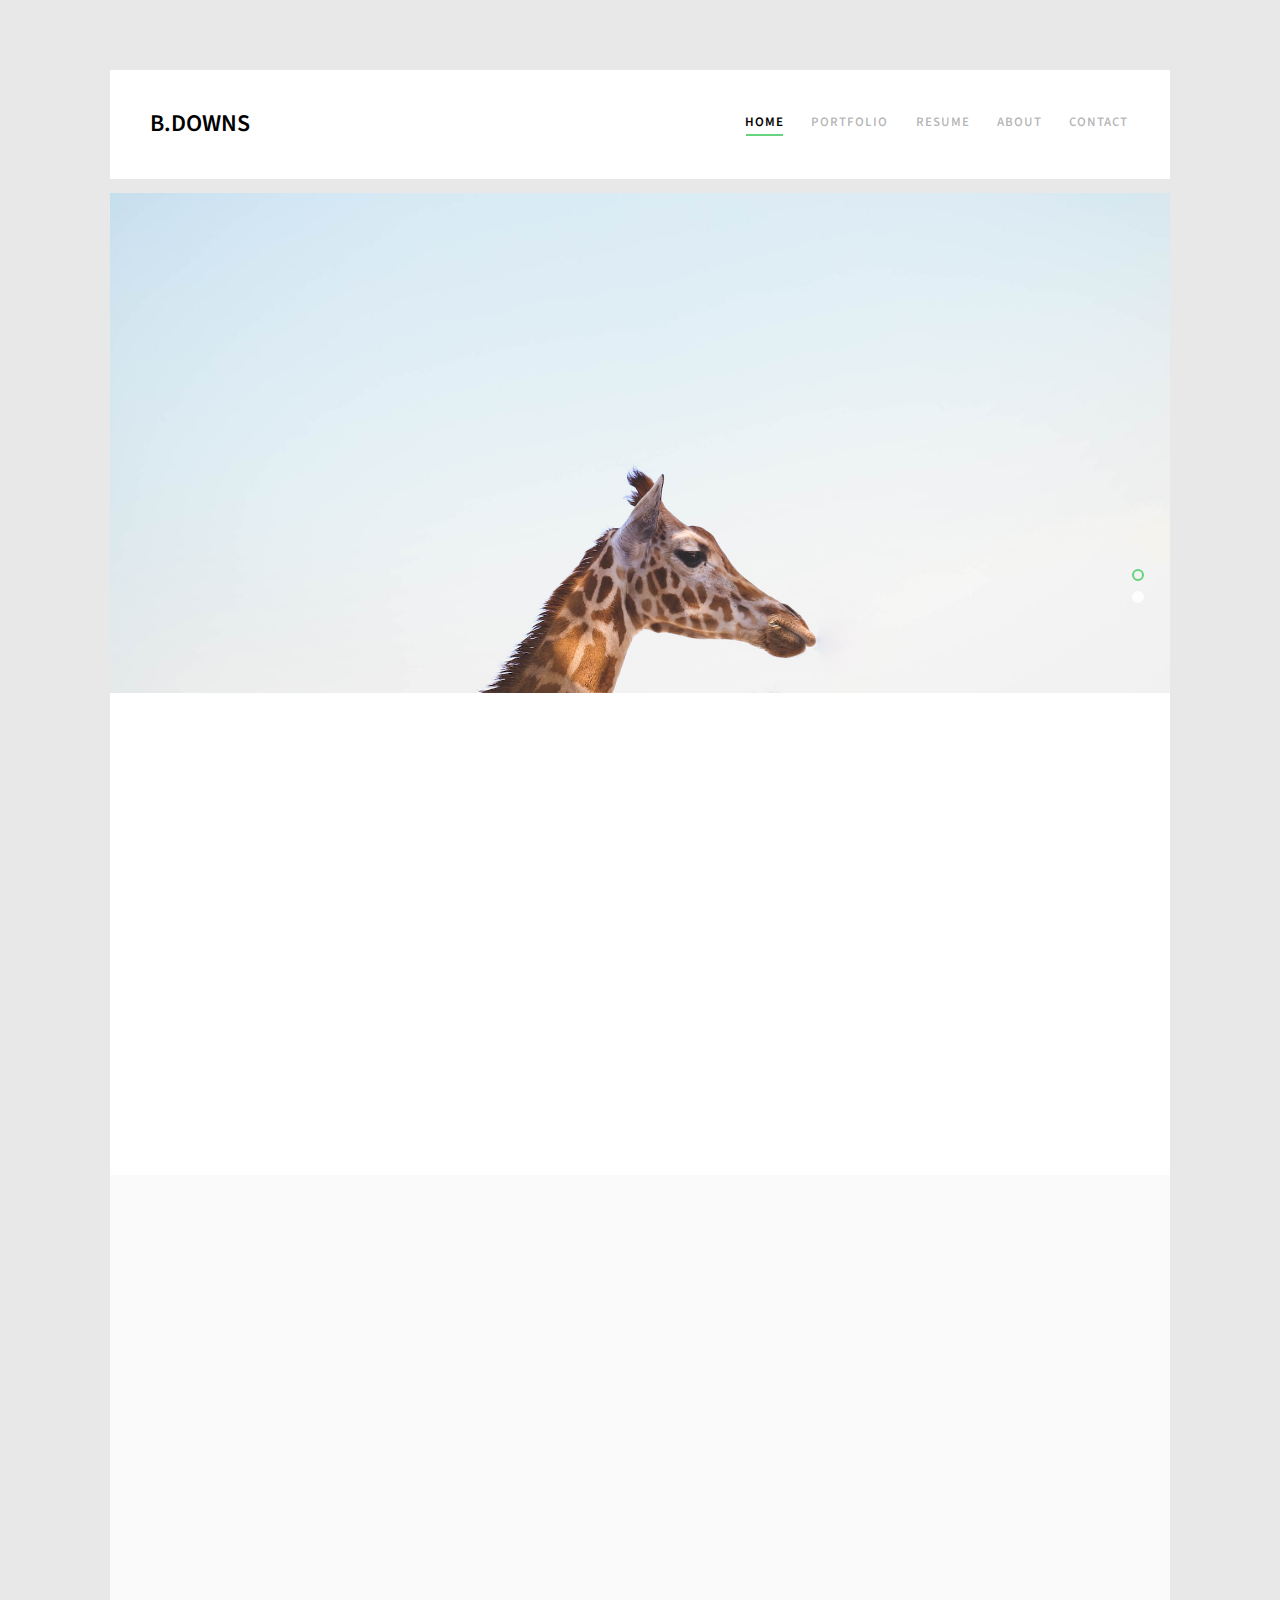
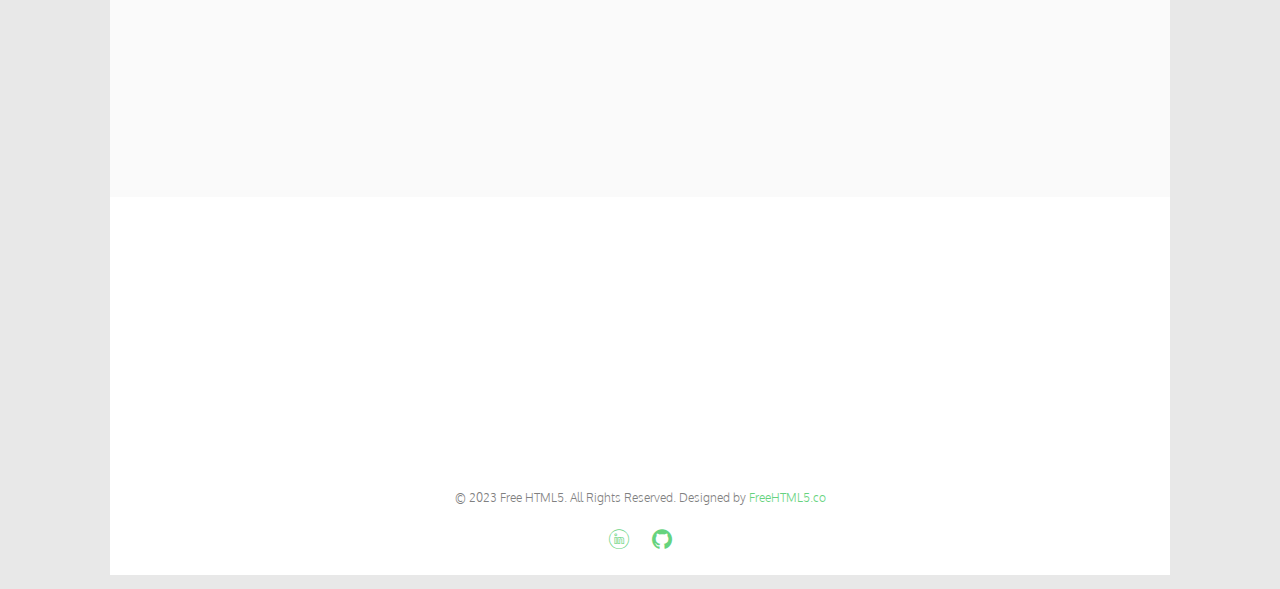
<file: index.html>
<!DOCTYPE HTML>
<html>
	<head>
	<meta charset="utf-8">
	<meta http-equiv="X-UA-Compatible" content="IE=edge">
	<title>Brionne Downs - Data Science Portfolio</title>
	<meta name="viewport" content="width=device-width, initial-scale=1">
	<meta name="description" content="Discover the portfolio of Brionne Downs, a data scientist with expertise in statistical analysis, data visualization, and machine learning. Visit now to learn more." />
	<meta name="author" content="Brionne Downs" />

	<!-- 
	//////////////////////////////////////////////////////

	FREE HTML5 TEMPLATE 
	DESIGNED & DEVELOPED by FreeHTML5.co
		
	Website: 		http://freehtml5.co/
	Email: 			info@freehtml5.co
	Twitter: 		http://twitter.com/fh5co
	Facebook: 		https://www.facebook.com/fh5co

	//////////////////////////////////////////////////////
	 -->

  	<!-- Facebook and Twitter integration -->
	<meta property="og:title" content="Brionne Downs - Data Science Portfolio"/>
	<meta property="og:image" content="images/bri.jpg"/>
	<meta property="og:url" content="index.html"/>
	<meta property="og:site_name" content="Brionne Downs - Data Science Portfolio"/>
	<meta property="og:description" content="Stop by to see how I leverage machine learning and data analysis to develop innovative solutions for businesses. Reach out to drive your business forward"/>
	<meta name="twitter:title" content="Brionne Downs - Data Science Portfolio" />
	<meta name="twitter:image" content="images/bri.jpg" />
	<meta name="twitter:url" content="index.html" />
	<meta name="twitter:card" content="" />

	<link href="https://fonts.googleapis.com/css?family=Oxygen:300,400" rel="stylesheet">
	<link href="https://fonts.googleapis.com/css?family=Source+Sans+Pro:400,600,700" rel="stylesheet">
	
	<!-- Animate.css -->
	<link rel="stylesheet" href="css/animate.css">
	<!-- Icomoon Icon Fonts-->
	<link rel="stylesheet" href="css/icomoon.css">
	<!-- Bootstrap  -->
	<link rel="stylesheet" href="css/bootstrap.css">

	<!-- Magnific Popup -->
	<link rel="stylesheet" href="css/magnific-popup.css">

	<!-- Flexslider  -->
	<link rel="stylesheet" href="css/flexslider.css">

	<!-- Theme style  -->
	<link rel="stylesheet" href="css/style.css">

	<!-- Modernizr JS -->
	<script src="js/modernizr-2.6.2.min.js"></script>
	<!-- FOR IE9 below -->
	<!--[if lt IE 9]>
	<script src="js/respond.min.js"></script>
	<![endif]-->

	</head>
	<body>
		
	<div class="fh5co-loader"></div>
	
	<div id="page">
	<nav class="fh5co-nav" role="navigation">
		<div class="container-wrap">
			<div class="top-menu">
				<div class="row">
					<div class="col-xs-2">
						<div id="fh5co-logo"><a href="index.html">B.DOWNS</a></div>
					</div>
					<div class="col-xs-10 text-right menu-1">
						<ul>
							<li class="active"><a href="index.html">Home</a></li>
							<li class="has-dropdown">
								<a href="portfolio.html">Portfolio</a>
								<!-- 	<ul class="dropdown">
									<li><a href="#">Descriptive</a></li>
									<li><a href="#">Diagnostic</a></li>
									<li><a href="#">Predictive</a></li>
									<li><a href="#">Prescriptive</a></li>
								</ul> -->
							</li>
							<li><a href="resume.html">Resume</a></li>
							<li><a href="about.html">About</a></li>
							<li><a href="contact.html">Contact</a></li>
						</ul>
					</div>
				</div>
				
			</div>
		</div>
	</nav>
	<div class="container-wrap">
		<aside id="fh5co-hero">
			<div class="flexslider">
				<ul class="slides">
			   	<li style="background-image: url(images/giraffe.jpg);">
			   		<div class="overlay-gradient"></div>
			   		<div class="container-fluid">
			   			<div class="row">
				   			<div class="col-md-6 col-md-offset-3 col-md-pull-3 slider-text">
				   				<div class="slider-text-inner">
				   					<h1>Hi, I'm Brionne Downs.</h1>
										<h2>Data Scientist. Analytical Sorcerer. Problem Solver.</h2>
										<p><a class="btn btn-primary btn-demo" href="portfolio.html"></i> View Portfolio</a> <a class="btn btn-primary btn-learn" href="about.html">About Me</a></p>
				   				</div>
				   			</div>
				   		</div>
			   		</div>
			   	</li>
			   	<li style="background-image: url(images/sky.jpg);">
			   		<div class="overlay-gradient"></div>
			   		<div class="container-fluid">
			   			<div class="row">
				   			<div class="col-md-6 col-md-offset-3 col-md-push-3 slider-text">
				   				<div class="slider-text-inner">
				   					<h1>A Little About Me</h1>
										<h2>Marketing Strategist turned Analytics Maven. </h2>
										<p><a class="btn btn-primary btn-demo" href="about.html"></i> Learn More</a> <a class="btn btn-primary btn-learn" href="mailto:brionnedowns@gmail.com?subject=Inquiry%20from%20[Your%20Name]%20via%20Brionne's%20Portfolio%20Website%20Contact%20Form">Reach Out</a></p>
				   				</div>
				   			</div>
				   		</div>
			   		</div>
			   	</li>	   	
			  	</ul>
		  	</div>
		</aside>
		<div id="fh5co-services">
			<div class="row">
				<div class="col-md-4 text-center animate-box">
					<div class="services">
						<span class="icon">
							<i class="icon-settings"></i>
						</span>
						<div class="desc">
							<h3><a>Data Analytics</a></h3>
							<p>I create customized analytics dashboard solutions for my clients. I ensure data integrity by carefully designing and conducting tests, validating results, and thoroughly documenting my findings. By prioritizing these important components of data analysis, I am able to provide accurate, actionable insights that help businesses make informed decisions and achieve their goals.</p>
						</div>
					</div>
				</div>
				<div class="col-md-4 text-center animate-box">
					<div class="services">
						<span class="icon">
							<i class="icon-lab2"></i>
						</span>
						<div class="desc">
							<h3><a>Machine Learning</a></h3>
							<p>I am experienced in various machine learning algorithms, including regression, decision trees, classification, and clustering. I utilize model selection, hyperparameter tuning, and performance evaluation to analyze and interpret intricate data sets, recognize patterns, and build precise predictive models.</p>
						</div>
					</div>
				</div>
				<div class="col-md-4 text-center animate-box">
					<div class="services">
						<span class="icon">
							<i class="icon-diamond"></i>
						</span>
						<div class="desc">
							<h3><a>Visualization</a></h3>
							<p>My portfolio demonstrates my experience utilizing tools such as Domo, Tableau, and Power BI to extract and transform data for visualization purposes. I excel at identifying relevant insights and trends, and continuously strive to improve the effectiveness of my visualizations while prioritizing the end-user experience.</p>
						</div>
					</div>
				</div>
			</div>
		</div>

		<div id="fh5co-work" class="fh5co-light-grey">
			<div class="row animate-box">
				<div class="col-md-6 col-md-offset-3 text-center fh5co-heading">
					<h2>My Latest Projects</h2>
					<p>Take a look at my recent work. </p>
				</div>
			</div>
			<div class="row">
				<div class="col-md-4 text-center animate-box">
					<a href="work-single.html" class="work"  style="background-image: url(images/Mix.png);">
						<div class="desc">
							<h3>Media Mix Modeling</h3>
							<span>Bayesian Networks and Linear Regression</span>
						</div>
					</a>
				</div>
				<div class="col-md-4 text-center animate-box">
					<a href="work-single.html" class="work" style="background-image: url(images/dinner-well.png);">
						<div class="desc">
							<h3>Understanding Menu Item Favorability</h3>
							<span>Natural Language Processing and Sentiment Analysis</span>
						</div>
					</a>
				</div>
				<div class="col-md-4 text-center animate-box">
					<a href="work-single.html" class="work" style="background-image: url(images/Churn.png);">
						<div class="desc">
							<h3>Predicting Churn</h3>
							<span>Comparing Logistic Regression and Random Forest</span>
						</div>
					</a>
				</div>
			</div>
		</div>

		<div id="fh5co-counter" class="fh5co-counters">
			<div class="row">
				<div class="col-md-6 col-md-offset-3 text-center animate-box">
					<p>I've loved data for a long time. Check out some fun stats below.</p>
					</div>
			</div>
			<div class="row animate-box">
				<div class="col-md-8 col-md-offset-2">
					<div class="row">
						<div class="col-md-3 text-center">
							<span class="fh5co-counter js-counter" data-from="0" data-to="12" data-speed="5000" data-refresh-interval="50"></span>
							<span class="fh5co-counter-label">Data Analysis (Years)</span>
						</div>
						<div class="col-md-3 text-center">
							<span class="fh5co-counter js-counter" data-from="0" data-to="8" data-speed="5000" data-refresh-interval="50"></span>
							<span class="fh5co-counter-label">GitHub Repos</span>
						</div>
						<div class="col-md-3 text-center">
							<span class="fh5co-counter js-counter" data-from="0" data-to="15" data-speed="5000" data-refresh-interval="50"></span>
							<span class="fh5co-counter-label">Published Dashboards</span>
						</div>
						<div class="col-md-3 text-center">
							<span class="fh5co-counter js-counter" data-from="0" data-to="4" data-speed="5000" data-refresh-interval="50"></span>
							<span class="fh5co-counter-label">Medium Articles Written</span>
						</div>
					</div>
				</div>
			</div>
		</div>

	<!-- <div id="fh5co-blog" class="blog-flex">
			<div class="featured-blog" style="background-image: url(images/blog-1.jpg);">
				<div class="desc-t">
					<div class="desc-tc">
						<span class="featured-head">Want More?</span>
						<h3><a href="#">Check out my full portfolio!</a></h3>
						<span><a href="#" class="read-button">Visit Portfolio</a></span>
					</div>
				</div>
			</div>
			<div class="blog-entry fh5co-light-grey">
				<div class="row animate-box">
					<div class="col-md-12">
						<h2>Latest Medium Posts</h2>
					</div>
				</div>
				<div class="row">
					<div class="col-md-12 animate-box">
						<a href="#" class="blog-post">
							<span class="img" style="background-image: url(images/blog-2.jpg);"></span>
							<div class="desc">
								<h3>Data Science and SEO: Using clustering for topical understanding
								<span class="cat">Medium</span>
							</div>
						</a>
					</div>
					<div class="col-md-12 animate-box">
						<a href="#" class="blog-post">
							<span class="img" style="background-image: url(images/blog-1.jpg);"></span>
							<div class="desc">
								<h3>Data Science in Marketing: How to Improve Your Program's ROI</h3>
								<span class="cat">Medium</span>
							</div>
						</a>
					</div>
					<div class="col-md-12 animate-box">
						<a href="#" class="blog-post">
							<span class="img" style="background-image: url(images/blog-3.jpg);"></span>
							<div class="desc">
								<h3>Using data science to improve financial literacy</h3>
								<span class="cat">Medium</span>
							</div>
						</a>
					</div>
				</div>
			</div>
		</div>
	</div><!-- END container-wrap -->

	<!-- <div class="container-wrap">
		<footer id="fh5co-footer" role="contentinfo">
			<div class="row">
				<div class="col-md-3 col-md-push-1">
					<h4>Latest Posts</h4>
					<ul class="fh5co-footer-links">
						<li><a href="#">Data Science and SEO</a></li>
						<li><a href="#">Data Science in Marketing</a></li>
						<li><a href="#">Using data science to improve financial literacy</a></li>
					</ul>
				</div>

				<div class="col-md-3 col-md-push-1">
					<h4>Links</h4>
					<ul class="fh5co-footer-links">
						<li><a href="#">Home</a></li>
						<li><a href="#">Portfolio</a></li>
						<li><a href="#">Resume</a></li>
						<li><a href="#">About</a></li>
						<li><a href="#">Contact</a></li>
					</ul>
				</div>

				<div class="col-md-3">
					<h4>Contact Information</h4>
					<ul class="fh5co-footer-links">
						<li><a href="mailto:brionnedowns@gmail.com">brionnedowns at gmail.com</a></li>
						<li><a href="https://github.com/brionnedowns">GitHub</a></li>
						<li><a href="https://www.linkedin.com/in/brionnedowns/">LinkedIn</a></li>
					</ul>
				</div>

			</div> -->

			<div class="row copyright">
				<div class="col-md-12 text-center">
					<p>
						<small class="block">&copy; 2023 Free HTML5. All Rights Reserved.</small>
						<small class="block">Designed by <a href="http://freehtml5.co/" target="_blank">FreeHTML5.co</a> </small>
					</p>
					<p>
						<ul class="fh5co-social-icons">
							<!-- <li><a href="https://medium.com/@brionnedowns"><i class="icon-volume-medium"></i></a></li> -->
							<li><a href="https://www.linkedin.com/in/brionnedowns/"><i class="icon-linkedin"></i></a></li>
							<li><a href="https://github.com/brionnedowns"><i class="icon-github"></i></a></li>
						</ul>
					</p>
				</div>
			</div>
		</footer>
	</div><!-- END container-wrap -->
	</div>

	<div class="gototop js-top">
		<a href="#" class="js-gotop"><i class="icon-arrow-up2"></i></a>
	</div>
	
	<!-- jQuery -->
	<script src="js/jquery.min.js"></script>
	<!-- jQuery Easing -->
	<script src="js/jquery.easing.1.3.js"></script>
	<!-- Bootstrap -->
	<script src="js/bootstrap.min.js"></script>
	<!-- Waypoints -->
	<script src="js/jquery.waypoints.min.js"></script>
	<!-- Flexslider -->
	<script src="js/jquery.flexslider-min.js"></script>
	<!-- Magnific Popup -->
	<script src="js/jquery.magnific-popup.min.js"></script>
	<script src="js/magnific-popup-options.js"></script>
	<!-- Counters -->
	<script src="js/jquery.countTo.js"></script>
	<!-- Main -->
	<script src="js/main.js"></script>

	</body>
</html>
</file>
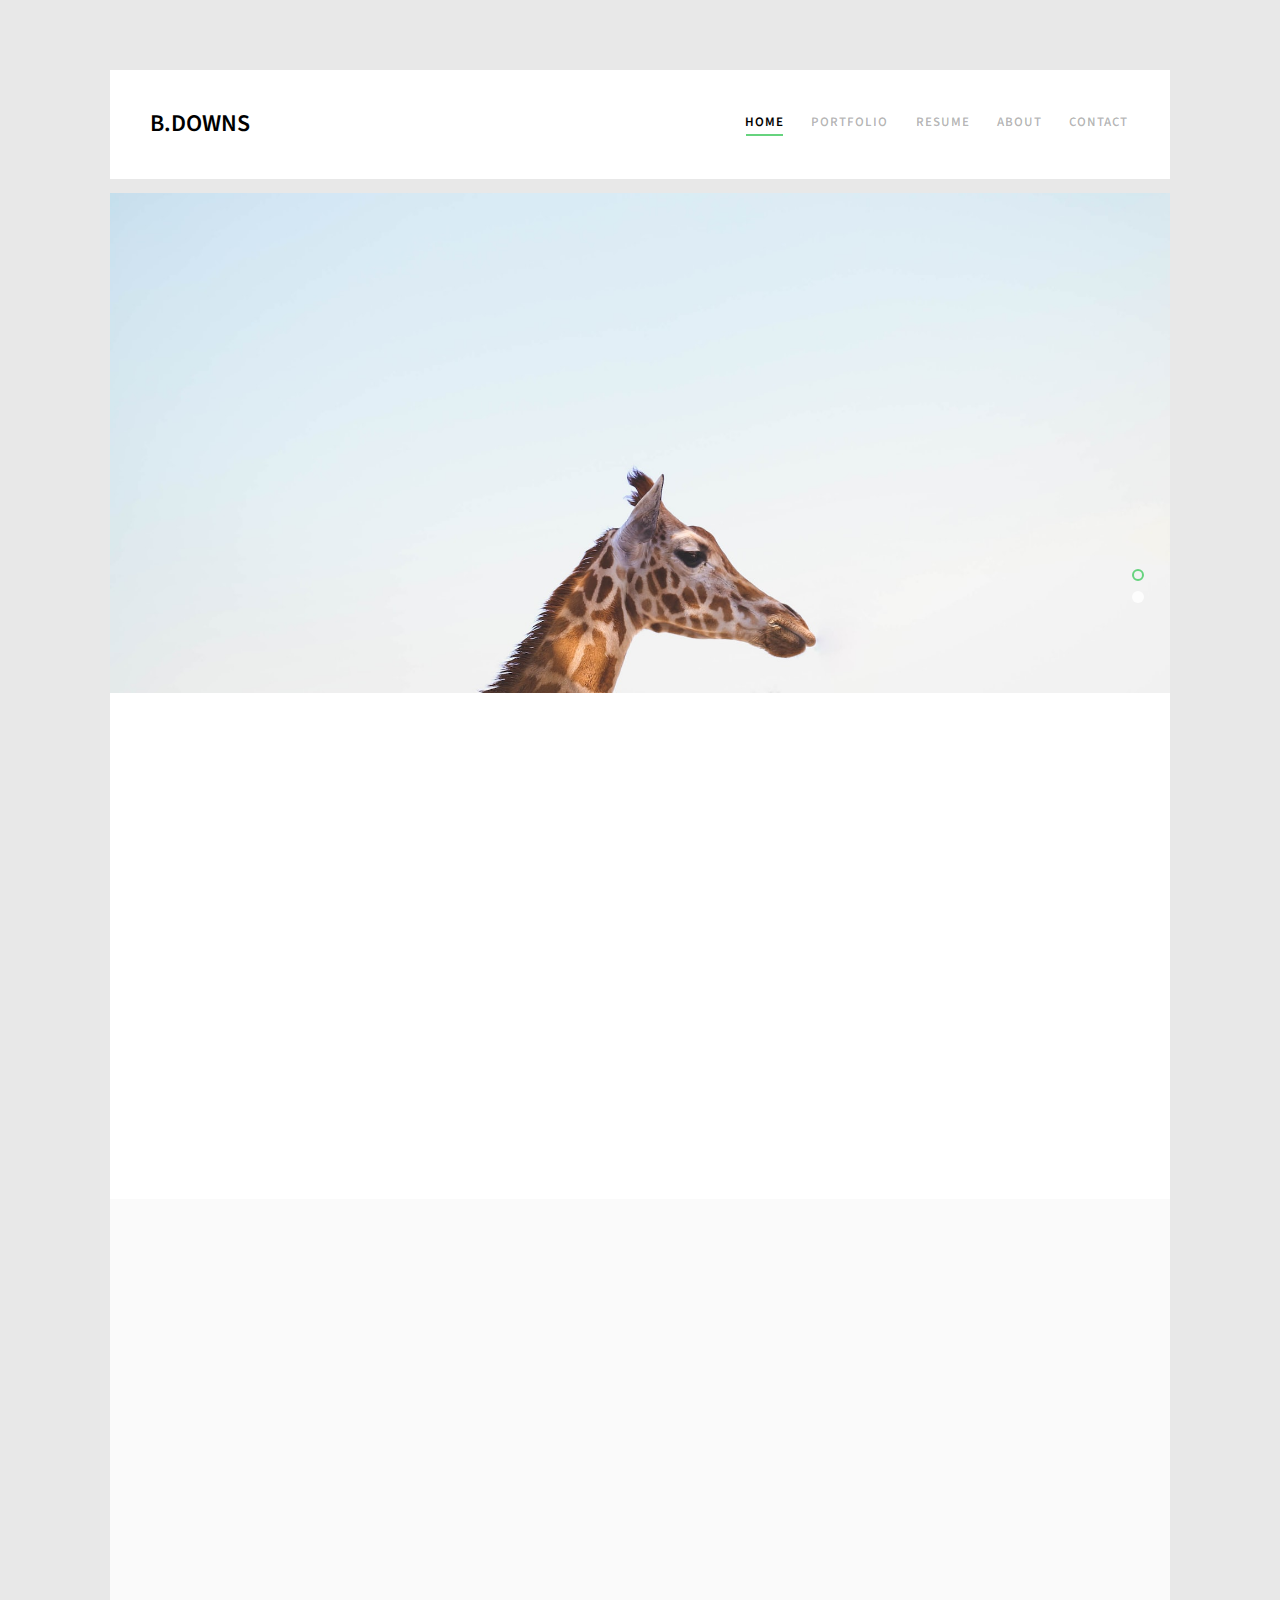
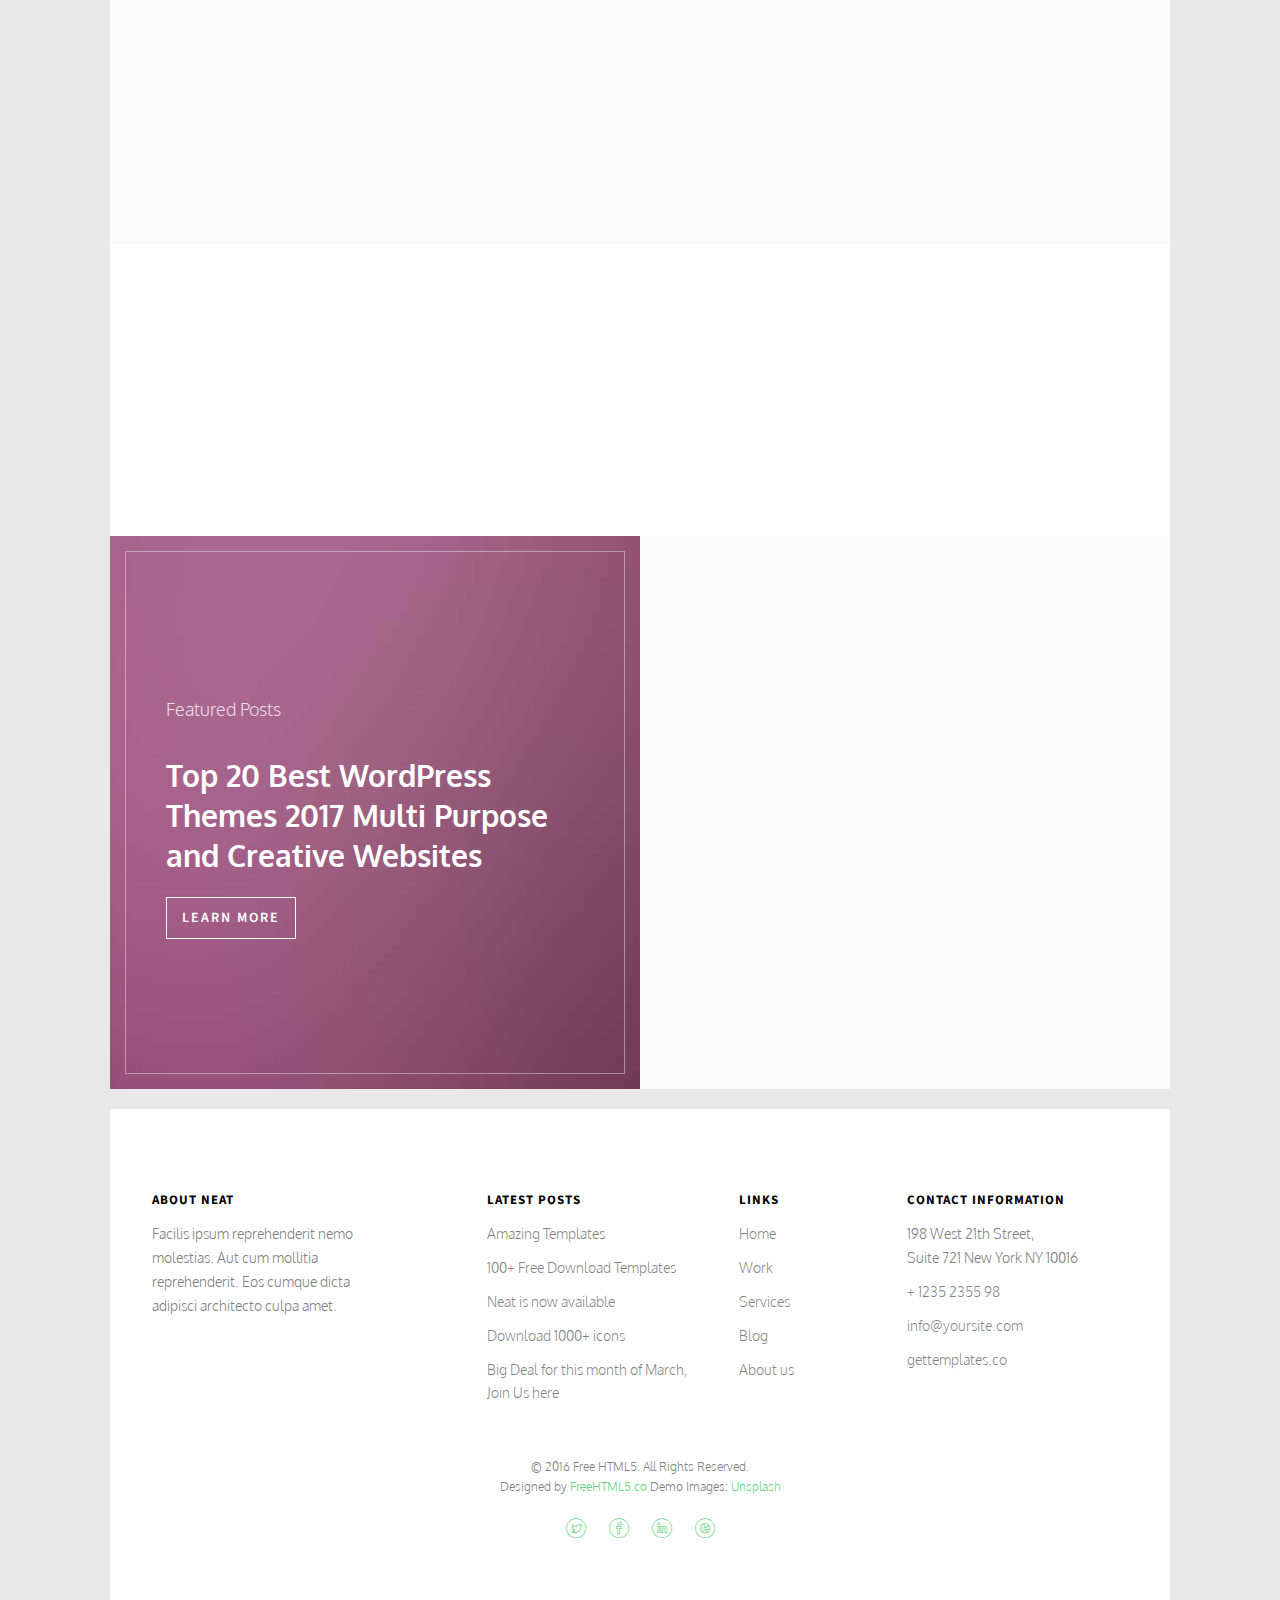
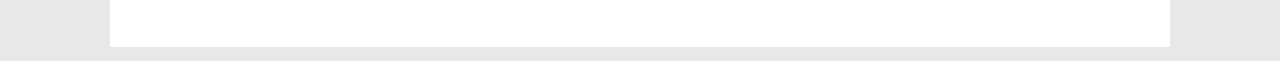
<file: neat/index.html>
<!DOCTYPE HTML>
<html>
	<head>
	<meta charset="utf-8">
	<meta http-equiv="X-UA-Compatible" content="IE=edge">
	<title>Brionne Downs - Data Science Portfolio</title>
	<meta name="viewport" content="width=device-width, initial-scale=1">
	<meta name="description" content="Stop by to see how I leverage machine learning and data analysis to develop innovative solutions for businesses. Reach out to drive your business forward" />
	<meta name="author" content="Brionne Downs" />

	<!-- 
	//////////////////////////////////////////////////////

	FREE HTML5 TEMPLATE 
	DESIGNED & DEVELOPED by FreeHTML5.co
		
	Website: 		http://freehtml5.co/
	Email: 			info@freehtml5.co
	Twitter: 		http://twitter.com/fh5co
	Facebook: 		https://www.facebook.com/fh5co

	//////////////////////////////////////////////////////
	 -->

  	<!-- Facebook and Twitter integration -->
	<meta property="og:title" content="Brionne Downs - Data Science Portfolio"/>
	<meta property="og:image" content=""/>
	<meta property="og:url" content=""/>
	<meta property="og:site_name" content=""/>
	<meta property="og:description" content="Stop by to see how I leverage machine learning and data analysis to develop innovative solutions for businesses. Reach out to drive your business forward"/>
	<meta name="twitter:title" content="Brionne Downs - Data Science Portfolio" />
	<meta name="twitter:image" content="" />
	<meta name="twitter:url" content="" />
	<meta name="twitter:card" content="" />

	<link href="https://fonts.googleapis.com/css?family=Oxygen:300,400" rel="stylesheet">
	<link href="https://fonts.googleapis.com/css?family=Source+Sans+Pro:400,600,700" rel="stylesheet">
	
	<!-- Animate.css -->
	<link rel="stylesheet" href="css/animate.css">
	<!-- Icomoon Icon Fonts-->
	<link rel="stylesheet" href="css/icomoon.css">
	<!-- Bootstrap  -->
	<link rel="stylesheet" href="css/bootstrap.css">

	<!-- Magnific Popup -->
	<link rel="stylesheet" href="css/magnific-popup.css">

	<!-- Flexslider  -->
	<link rel="stylesheet" href="css/flexslider.css">

	<!-- Theme style  -->
	<link rel="stylesheet" href="css/style.css">

	<!-- Modernizr JS -->
	<script src="js/modernizr-2.6.2.min.js"></script>
	<!-- FOR IE9 below -->
	<!--[if lt IE 9]>
	<script src="js/respond.min.js"></script>
	<![endif]-->

	</head>
	<body>
		
	<div class="fh5co-loader"></div>
	
	<div id="page">
	<nav class="fh5co-nav" role="navigation">
		<div class="container-wrap">
			<div class="top-menu">
				<div class="row">
					<div class="col-xs-2">
						<div id="fh5co-logo"><a href="index.html">B.DOWNS</a></div>
					</div>
					<div class="col-xs-10 text-right menu-1">
						<ul>
							<li class="active"><a href="index.html">Home</a></li>
							<li class="has-dropdown">
								<a href="portfolio.html">Portfolio</a>
								<ul class="dropdown">
									<li><a href="#">Descriptive</a></li>
									<li><a href="#">Diagnostic</a></li>
									<li><a href="#">Predictive</a></li>
									<li><a href="#">Prescriptive</a></li>
								</ul>
							</li>
							<li><a href="resume.html">Resume</a></li>
							<li><a href="about.html">About</a></li>
							<li><a href="contact.html">Contact</a></li>
						</ul>
					</div>
				</div>
				
			</div>
		</div>
	</nav>
	<div class="container-wrap">
		<aside id="fh5co-hero">
			<div class="flexslider">
				<ul class="slides">
			   	<li style="background-image: url(images/giraffe.jpg);">
			   		<div class="overlay-gradient"></div>
			   		<div class="container-fluid">
			   			<div class="row">
				   			<div class="col-md-6 col-md-offset-3 col-md-pull-3 slider-text">
				   				<div class="slider-text-inner">
				   					<h1>Hi, I'm Brionne Downs.</h1>
										<h2>Data Scientist. Ecommerce Strategist. Problem Solver.</h2>
										<p><a class="btn btn-primary btn-demo" href="#"></i> View Portfolio</a> <a class="btn btn-primary btn-learn">About Me</a></p>
				   				</div>
				   			</div>
				   		</div>
			   		</div>
			   	</li>
			   	<li style="background-image: url(images/sky.jpg);">
			   		<div class="overlay-gradient"></div>
			   		<div class="container-fluid">
			   			<div class="row">
				   			<div class="col-md-6 col-md-offset-3 col-md-push-3 slider-text">
				   				<div class="slider-text-inner">
				   					<h1>A Little About Me</h1>
										<h2>Marketing strategist turned data scientist. </h2>
										<p><a class="btn btn-primary btn-demo" href="#"></i> Learn More</a> <a class="btn btn-primary btn-learn">Reach Out</a></p>
				   				</div>
				   			</div>
				   		</div>
			   		</div>
			   	</li>	   	
			  	</ul>
		  	</div>
		</aside>
		<div id="fh5co-services">
			<div class="row">
				<div class="col-md-4 text-center animate-box">
					<div class="services">
						<span class="icon">
							<i class="icon-settings"></i>
						</span>
						<div class="desc">
							<h3><a href="#">Data Analytics</a></h3>
							<p>I create customized analytics solutions and effectively manage dashboards to identify and recommend opportunities. I ensure data integrity by carefully designing and conducting tests, validating results, and thoroughly documenting my findings. By prioritizing these important components of data analysis, I am able to provide accurate, actionable insights that help businesses make informed decisions and achieve their goals.</p>
						</div>
					</div>
				</div>
				<div class="col-md-4 text-center animate-box">
					<div class="services">
						<span class="icon">
							<i class="icon-lab2"></i>
						</span>
						<div class="desc">
							<h3><a href="#">Machine Learning</a></h3>
							<p>Dignissimos asperiores vitae velit veniam totam fuga molestias accusamus alias autem provident. Odit ab aliquam dolor eius.</p>
						</div>
					</div>
				</div>
				<div class="col-md-4 text-center animate-box">
					<div class="services">
						<span class="icon">
							<i class="icon-diamond"></i>
						</span>
						<div class="desc">
							<h3><a href="#">Visualization</a></h3>
							<p>Dignissimos asperiores vitae velit veniam totam fuga molestias accusamus alias autem provident. Odit ab aliquam dolor eius.</p>
						</div>
					</div>
				</div>
			</div>
		</div>

		<div id="fh5co-work" class="fh5co-light-grey">
			<div class="row animate-box">
				<div class="col-md-6 col-md-offset-3 text-center fh5co-heading">
					<h2>Work</h2>
					<p>Dignissimos asperiores vitae velit veniam totam fuga molestias accusamus alias autem provident. Odit ab aliquam dolor eius.</p>
				</div>
			</div>
			<div class="row">
				<div class="col-md-4 text-center animate-box">
					<a href="work-single.html" class="work"  style="background-image: url(images/portfolio-1.jpg);">
						<div class="desc">
							<h3>Project Name</h3>
							<span>Illustration</span>
						</div>
					</a>
				</div>
				<div class="col-md-4 text-center animate-box">
					<a href="work-single.html" class="work" style="background-image: url(images/portfolio-2.jpg);">
						<div class="desc">
							<h3>Project Name</h3>
							<span>Brading</span>
						</div>
					</a>
				</div>
				<div class="col-md-4 text-center animate-box">
					<a href="work-single.html" class="work" style="background-image: url(images/portfolio-3.jpg);">
						<div class="desc">
							<h3>Project Name</h3>
							<span>Illustration</span>
						</div>
					</a>
				</div>
			</div>
		</div>

		<div id="fh5co-counter" class="fh5co-counters">
			<div class="row">
				<div class="col-md-6 col-md-offset-3 text-center animate-box">
					<p>We have a fun facts far far away, behind the word mountains, far from the countries Vokalia and Consonantia, there live the blind texts.</p>
					</div>
			</div>
			<div class="row animate-box">
				<div class="col-md-8 col-md-offset-2">
					<div class="row">
						<div class="col-md-3 text-center">
							<span class="fh5co-counter js-counter" data-from="0" data-to="3452" data-speed="5000" data-refresh-interval="50"></span>
							<span class="fh5co-counter-label">Cups of Coffee</span>
						</div>
						<div class="col-md-3 text-center">
							<span class="fh5co-counter js-counter" data-from="0" data-to="234" data-speed="5000" data-refresh-interval="50"></span>
							<span class="fh5co-counter-label">Client</span>
						</div>
						<div class="col-md-3 text-center">
							<span class="fh5co-counter js-counter" data-from="0" data-to="6542" data-speed="5000" data-refresh-interval="50"></span>
							<span class="fh5co-counter-label">Projects</span>
						</div>
						<div class="col-md-3 text-center">
							<span class="fh5co-counter js-counter" data-from="0" data-to="8687" data-speed="5000" data-refresh-interval="50"></span>
							<span class="fh5co-counter-label">Done Projects</span>
						</div>
					</div>
				</div>
			</div>
		</div>

		<div id="fh5co-blog" class="blog-flex">
			<div class="featured-blog" style="background-image: url(images/blog-1.jpg);">
				<div class="desc-t">
					<div class="desc-tc">
						<span class="featured-head">Featured Posts</span>
						<h3><a href="#">Top 20 Best WordPress Themes 2017 Multi Purpose and Creative Websites</a></h3>
						<span><a href="#" class="read-button">Learn More</a></span>
					</div>
				</div>
			</div>
			<div class="blog-entry fh5co-light-grey">
				<div class="row animate-box">
					<div class="col-md-12">
						<h2>Latest Posts</h2>
					</div>
				</div>
				<div class="row">
					<div class="col-md-12 animate-box">
						<a href="#" class="blog-post">
							<span class="img" style="background-image: url(images/blog-2.jpg);"></span>
							<div class="desc">
								<h3>26 Best Education WordPress Themes 2017 You Need To See</h3>
								<span class="cat">Collection</span>
							</div>
						</a>
					</div>
					<div class="col-md-12 animate-box">
						<a href="#" class="blog-post">
							<span class="img" style="background-image: url(images/blog-1.jpg);"></span>
							<div class="desc">
								<h3>16 Outstanding Photography WordPress Themes You Must See</h3>
								<span class="cat">Collection</span>
							</div>
						</a>
					</div>
					<div class="col-md-12 animate-box">
						<a href="#" class="blog-post">
							<span class="img" style="background-image: url(images/blog-3.jpg);"></span>
							<div class="desc">
								<h3>16 Outstanding Photography WordPress Themes You Must See</h3>
								<span class="cat">Collection</span>
							</div>
						</a>
					</div>
				</div>
			</div>
		</div>
	</div><!-- END container-wrap -->

	<div class="container-wrap">
		<footer id="fh5co-footer" role="contentinfo">
			<div class="row">
				<div class="col-md-3 fh5co-widget">
					<h4>About Neat</h4>
					<p>Facilis ipsum reprehenderit nemo molestias. Aut cum mollitia reprehenderit. Eos cumque dicta adipisci architecto culpa amet.</p>
				</div>
				<div class="col-md-3 col-md-push-1">
					<h4>Latest Posts</h4>
					<ul class="fh5co-footer-links">
						<li><a href="#">Amazing Templates</a></li>
						<li><a href="#">100+ Free Download Templates</a></li>
						<li><a href="#">Neat is now available</a></li>
						<li><a href="#">Download 1000+ icons</a></li>
						<li><a href="#">Big Deal for this month of March, Join Us here</a></li>
					</ul>
				</div>

				<div class="col-md-3 col-md-push-1">
					<h4>Links</h4>
					<ul class="fh5co-footer-links">
						<li><a href="#">Home</a></li>
						<li><a href="#">Work</a></li>
						<li><a href="#">Services</a></li>
						<li><a href="#">Blog</a></li>
						<li><a href="#">About us</a></li>
					</ul>
				</div>

				<div class="col-md-3">
					<h4>Contact Information</h4>
					<ul class="fh5co-footer-links">
						<li>198 West 21th Street, <br> Suite 721 New York NY 10016</li>
						<li><a href="tel://1234567920">+ 1235 2355 98</a></li>
						<li><a href="mailto:info@yoursite.com">info@yoursite.com</a></li>
						<li><a href="http://gettemplates.co">gettemplates.co</a></li>
					</ul>
				</div>

			</div>

			<div class="row copyright">
				<div class="col-md-12 text-center">
					<p>
						<small class="block">&copy; 2016 Free HTML5. All Rights Reserved.</small> 
						<small class="block">Designed by <a href="http://freehtml5.co/" target="_blank">FreeHTML5.co</a> Demo Images: <a href="http://unsplash.co/" target="_blank">Unsplash</a></small>
					</p>
					<p>
						<ul class="fh5co-social-icons">
							<li><a href="#"><i class="icon-twitter"></i></a></li>
							<li><a href="#"><i class="icon-facebook"></i></a></li>
							<li><a href="#"><i class="icon-linkedin"></i></a></li>
							<li><a href="#"><i class="icon-dribbble"></i></a></li>
						</ul>
					</p>
				</div>
			</div>
		</footer>
	</div><!-- END container-wrap -->
	</div>

	<div class="gototop js-top">
		<a href="#" class="js-gotop"><i class="icon-arrow-up2"></i></a>
	</div>
	
	<!-- jQuery -->
	<script src="js/jquery.min.js"></script>
	<!-- jQuery Easing -->
	<script src="js/jquery.easing.1.3.js"></script>
	<!-- Bootstrap -->
	<script src="js/bootstrap.min.js"></script>
	<!-- Waypoints -->
	<script src="js/jquery.waypoints.min.js"></script>
	<!-- Flexslider -->
	<script src="js/jquery.flexslider-min.js"></script>
	<!-- Magnific Popup -->
	<script src="js/jquery.magnific-popup.min.js"></script>
	<script src="js/magnific-popup-options.js"></script>
	<!-- Counters -->
	<script src="js/jquery.countTo.js"></script>
	<!-- Main -->
	<script src="js/main.js"></script>

	</body>
</html>
</file>
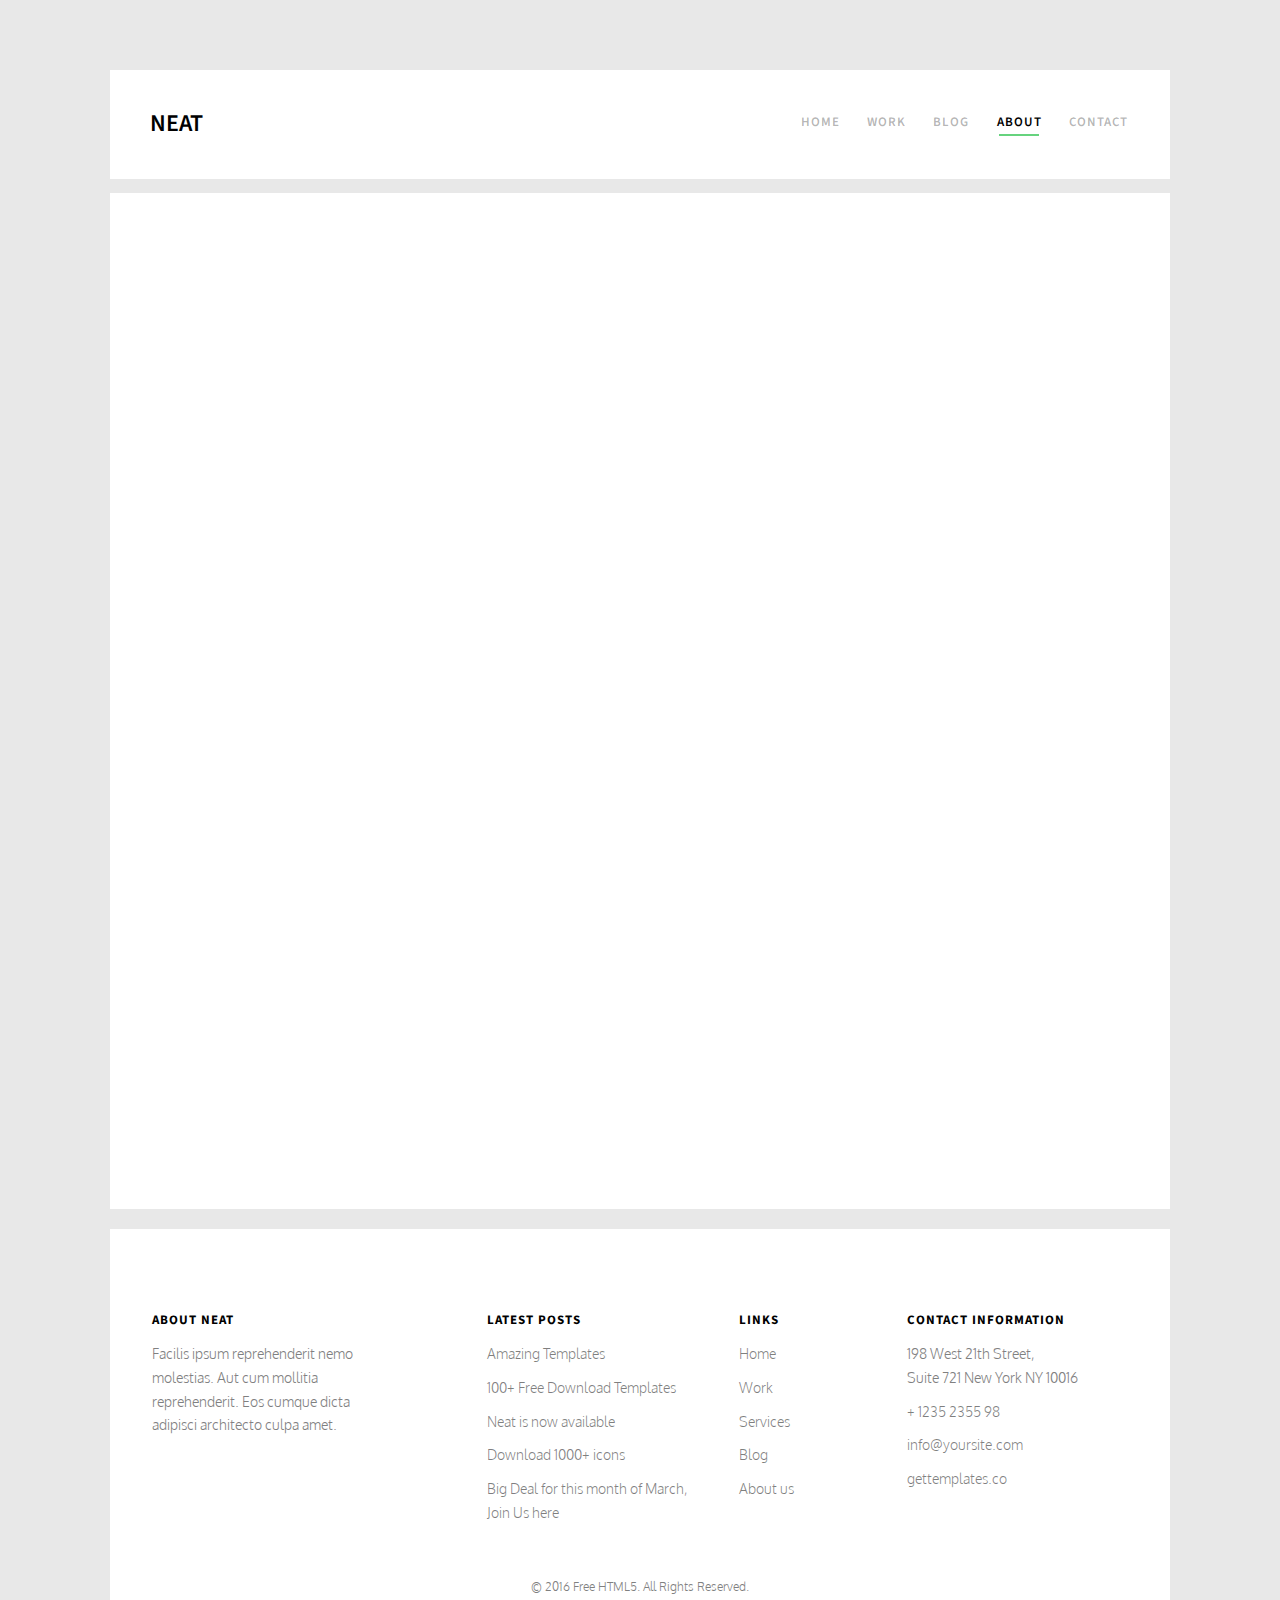
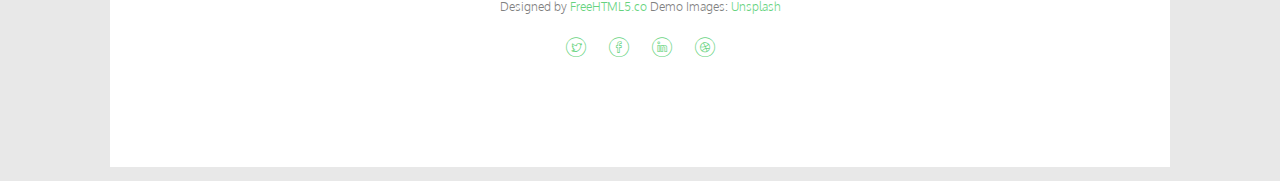
<file: about.html>
<!DOCTYPE HTML>
<html>
	<head>
	<meta charset="utf-8">
	<meta http-equiv="X-UA-Compatible" content="IE=edge">
	<title>Brionne Downs - Data Science Portfolio</title>
	<meta name="viewport" content="width=device-width, initial-scale=1">
	<meta name="description" content="Stop by to see how I leverage machine learning and data analysis to develop innovative solutions for businesses. Reach out to drive your business forward" />
	<meta name="author" content="Brionne Downs" />

	<!-- 
	//////////////////////////////////////////////////////

	FREE HTML5 TEMPLATE 
	DESIGNED & DEVELOPED by FreeHTML5.co
		
	Website: 		http://freehtml5.co/
	Email: 			info@freehtml5.co
	Twitter: 		http://twitter.com/fh5co
	Facebook: 		https://www.facebook.com/fh5co

	//////////////////////////////////////////////////////
	 -->

  	<!-- Facebook and Twitter integration -->
	<meta property="og:title" content=""/>
	<meta property="og:image" content=""/>
	<meta property="og:url" content=""/>
	<meta property="og:site_name" content=""/>
	<meta property="og:description" content=""/>
	<meta name="twitter:title" content="" />
	<meta name="twitter:image" content="" />
	<meta name="twitter:url" content="" />
	<meta name="twitter:card" content="" />

	<link href="https://fonts.googleapis.com/css?family=Oxygen:300,400" rel="stylesheet">
	<link href="https://fonts.googleapis.com/css?family=Source+Sans+Pro:400,600,700" rel="stylesheet">
	
	<!-- Animate.css -->
	<link rel="stylesheet" href="css/animate.css">
	<!-- Icomoon Icon Fonts-->
	<link rel="stylesheet" href="css/icomoon.css">
	<!-- Bootstrap  -->
	<link rel="stylesheet" href="css/bootstrap.css">

	<!-- Magnific Popup -->
	<link rel="stylesheet" href="css/magnific-popup.css">

	<!-- Flexslider  -->
	<link rel="stylesheet" href="css/flexslider.css">

	<!-- Theme style  -->
	<link rel="stylesheet" href="css/style.css">

	<!-- Modernizr JS -->
	<script src="js/modernizr-2.6.2.min.js"></script>
	<!-- FOR IE9 below -->
	<!--[if lt IE 9]>
	<script src="js/respond.min.js"></script>
	<![endif]-->

	</head>
	<body>
		
	<div class="fh5co-loader"></div>
	
	<div id="page">
	<nav class="fh5co-nav" role="navigation">
		<div class="container-wrap">
			<div class="top-menu">
				<div class="row">
					<div class="col-xs-2">
						<div id="fh5co-logo"><a href="index.html">Neat</a></div>
					</div>
					<div class="col-xs-10 text-right menu-1">
						<ul>
							<li><a href="index.html">Home</a></li>
							<li><a href="portfolio.html">Work</a></li>
							<li class="has-dropdown">
								<a href="resume.html">Blog</a>
								<ul class="dropdown">
									<li><a href="#">Web Design</a></li>
									<li><a href="#">eCommerce</a></li>
									<li><a href="#">Branding</a></li>
									<li><a href="#">API</a></li>
								</ul>
							</li>
							<li class="active"><a href="about.html">About</a></li>
							<li><a href="contact.html">Contact</a></li>
						</ul>
					</div>
				</div>
				
			</div>
		</div>
	</nav>
	<div class="container-wrap">
<!--		<aside id="fh5co-hero">-->
<!--			<div class="flexslider">-->
<!--				<ul class="slides">-->
<!--			   	<li style="background-image: url(images/img_bg_3.jpg);">-->
<!--			   		<div class="overlay-gradient"></div>-->
<!--			   		<div class="container-fluids">-->
<!--			   			<div class="row">-->
<!--				   			<div class="col-md-6 col-md-offset-3 slider-text slider-text-bg">-->
<!--				   				<div class="slider-text-inner text-center">-->
<!--				   					<h1>About</h1>-->
<!--										<h2>Free html5 templates Made by <a href="http://freehtml5.co/" target="_blank">freehtml5.co</a></h2>-->
<!--				   				</div>-->
<!--				   			</div>-->
<!--				   		</div>-->
<!--			   		</div>-->
<!--			   	</li>		   	-->
<!--			  	</ul>-->
<!--		  	</div>-->
<!--		</aside>		-->
		<div id="fh5co-about">
			<div class="row animate-box">
				<div class="col-md-6 col-md-offset-3 text-center heading-section">
					<h3>Brionne Downs</h3>
				</div>
			</div>

			<div class="row">
				<div class="col-md-10 col-md-offset-1 text-center animate-box">
					<p><img src="images/bri.jpg" alt="Free HTML5 Bootstrap Template" class="img-responsive"></p>
				</div>
				<div class="col-md-8 col-md-offset-2 text-center animate-box">
					<div class="about-desc">
						<h3>About Me</h3>
						<p>As a data scientist with extensive experience in ecommerce, I am passionate about using my skills to solve complex problems and drive meaningful change. With a strong background in data analysis and machine learning, I have developed innovative solutions that have led to refined customer understanding, improved ROI, enhanced customer targeting, and increased operational efficiency.
My expertise includes developing predictive models, conducting statistical analysis, and designing experiments to identify opportunities for improvement. I am also skilled in data visualization and communication, and am adept at translating complex data insights into actionable recommendations.
In addition to my technical expertise, I am a collaborative team player who is committed to building strong partnerships with stakeholders and colleagues. I am always looking for new challenges and opportunities to learn and grow, and am excited about leveraging my skills to make a positive impact on business performance.
</p>
						<p>
							<ul class="fh5co-social-icons">
								<li><a href="#"><i class="icon-twitter"></i></a></li>
								<li><a href="#"><i class="icon-facebook"></i></a></li>
								<li><a href="#"><i class="icon-linkedin"></i></a></li>
								<li><a href="#"><i class="icon-dribbble"></i></a></li>
							</ul>
						</p>
					</div>
				</div>
			</div>
		</div>
	</div><!-- END container-wrap -->

	<div class="container-wrap">
		<footer id="fh5co-footer" role="contentinfo">
			<div class="row">
				<div class="col-md-3 fh5co-widget">
					<h4>About Neat</h4>
					<p>Facilis ipsum reprehenderit nemo molestias. Aut cum mollitia reprehenderit. Eos cumque dicta adipisci architecto culpa amet.</p>
				</div>
				<div class="col-md-3 col-md-push-1">
					<h4>Latest Posts</h4>
					<ul class="fh5co-footer-links">
						<li><a href="#">Amazing Templates</a></li>
						<li><a href="#">100+ Free Download Templates</a></li>
						<li><a href="#">Neat is now available</a></li>
						<li><a href="#">Download 1000+ icons</a></li>
						<li><a href="#">Big Deal for this month of March, Join Us here</a></li>
					</ul>
				</div>

				<div class="col-md-3 col-md-push-1">
					<h4>Links</h4>
					<ul class="fh5co-footer-links">
						<li><a href="#">Home</a></li>
						<li><a href="#">Work</a></li>
						<li><a href="#">Services</a></li>
						<li><a href="#">Blog</a></li>
						<li><a href="#">About us</a></li>
					</ul>
				</div>

				<div class="col-md-3">
					<h4>Contact Information</h4>
					<ul class="fh5co-footer-links">
						<li>198 West 21th Street, <br> Suite 721 New York NY 10016</li>
						<li><a href="tel://1234567920">+ 1235 2355 98</a></li>
						<li><a href="mailto:info@yoursite.com">info@yoursite.com</a></li>
						<li><a href="http://gettemplates.co">gettemplates.co</a></li>
					</ul>
				</div>

			</div>

			<div class="row copyright">
				<div class="col-md-12 text-center">
					<p>
						<small class="block">&copy; 2016 Free HTML5. All Rights Reserved.</small> 
						<small class="block">Designed by <a href="http://freehtml5.co/" target="_blank">FreeHTML5.co</a> Demo Images: <a href="http://unsplash.co/" target="_blank">Unsplash</a></small>
					</p>
					<p>
						<ul class="fh5co-social-icons">
							<li><a href="#"><i class="icon-twitter"></i></a></li>
							<li><a href="#"><i class="icon-facebook"></i></a></li>
							<li><a href="#"><i class="icon-linkedin"></i></a></li>
							<li><a href="#"><i class="icon-dribbble"></i></a></li>
						</ul>
					</p>
				</div>
			</div>
		</footer>
	</div><!-- END container-wrap -->
	</div>

	<div class="gototop js-top">
		<a href="#" class="js-gotop"><i class="icon-arrow-up2"></i></a>
	</div>
	
	<!-- jQuery -->
	<script src="js/jquery.min.js"></script>
	<!-- jQuery Easing -->
	<script src="js/jquery.easing.1.3.js"></script>
	<!-- Bootstrap -->
	<script src="js/bootstrap.min.js"></script>
	<!-- Waypoints -->
	<script src="js/jquery.waypoints.min.js"></script>
	<!-- Flexslider -->
	<script src="js/jquery.flexslider-min.js"></script>
	<!-- Magnific Popup -->
	<script src="js/jquery.magnific-popup.min.js"></script>
	<script src="js/magnific-popup-options.js"></script>
	<!-- Counters -->
	<script src="js/jquery.countTo.js"></script>
	<!-- Main -->
	<script src="js/main.js"></script>

	</body>
</html>
</file>
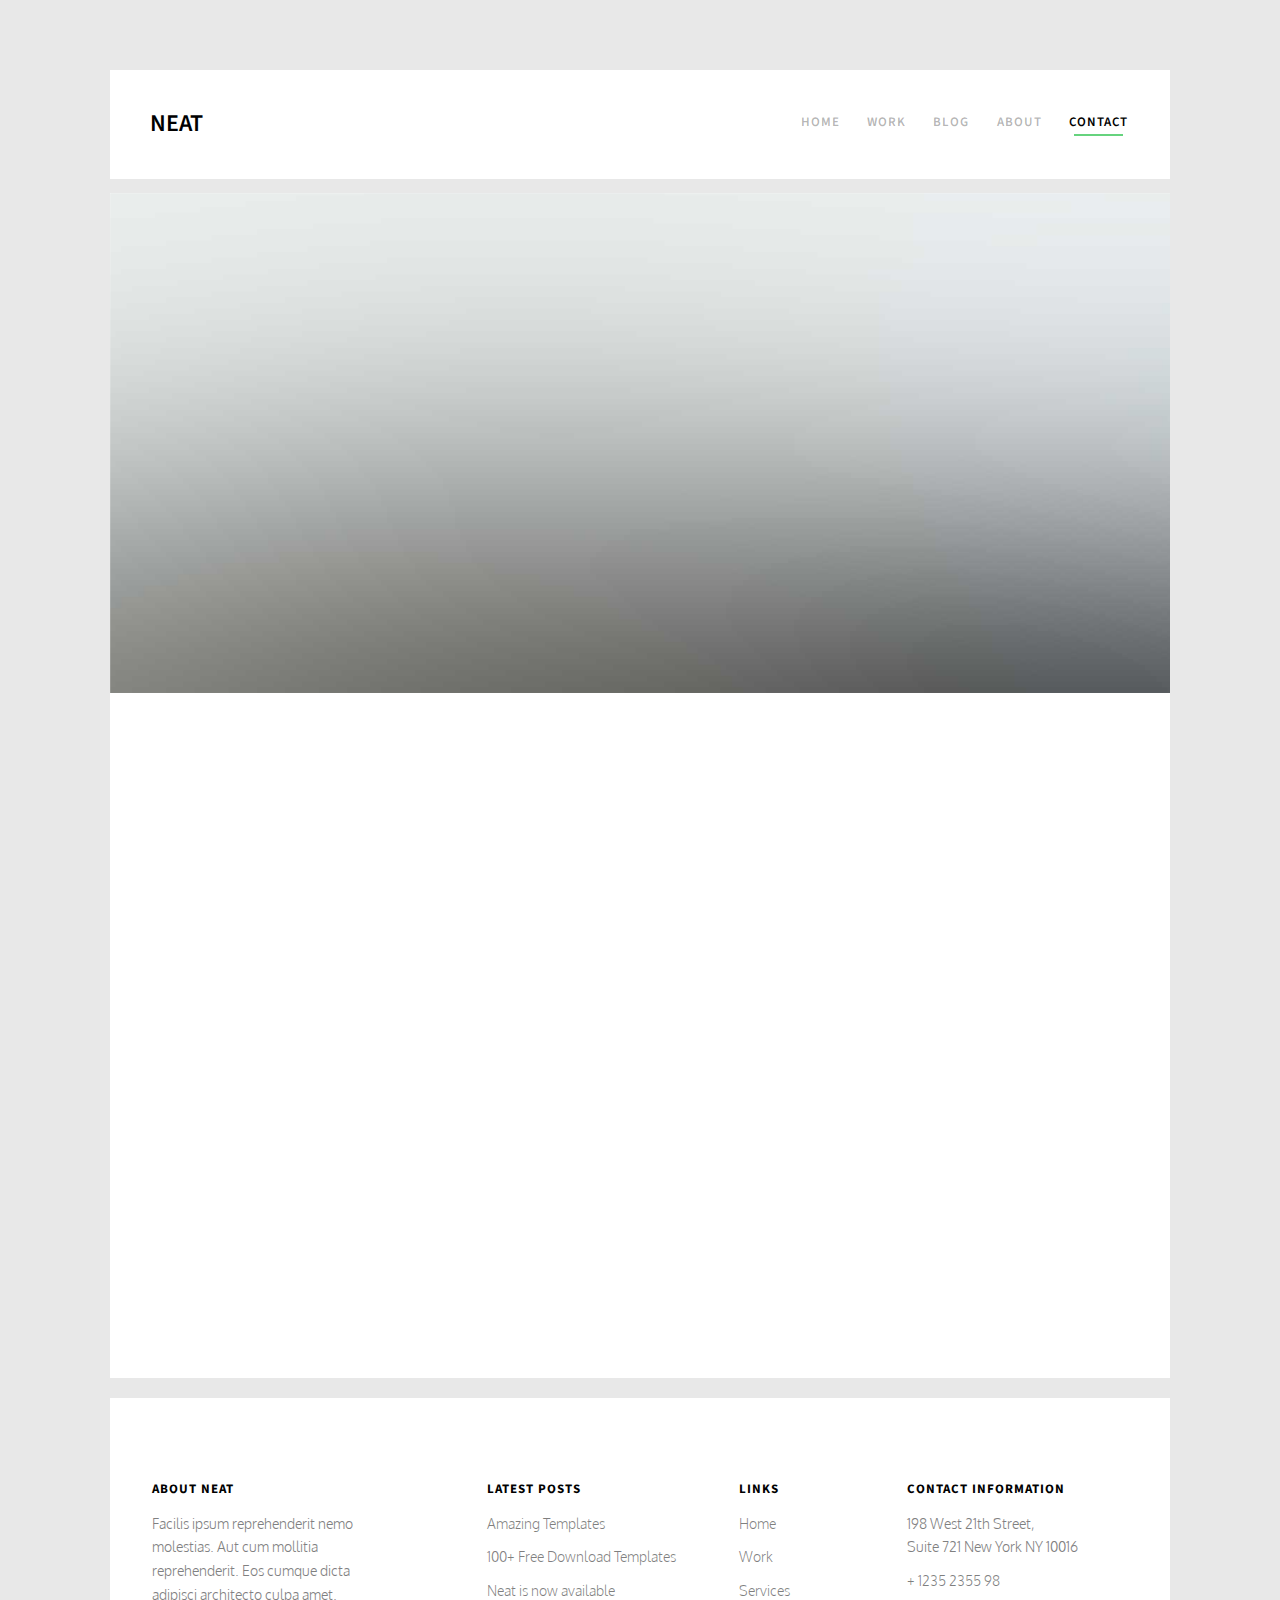
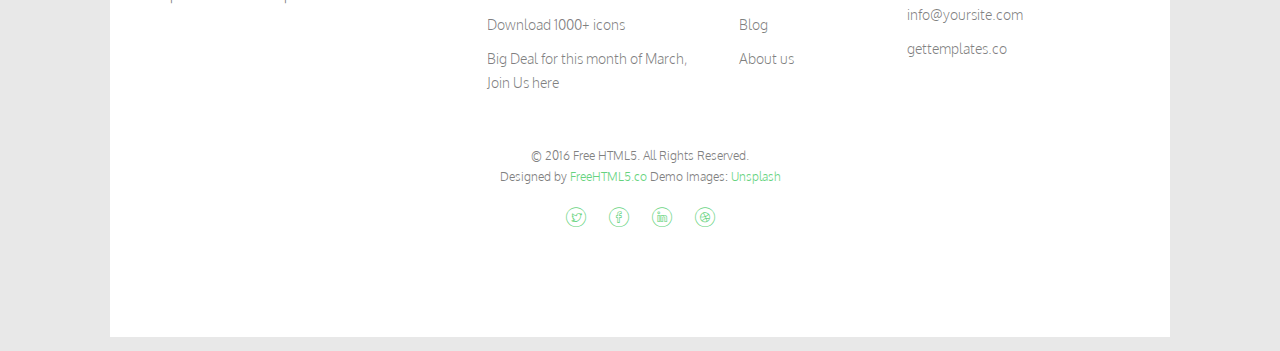
<file: contact.html>
<!DOCTYPE HTML>
<html>
	<head>
	<meta charset="utf-8">
	<meta http-equiv="X-UA-Compatible" content="IE=edge">
	<title>Neat &mdash; Free Website Template, Free HTML5 Template by freehtml5.co</title>
	<meta name="viewport" content="width=device-width, initial-scale=1">
	<meta name="description" content="Free HTML5 Website Template by freehtml5.co" />
	<meta name="keywords" content="free website templates, free html5, free template, free bootstrap, free website template, html5, css3, mobile first, responsive" />
	<meta name="author" content="freehtml5.co" />

	<!-- 
	//////////////////////////////////////////////////////

	FREE HTML5 TEMPLATE 
	DESIGNED & DEVELOPED by FreeHTML5.co
		
	Website: 		http://freehtml5.co/
	Email: 			info@freehtml5.co
	Twitter: 		http://twitter.com/fh5co
	Facebook: 		https://www.facebook.com/fh5co

	//////////////////////////////////////////////////////
	 -->

  	<!-- Facebook and Twitter integration -->
	<meta property="og:title" content=""/>
	<meta property="og:image" content=""/>
	<meta property="og:url" content=""/>
	<meta property="og:site_name" content=""/>
	<meta property="og:description" content=""/>
	<meta name="twitter:title" content="" />
	<meta name="twitter:image" content="" />
	<meta name="twitter:url" content="" />
	<meta name="twitter:card" content="" />

	<link href="https://fonts.googleapis.com/css?family=Oxygen:300,400" rel="stylesheet">
	<link href="https://fonts.googleapis.com/css?family=Source+Sans+Pro:400,600,700" rel="stylesheet">
	
	<!-- Animate.css -->
	<link rel="stylesheet" href="css/animate.css">
	<!-- Icomoon Icon Fonts-->
	<link rel="stylesheet" href="css/icomoon.css">
	<!-- Bootstrap  -->
	<link rel="stylesheet" href="css/bootstrap.css">

	<!-- Magnific Popup -->
	<link rel="stylesheet" href="css/magnific-popup.css">

	<!-- Flexslider  -->
	<link rel="stylesheet" href="css/flexslider.css">

	<!-- Theme style  -->
	<link rel="stylesheet" href="css/style.css">

	<!-- Modernizr JS -->
	<script src="js/modernizr-2.6.2.min.js"></script>
	<!-- FOR IE9 below -->
	<!--[if lt IE 9]>
	<script src="js/respond.min.js"></script>
	<![endif]-->

	</head>
	<body>
		
	<div class="fh5co-loader"></div>
	
	<div id="page">
	<nav class="fh5co-nav" role="navigation">
		<div class="container-wrap">
			<div class="top-menu">
				<div class="row">
					<div class="col-xs-2">
						<div id="fh5co-logo"><a href="index.html">Neat</a></div>
					</div>
					<div class="col-xs-10 text-right menu-1">
						<ul>
							<li><a href="index.html">Home</a></li>
							<li><a href="portfolio.html">Work</a></li>
							<li class="has-dropdown">
								<a href="resume.html">Blog</a>
								<ul class="dropdown">
									<li><a href="#">Web Design</a></li>
									<li><a href="#">eCommerce</a></li>
									<li><a href="#">Branding</a></li>
									<li><a href="#">API</a></li>
								</ul>
							</li>
							<li><a href="about.html">About</a></li>
							<li class="active"><a href="contact.html">Contact</a></li>
						</ul>
					</div>
				</div>
				
			</div>
		</div>
	</nav>
	<div class="container-wrap">
		<aside id="fh5co-hero">
			<div class="flexslider">
				<ul class="slides">
			   	<li style="background-image: url(images/img_bg_3.jpg);">
			   		<div class="overlay-gradient"></div>
			   		<div class="container-fluids">
			   			<div class="row">
				   			<div class="col-md-6 col-md-offset-3 slider-text slider-text-bg">
				   				<div class="slider-text-inner text-center">
				   					<h1>Contact</h1>
										<h2>Free html5 templates Made by <a href="http://freehtml5.co/" target="_blank">freehtml5.co</a></h2>
				   				</div>
				   			</div>
				   		</div>
			   		</div>
			   	</li>		   	
			  	</ul>
		  	</div>
		</aside>		
		<div id="fh5co-contact">
			<div class="row animate-box">
				<div class="col-md-6 col-md-offset-3 text-center fh5co-heading">
					<h2>Contact us</h2>
					<p>Far far away, behind the word mountains, far from the countries Vokalia and Consonantia.</p>
				</div>
			</div>
			<div class="row">
				<div class="col-md-3 col-md-push-1 animate-box">
					<h3>Our Address</h3>
					<ul class="contact-info">
						<li><i class="icon-location4"></i>198 West 21th Street, Suite 721 New York NY 10016</li>
						<li><i class="icon-phone3"></i>+ 1235 2355 98</li>
						<li><i class="icon-location3"></i><a href="#">info@yoursite.com</a></li>
						<li><i class="icon-globe2"></i><a href="#">www.yoursite.com</a></li>
					</ul>
				</div>
				<div class="col-md-7 col-md-push-1 animate-box">
					<div class="row">
						<div class="col-md-6">
							<div class="form-group">
								<input type="text" class="form-control" placeholder="Name">
							</div>
						</div>
						<div class="col-md-6">
							<div class="form-group">
								<input type="text" class="form-control" placeholder="Email">
							</div>
						</div>
						<div class="col-md-12">
							<div class="form-group">
								<textarea name="" class="form-control" id="" cols="30" rows="7" placeholder="Message"></textarea>
							</div>
						</div>
						<div class="col-md-12">
							<div class="form-group">
								<input type="submit" value="Send Message" class="btn btn-primary btn-modify">
							</div>
						</div>
					</div>
				</div>
			</div>
		</div>
	</div><!-- END container-wrap -->

	<div class="container-wrap">
		<footer id="fh5co-footer" role="contentinfo">
			<div class="row">
				<div class="col-md-3 fh5co-widget">
					<h4>About Neat</h4>
					<p>Facilis ipsum reprehenderit nemo molestias. Aut cum mollitia reprehenderit. Eos cumque dicta adipisci architecto culpa amet.</p>
				</div>
				<div class="col-md-3 col-md-push-1">
					<h4>Latest Posts</h4>
					<ul class="fh5co-footer-links">
						<li><a href="#">Amazing Templates</a></li>
						<li><a href="#">100+ Free Download Templates</a></li>
						<li><a href="#">Neat is now available</a></li>
						<li><a href="#">Download 1000+ icons</a></li>
						<li><a href="#">Big Deal for this month of March, Join Us here</a></li>
					</ul>
				</div>

				<div class="col-md-3 col-md-push-1">
					<h4>Links</h4>
					<ul class="fh5co-footer-links">
						<li><a href="#">Home</a></li>
						<li><a href="#">Work</a></li>
						<li><a href="#">Services</a></li>
						<li><a href="#">Blog</a></li>
						<li><a href="#">About us</a></li>
					</ul>
				</div>

				<div class="col-md-3">
					<h4>Contact Information</h4>
					<ul class="fh5co-footer-links">
						<li>198 West 21th Street, <br> Suite 721 New York NY 10016</li>
						<li><a href="tel://1234567920">+ 1235 2355 98</a></li>
						<li><a href="mailto:info@yoursite.com">info@yoursite.com</a></li>
						<li><a href="http://gettemplates.co">gettemplates.co</a></li>
					</ul>
				</div>

			</div>

			<div class="row copyright">
				<div class="col-md-12 text-center">
					<p>
						<small class="block">&copy; 2016 Free HTML5. All Rights Reserved.</small> 
						<small class="block">Designed by <a href="http://freehtml5.co/" target="_blank">FreeHTML5.co</a> Demo Images: <a href="http://unsplash.co/" target="_blank">Unsplash</a></small>
					</p>
					<p>
						<ul class="fh5co-social-icons">
							<li><a href="#"><i class="icon-twitter"></i></a></li>
							<li><a href="#"><i class="icon-facebook"></i></a></li>
							<li><a href="#"><i class="icon-linkedin"></i></a></li>
							<li><a href="#"><i class="icon-dribbble"></i></a></li>
						</ul>
					</p>
				</div>
			</div>
		</footer>
	</div><!-- END container-wrap -->
	</div>

	<div class="gototop js-top">
		<a href="#" class="js-gotop"><i class="icon-arrow-up2"></i></a>
	</div>
	
	<!-- jQuery -->
	<script src="js/jquery.min.js"></script>
	<!-- jQuery Easing -->
	<script src="js/jquery.easing.1.3.js"></script>
	<!-- Bootstrap -->
	<script src="js/bootstrap.min.js"></script>
	<!-- Waypoints -->
	<script src="js/jquery.waypoints.min.js"></script>
	<!-- Flexslider -->
	<script src="js/jquery.flexslider-min.js"></script>
	<!-- Magnific Popup -->
	<script src="js/jquery.magnific-popup.min.js"></script>
	<script src="js/magnific-popup-options.js"></script>
	<!-- Counters -->
	<script src="js/jquery.countTo.js"></script>
	<!-- Main -->
	<script src="js/main.js"></script>

	</body>
</html>
</file>
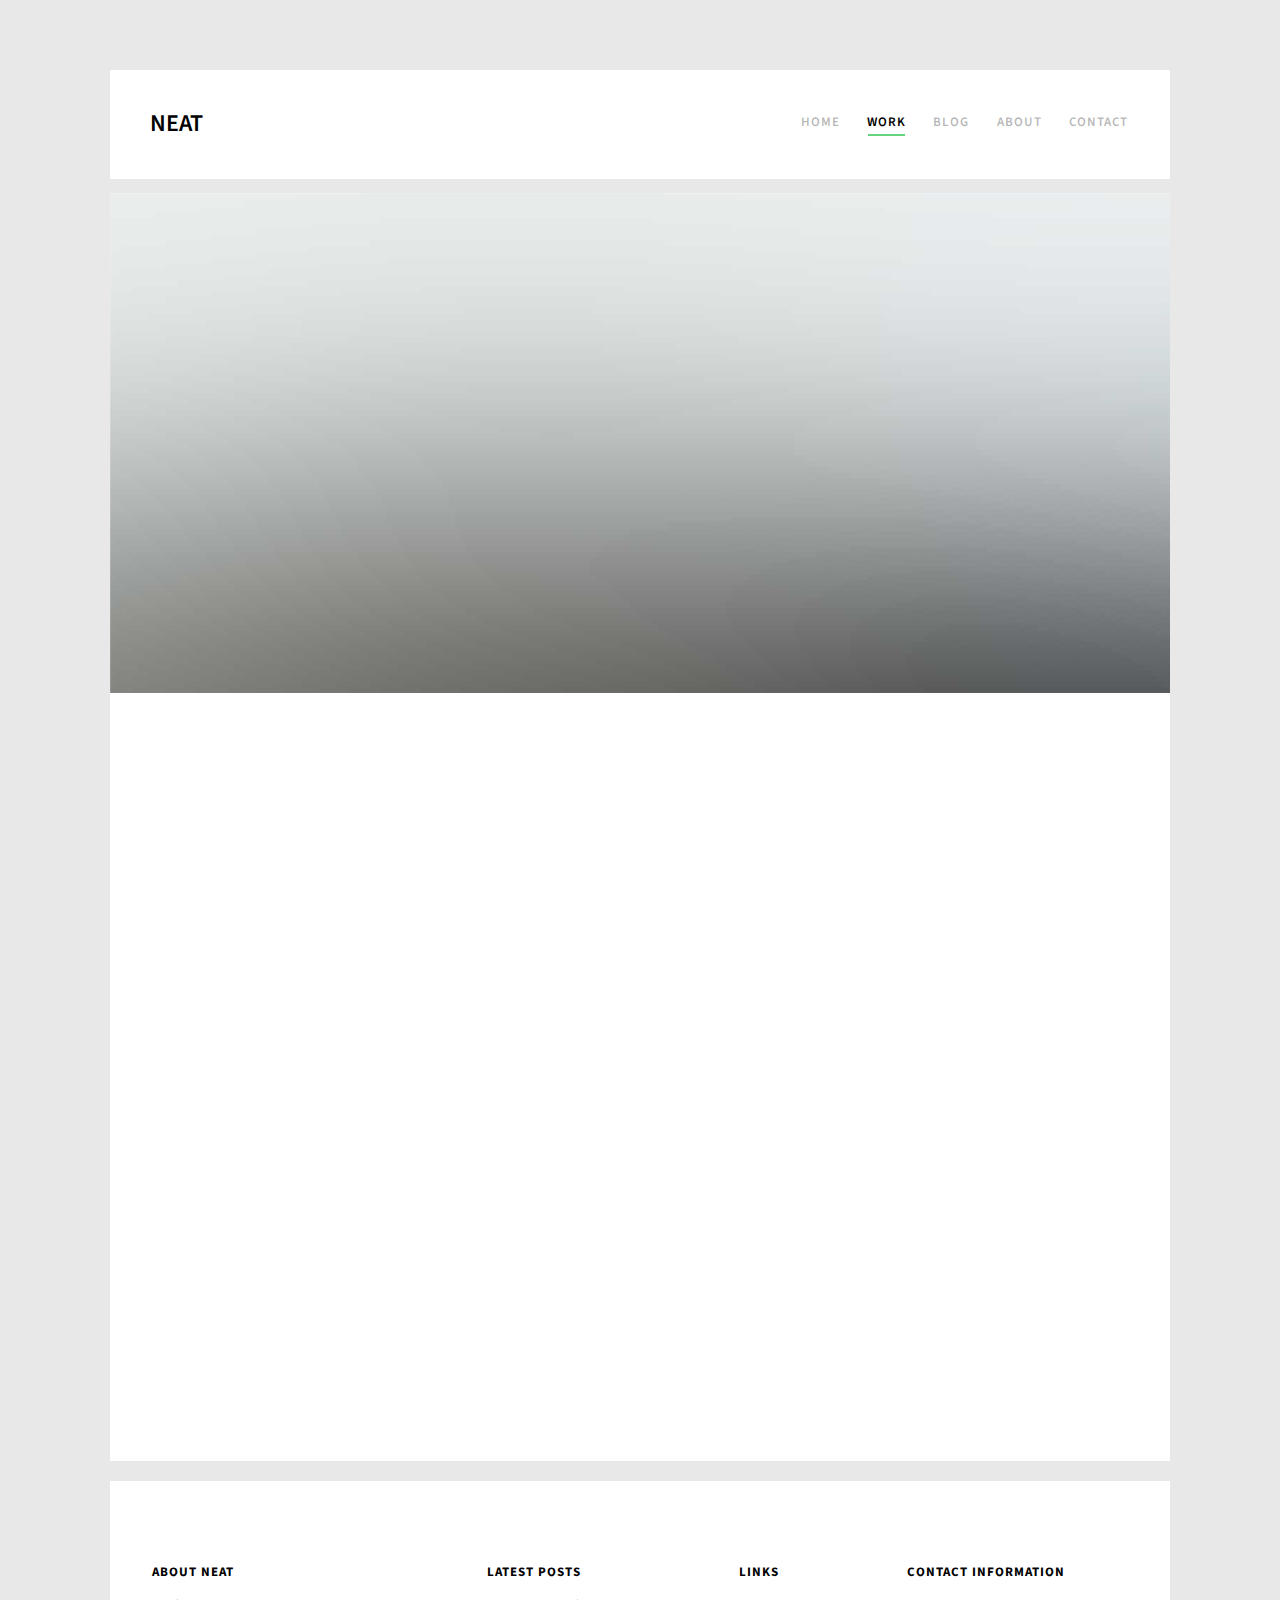
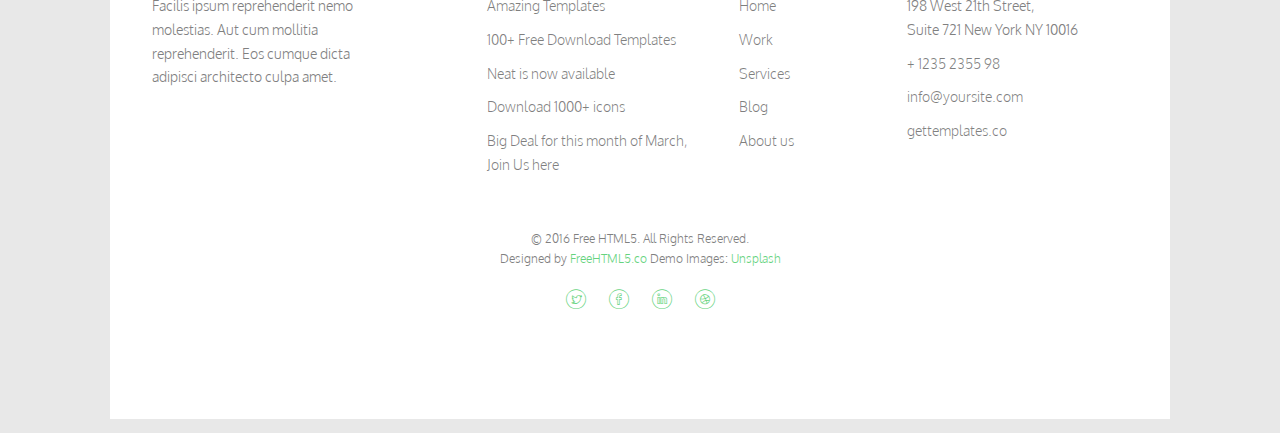
<file: portfolio.html>
<!DOCTYPE HTML>
<html>
	<head>
	<meta charset="utf-8">
	<meta http-equiv="X-UA-Compatible" content="IE=edge">
	<title>Portfolio - Data Science Website for Brionne Downs</title>
	<meta name="viewport" content="width=device-width, initial-scale=1">
	<meta name="description" content="Explore my portfolio of data science projects showcasing my skills in data analysis, visualization, and machine learning, with a focus on solving real-world problems and turning insights into tangible business value." />
	<meta name="author" content="Brionne Downs" />

	<!-- 
	//////////////////////////////////////////////////////

	FREE HTML5 TEMPLATE 
	DESIGNED & DEVELOPED by FreeHTML5.co
		
	Website: 		http://freehtml5.co/
	Email: 			info@freehtml5.co
	Twitter: 		http://twitter.com/fh5co
	Facebook: 		https://www.facebook.com/fh5co

	//////////////////////////////////////////////////////
	 -->

  	<!-- Facebook and Twitter integration -->
	<meta property="og:title" content="Portfolio - Data Science Website for Brionne Downs"/>
	<meta property="og:image" content="images/bri.jpg"/>
	<meta property="og:url" content="portfolio.html"/>
	<meta property="og:site_name" content="Brionne Downs - Data Science Portfolio"/>
	<meta property="og:description" content="Explore my portfolio of data science projects showcasing my skills in data analysis, visualization, and machine learning, with a focus on solving real-world problems and turning insights into tangible business value."/>
	<meta name="twitter:title" content="Portfolio - Data Science Website for Brionne Downs" />
	<meta name="twitter:image" content="images/bri.jpg" />
	<meta name="twitter:url" content="portfolio.html" />
	<meta name="twitter:card" content="Portfolio - Data Science Website for Brionne Downs" />

	<link href="https://fonts.googleapis.com/css?family=Oxygen:300,400" rel="stylesheet">
	<link href="https://fonts.googleapis.com/css?family=Source+Sans+Pro:400,600,700" rel="stylesheet">
	
	<!-- Animate.css -->
	<link rel="stylesheet" href="css/animate.css">
	<!-- Icomoon Icon Fonts-->
	<link rel="stylesheet" href="css/icomoon.css">
	<!-- Bootstrap  -->
	<link rel="stylesheet" href="css/bootstrap.css">

	<!-- Magnific Popup -->
	<link rel="stylesheet" href="css/magnific-popup.css">

	<!-- Flexslider  -->
	<link rel="stylesheet" href="css/flexslider.css">

	<!-- Theme style  -->
	<link rel="stylesheet" href="css/style.css">

	<!-- Modernizr JS -->
	<script src="js/modernizr-2.6.2.min.js"></script>
	<!-- FOR IE9 below -->
	<!--[if lt IE 9]>
	<script src="js/respond.min.js"></script>
	<![endif]-->

	</head>
	<body>
		
	<div class="fh5co-loader"></div>
	
	<div id="page">
	<nav class="fh5co-nav" role="navigation">
		<div class="container-wrap">
			<div class="top-menu">
				<div class="row">
					<div class="col-xs-2">
						<div id="fh5co-logo"><a href="index.html">Neat</a></div>
					</div>
					<div class="col-xs-10 text-right menu-1">
						<ul>
							<li><a href="index.html">Home</a></li>
							<li class="active"><a href="portfolio.html">Work</a></li>
							<li class="has-dropdown">
								<a href="resume.html">Blog</a>
								<ul class="dropdown">
									<li><a href="#">Web Design</a></li>
									<li><a href="#">eCommerce</a></li>
									<li><a href="#">Branding</a></li>
									<li><a href="#">API</a></li>
								</ul>
							</li>
							<li><a href="about.html">About</a></li>
							<li><a href="contact.html">Contact</a></li>
						</ul>
					</div>
				</div>
				
			</div>
		</div>
	</nav>
	<div class="container-wrap">
		<aside id="fh5co-hero">
			<div class="flexslider">
				<ul class="slides">
			   	<li style="background-image: url(images/img_bg_3.jpg);">
			   		<div class="overlay-gradient"></div>
		   			<div class="row">
			   			<div class="col-md-6 col-md-offset-3 slider-text slider-text-bg">
			   				<div class="slider-text-inner text-center">
			   					<h1>Work</h1>
									<h2>Free html5 templates Made by <a href="http://freehtml5.co/" target="_blank">freehtml5.co</a></h2>
			   				</div>
			   			</div>
			   		</div>
			   	</li>		   	
			  	</ul>
		  	</div>
		</aside>		
		<div id="fh5co-work">
			<div class="row">
				<div class="col-md-4 text-center animate-box">
					<a href="work-single.html" class="work" style="background-image: url(images/portfolio-1.jpg);">
						<div class="desc">
							<h3>Project Name</h3>
							<span>Illustration</span>
						</div>
					</a>
				</div>
				<div class="col-md-4 text-center animate-box">
					<a href="work-single.html" class="work" style="background-image: url(images/portfolio-2.jpg);">
						<div class="desc">
							<h3>Project Name</h3>
							<span>Brading</span>
						</div>
					</a>
				</div>
				<div class="col-md-4 text-center animate-box">
					<a href="work-single.html" class="work" style="background-image: url(images/portfolio-3.jpg);">
						<div class="desc">
							<h3>Project Name</h3>
							<span>Illustration</span>
						</div>
					</a>
				</div>
				<div class="col-md-4 text-center animate-box">
					<a href="work-single.html" class="work" style="background-image: url(images/portfolio-4.jpg);">
						<div class="desc">
							<h3>Project Name</h3>
							<span>Illustration</span>
						</div>
					</a>
				</div>
				<div class="col-md-4 text-center animate-box">
					<a href="work-single.html" class="work" style="background-image: url(images/portfolio-5.jpg);">
						<div class="desc">
							<h3>Project Name</h3>
							<span>Brading</span>
						</div>
					</a>
				</div>
				<div class="col-md-4 text-center animate-box">
					<a href="work-single.html" class="work" style="background-image: url(images/portfolio-6.jpg);">
						<div class="desc">
							<h3>Project Name</h3>
							<span>Illustration</span>
						</div>
					</a>
				</div>
			</div>
		</div>
	</div><!-- END container-wrap -->

	<div class="container-wrap">
		<footer id="fh5co-footer" role="contentinfo">
			<div class="row">
				<div class="col-md-3 fh5co-widget">
					<h4>About Neat</h4>
					<p>Facilis ipsum reprehenderit nemo molestias. Aut cum mollitia reprehenderit. Eos cumque dicta adipisci architecto culpa amet.</p>
				</div>
				<div class="col-md-3 col-md-push-1">
					<h4>Latest Posts</h4>
					<ul class="fh5co-footer-links">
						<li><a href="#">Amazing Templates</a></li>
						<li><a href="#">100+ Free Download Templates</a></li>
						<li><a href="#">Neat is now available</a></li>
						<li><a href="#">Download 1000+ icons</a></li>
						<li><a href="#">Big Deal for this month of March, Join Us here</a></li>
					</ul>
				</div>

				<div class="col-md-3 col-md-push-1">
					<h4>Links</h4>
					<ul class="fh5co-footer-links">
						<li><a href="#">Home</a></li>
						<li><a href="#">Work</a></li>
						<li><a href="#">Services</a></li>
						<li><a href="#">Blog</a></li>
						<li><a href="#">About us</a></li>
					</ul>
				</div>

				<div class="col-md-3">
					<h4>Contact Information</h4>
					<ul class="fh5co-footer-links">
						<li>198 West 21th Street, <br> Suite 721 New York NY 10016</li>
						<li><a href="tel://1234567920">+ 1235 2355 98</a></li>
						<li><a href="mailto:info@yoursite.com">info@yoursite.com</a></li>
						<li><a href="http://gettemplates.co">gettemplates.co</a></li>
					</ul>
				</div>

			</div>

			<div class="row copyright">
				<div class="col-md-12 text-center">
					<p>
						<small class="block">&copy; 2016 Free HTML5. All Rights Reserved.</small> 
						<small class="block">Designed by <a href="http://freehtml5.co/" target="_blank">FreeHTML5.co</a> Demo Images: <a href="http://unsplash.co/" target="_blank">Unsplash</a></small>
					</p>
					<p>
						<ul class="fh5co-social-icons">
							<li><a href="#"><i class="icon-twitter"></i></a></li>
							<li><a href="#"><i class="icon-facebook"></i></a></li>
							<li><a href="#"><i class="icon-linkedin"></i></a></li>
							<li><a href="#"><i class="icon-dribbble"></i></a></li>
						</ul>
					</p>
				</div>
			</div>
		</footer>
	</div><!-- END container-wrap -->
	</div>

	<div class="gototop js-top">
		<a href="#" class="js-gotop"><i class="icon-arrow-up2"></i></a>
	</div>
	
	<!-- jQuery -->
	<script src="js/jquery.min.js"></script>
	<!-- jQuery Easing -->
	<script src="js/jquery.easing.1.3.js"></script>
	<!-- Bootstrap -->
	<script src="js/bootstrap.min.js"></script>
	<!-- Waypoints -->
	<script src="js/jquery.waypoints.min.js"></script>
	<!-- Flexslider -->
	<script src="js/jquery.flexslider-min.js"></script>
	<!-- Magnific Popup -->
	<script src="js/jquery.magnific-popup.min.js"></script>
	<script src="js/magnific-popup-options.js"></script>
	<!-- Counters -->
	<script src="js/jquery.countTo.js"></script>
	<!-- Main -->
	<script src="js/main.js"></script>

	</body>
</html>
</file>
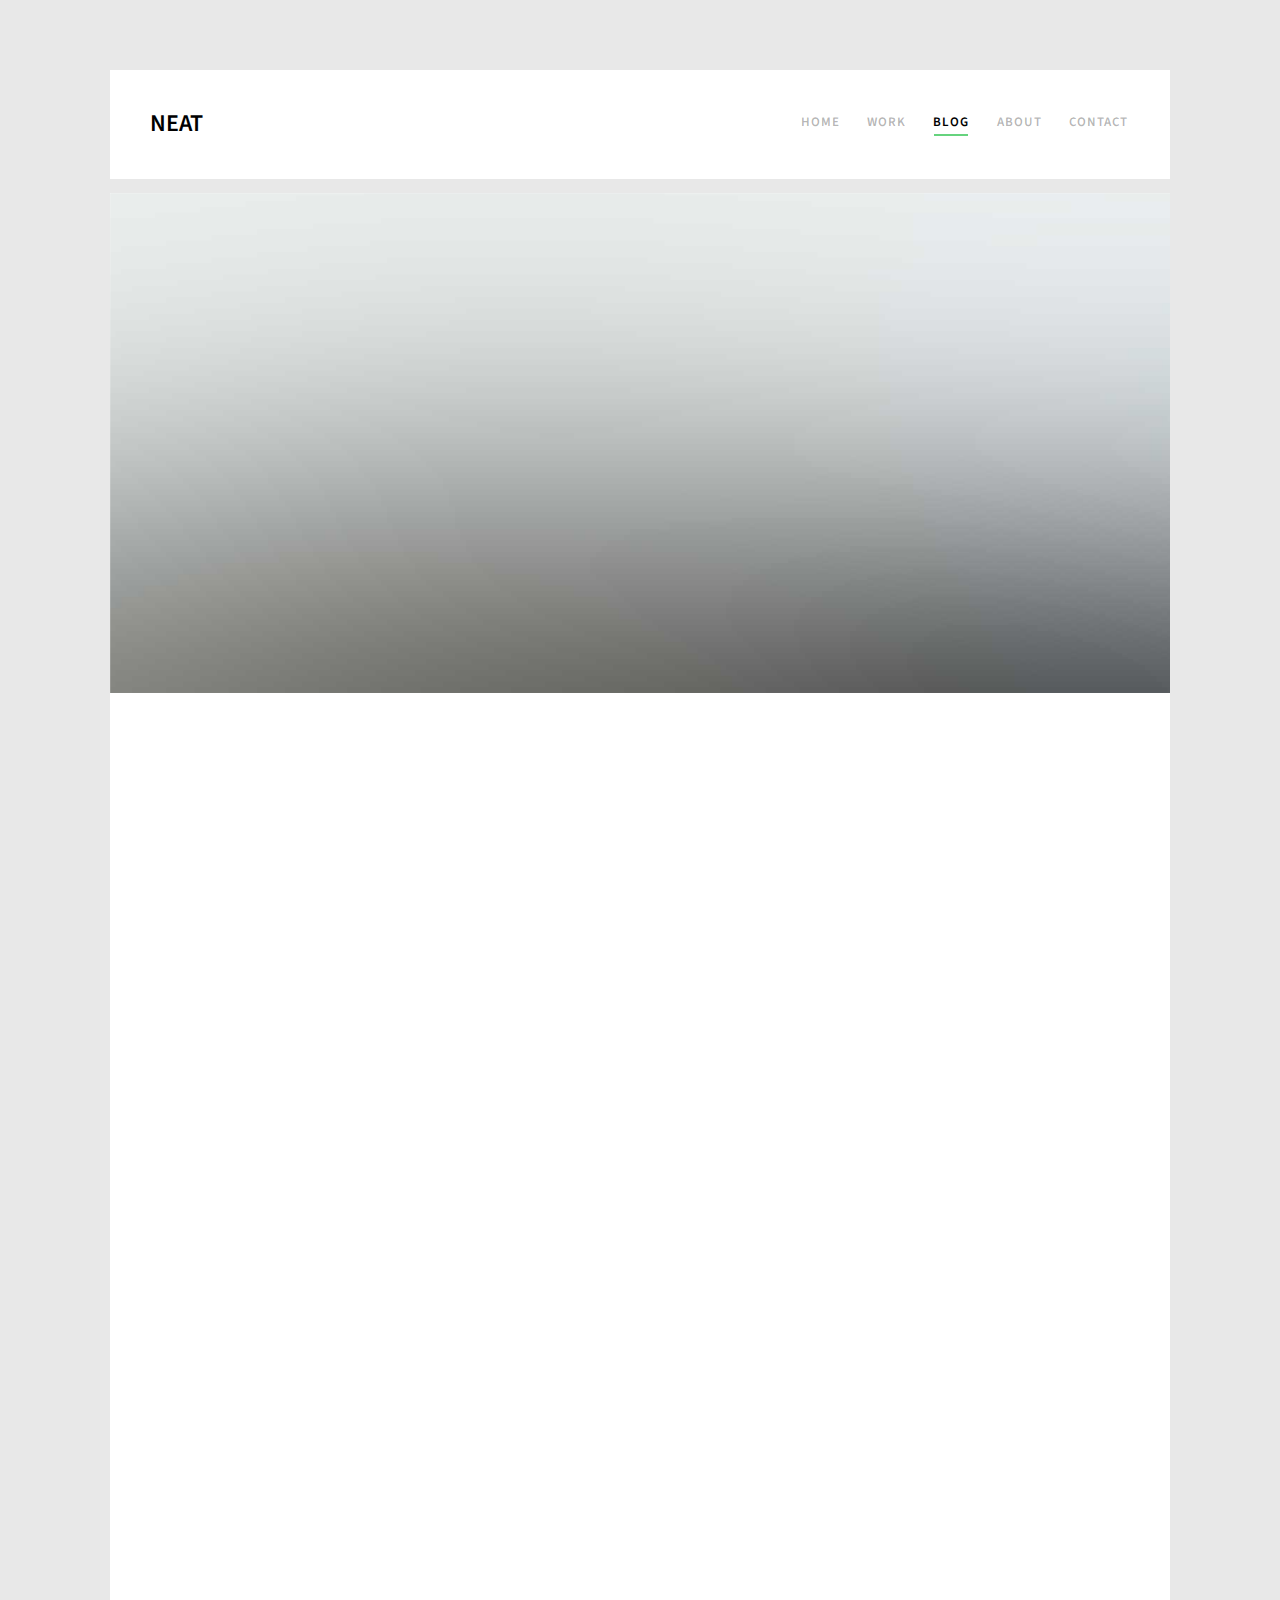
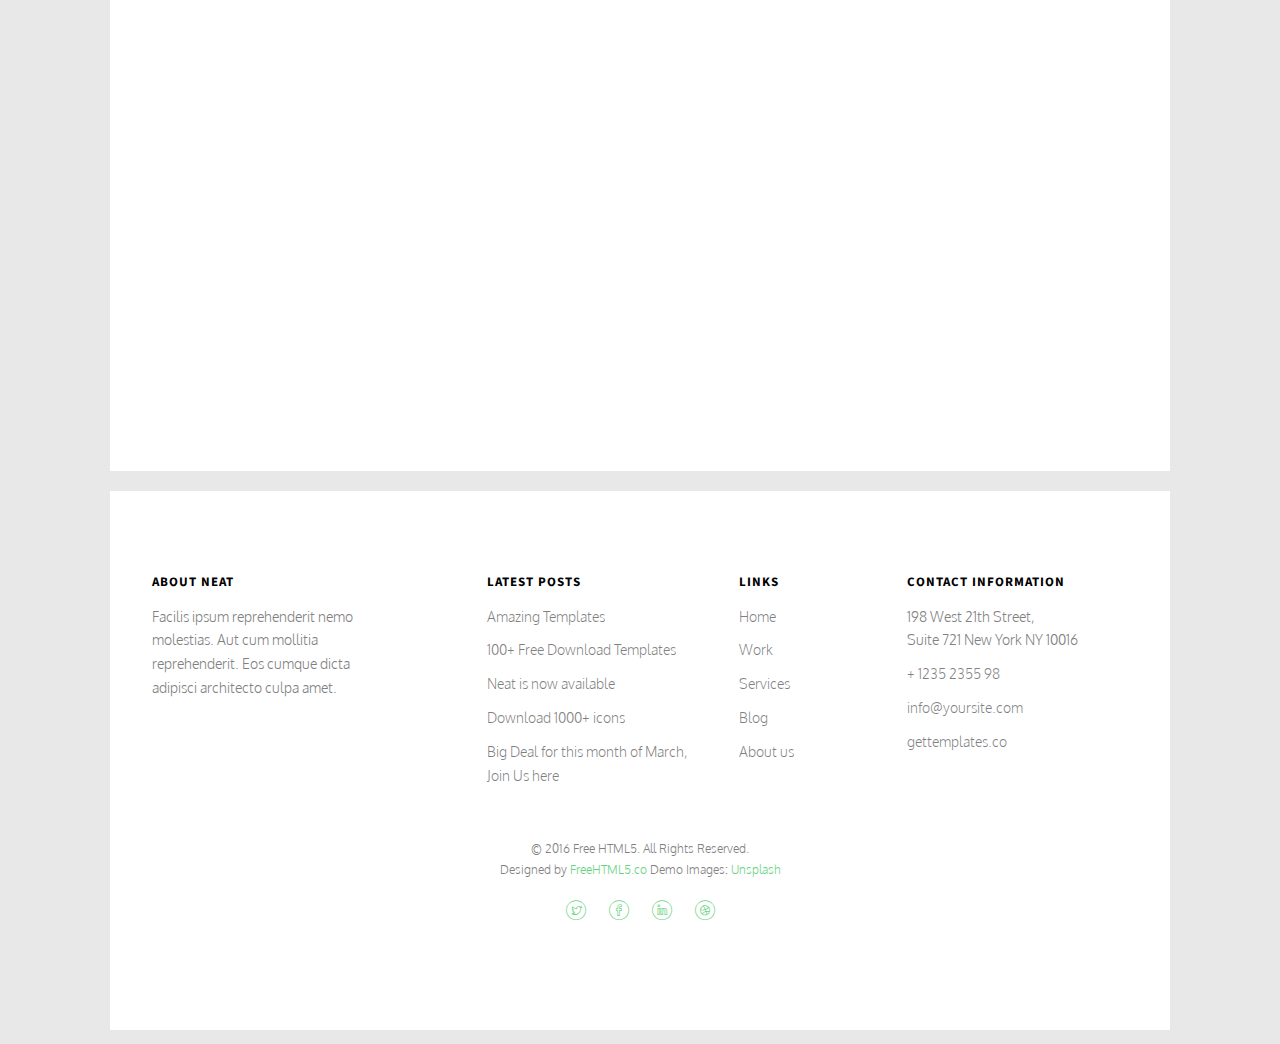
<file: resume.html>
<!DOCTYPE HTML>
<html>
	<head>
	<meta charset="utf-8">
	<meta http-equiv="X-UA-Compatible" content="IE=edge">
	<title>Neat &mdash; Free Website Template, Free HTML5 Template by freehtml5.co</title>
	<meta name="viewport" content="width=device-width, initial-scale=1">
	<meta name="description" content="Free HTML5 Website Template by freehtml5.co" />
	<meta name="keywords" content="free website templates, free html5, free template, free bootstrap, free website template, html5, css3, mobile first, responsive" />
	<meta name="author" content="freehtml5.co" />

	<!-- 
	//////////////////////////////////////////////////////

	FREE HTML5 TEMPLATE 
	DESIGNED & DEVELOPED by FreeHTML5.co
		
	Website: 		http://freehtml5.co/
	Email: 			info@freehtml5.co
	Twitter: 		http://twitter.com/fh5co
	Facebook: 		https://www.facebook.com/fh5co

	//////////////////////////////////////////////////////
	 -->

  	<!-- Facebook and Twitter integration -->
	<meta property="og:title" content=""/>
	<meta property="og:image" content=""/>
	<meta property="og:url" content=""/>
	<meta property="og:site_name" content=""/>
	<meta property="og:description" content=""/>
	<meta name="twitter:title" content="" />
	<meta name="twitter:image" content="" />
	<meta name="twitter:url" content="" />
	<meta name="twitter:card" content="" />

	<link href="https://fonts.googleapis.com/css?family=Oxygen:300,400" rel="stylesheet">
	<link href="https://fonts.googleapis.com/css?family=Source+Sans+Pro:400,600,700" rel="stylesheet">
	
	<!-- Animate.css -->
	<link rel="stylesheet" href="css/animate.css">
	<!-- Icomoon Icon Fonts-->
	<link rel="stylesheet" href="css/icomoon.css">
	<!-- Bootstrap  -->
	<link rel="stylesheet" href="css/bootstrap.css">

	<!-- Magnific Popup -->
	<link rel="stylesheet" href="css/magnific-popup.css">

	<!-- Flexslider  -->
	<link rel="stylesheet" href="css/flexslider.css">

	<!-- Theme style  -->
	<link rel="stylesheet" href="css/style.css">

	<!-- Modernizr JS -->
	<script src="js/modernizr-2.6.2.min.js"></script>
	<!-- FOR IE9 below -->
	<!--[if lt IE 9]>
	<script src="js/respond.min.js"></script>
	<![endif]-->

	</head>
	<body>
		
	<div class="fh5co-loader"></div>
	
	<div id="page">
	<nav class="fh5co-nav" role="navigation">
		<div class="container-wrap">
			<div class="top-menu">
				<div class="row">
					<div class="col-xs-2">
						<div id="fh5co-logo"><a href="index.html">Neat</a></div>
					</div>
					<div class="col-xs-10 text-right menu-1">
						<ul>
							<li><a href="index.html">Home</a></li>
							<li><a href="portfolio.html">Work</a></li>
							<li class="has-dropdown active">
								<a href="resume.html">Blog</a>
								<ul class="dropdown">
									<li><a href="#">Web Design</a></li>
									<li><a href="#">eCommerce</a></li>
									<li><a href="#">Branding</a></li>
									<li><a href="#">API</a></li>
								</ul>
							</li>
							<li><a href="about.html">About</a></li>
							<li><a href="contact.html">Contact</a></li>
						</ul>
					</div>
				</div>
				
			</div>
		</div>
	</nav>
	<div class="container-wrap">
		<aside id="fh5co-hero">
			<div class="flexslider">
				<ul class="slides">
			   	<li style="background-image: url(images/img_bg_3.jpg);">
			   		<div class="overlay-gradient"></div>
			   		<div class="container-fluids">
			   			<div class="row">
				   			<div class="col-md-6 col-md-offset-3 slider-text slider-text-bg">
				   				<div class="slider-text-inner text-center">
				   					<h1>Blog</h1>
										<h2>Free html5 templates Made by <a href="http://freehtml5.co/" target="_blank">freehtml5.co</a></h2>
				   				</div>
				   			</div>
				   		</div>
			   		</div>
			   	</li>		   	
			  	</ul>
		  	</div>
		</aside>		
		<div id="fh5co-blog">
			<div class="row">
				<div class="col-md-4">
					<div class="fh5co-blog animate-box">
						<a href="#" class="blog-bg" style="background-image: url(images/blog-1.jpg);"></a>
						<div class="blog-text">
							<span class="posted_on">Feb. 15th 2016</span>
							<h3><a href="#">Photoshoot On The Street</a></h3>
							<p>Far far away, behind the word mountains, far from the countries Vokalia and Consonantia, there live the blind texts.</p>
							<ul class="stuff">
								<li><i class="icon-heart3"></i>249</li>
								<li><i class="icon-eye2"></i>1,308</li>
								<li><a href="#">Read More<i class="icon-arrow-right22"></i></a></li>
							</ul>
						</div> 
					</div>
				</div>
				<div class="col-md-4">
					<div class="fh5co-blog animate-box">
						<a href="#" class="blog-bg" style="background-image: url(images/blog-2.jpg);"></a>
						<div class="blog-text">
							<span class="posted_on">Feb. 15th 2016</span>
							<h3><a href="#">Surfing at Philippines</a></h3>
							<p>Far far away, behind the word mountains, far from the countries Vokalia and Consonantia, there live the blind texts.</p>
							<ul class="stuff">
								<li><i class="icon-heart3"></i>249</li>
								<li><i class="icon-eye2"></i>1,308</li>
								<li><a href="#">Read More<i class="icon-arrow-right22"></i></a></li>
							</ul>
						</div> 
					</div>
				</div>
				<div class="col-md-4">
					<div class="fh5co-blog animate-box">
						<a href="#" class="blog-bg" style="background-image: url(images/blog-3.jpg);"></a>
						<div class="blog-text">
							<span class="posted_on">Feb. 15th 2016</span>
							<h3><a href="#">Focus On Uderwater</a></h3>
							<p>Far far away, behind the word mountains, far from the countries Vokalia and Consonantia, there live the blind texts.</p>
							<ul class="stuff">
								<li><i class="icon-heart3"></i>249</li>
								<li><i class="icon-eye2"></i>1,308</li>
								<li><a href="#">Read More<i class="icon-arrow-right22"></i></a></li>
							</ul>
						</div> 
					</div>
				</div>
				<div class="col-md-4">
					<div class="fh5co-blog animate-box">
						<a href="#" class="blog-bg" style="background-image: url(images/blog-1.jpg);"></a>
						<div class="blog-text">
							<span class="posted_on">Feb. 15th 2016</span>
							<h3><a href="#">Photoshoot On The Street</a></h3>
							<p>Far far away, behind the word mountains, far from the countries Vokalia and Consonantia, there live the blind texts.</p>
							<ul class="stuff">
								<li><i class="icon-heart3"></i>249</li>
								<li><i class="icon-eye2"></i>1,308</li>
								<li><a href="#">Read More<i class="icon-arrow-right22"></i></a></li>
							</ul>
						</div> 
					</div>
				</div>
				<div class="col-md-4">
					<div class="fh5co-blog animate-box">
						<a href="#" class="blog-bg" style="background-image: url(images/blog-2.jpg);"></a>
						<div class="blog-text">
							<span class="posted_on">Feb. 15th 2016</span>
							<h3><a href="#">Surfing at Philippines</a></h3>
							<p>Far far away, behind the word mountains, far from the countries Vokalia and Consonantia, there live the blind texts.</p>
							<ul class="stuff">
								<li><i class="icon-heart3"></i>249</li>
								<li><i class="icon-eye2"></i>1,308</li>
								<li><a href="#">Read More<i class="icon-arrow-right22"></i></a></li>
							</ul>
						</div> 
					</div>
				</div>
				<div class="col-md-4">
					<div class="fh5co-blog animate-box">
						<a href="#" class="blog-bg" style="background-image: url(images/blog-3.jpg);"></a>
						<div class="blog-text">
							<span class="posted_on">Feb. 15th 2016</span>
							<h3><a href="#">Focus On Uderwater</a></h3>
							<p>Far far away, behind the word mountains, far from the countries Vokalia and Consonantia, there live the blind texts.</p>
							<ul class="stuff">
								<li><i class="icon-heart3"></i>249</li>
								<li><i class="icon-eye2"></i>1,308</li>
								<li><a href="#">Read More<i class="icon-arrow-right22"></i></a></li>
							</ul>
						</div> 
					</div>
				</div>
			</div>
		</div>
	</div><!-- END container-wrap -->

	<div class="container-wrap">
		<footer id="fh5co-footer" role="contentinfo">
			<div class="row">
				<div class="col-md-3 fh5co-widget">
					<h4>About Neat</h4>
					<p>Facilis ipsum reprehenderit nemo molestias. Aut cum mollitia reprehenderit. Eos cumque dicta adipisci architecto culpa amet.</p>
				</div>
				<div class="col-md-3 col-md-push-1">
					<h4>Latest Posts</h4>
					<ul class="fh5co-footer-links">
						<li><a href="#">Amazing Templates</a></li>
						<li><a href="#">100+ Free Download Templates</a></li>
						<li><a href="#">Neat is now available</a></li>
						<li><a href="#">Download 1000+ icons</a></li>
						<li><a href="#">Big Deal for this month of March, Join Us here</a></li>
					</ul>
				</div>

				<div class="col-md-3 col-md-push-1">
					<h4>Links</h4>
					<ul class="fh5co-footer-links">
						<li><a href="#">Home</a></li>
						<li><a href="#">Work</a></li>
						<li><a href="#">Services</a></li>
						<li><a href="#">Blog</a></li>
						<li><a href="#">About us</a></li>
					</ul>
				</div>

				<div class="col-md-3">
					<h4>Contact Information</h4>
					<ul class="fh5co-footer-links">
						<li>198 West 21th Street, <br> Suite 721 New York NY 10016</li>
						<li><a href="tel://1234567920">+ 1235 2355 98</a></li>
						<li><a href="mailto:info@yoursite.com">info@yoursite.com</a></li>
						<li><a href="http://gettemplates.co">gettemplates.co</a></li>
					</ul>
				</div>

			</div>

			<div class="row copyright">
				<div class="col-md-12 text-center">
					<p>
						<small class="block">&copy; 2016 Free HTML5. All Rights Reserved.</small> 
						<small class="block">Designed by <a href="http://freehtml5.co/" target="_blank">FreeHTML5.co</a> Demo Images: <a href="http://unsplash.co/" target="_blank">Unsplash</a></small>
					</p>
					<p>
						<ul class="fh5co-social-icons">
							<li><a href="#"><i class="icon-twitter"></i></a></li>
							<li><a href="#"><i class="icon-facebook"></i></a></li>
							<li><a href="#"><i class="icon-linkedin"></i></a></li>
							<li><a href="#"><i class="icon-dribbble"></i></a></li>
						</ul>
					</p>
				</div>
			</div>
		</footer>
	</div><!-- END container-wrap -->
	</div>

	<div class="gototop js-top">
		<a href="#" class="js-gotop"><i class="icon-arrow-up2"></i></a>
	</div>
	
	<!-- jQuery -->
	<script src="js/jquery.min.js"></script>
	<!-- jQuery Easing -->
	<script src="js/jquery.easing.1.3.js"></script>
	<!-- Bootstrap -->
	<script src="js/bootstrap.min.js"></script>
	<!-- Waypoints -->
	<script src="js/jquery.waypoints.min.js"></script>
	<!-- Flexslider -->
	<script src="js/jquery.flexslider-min.js"></script>
	<!-- Magnific Popup -->
	<script src="js/jquery.magnific-popup.min.js"></script>
	<script src="js/magnific-popup-options.js"></script>
	<!-- Counters -->
	<script src="js/jquery.countTo.js"></script>
	<!-- Main -->
	<script src="js/main.js"></script>

	</body>
</html>
</file>
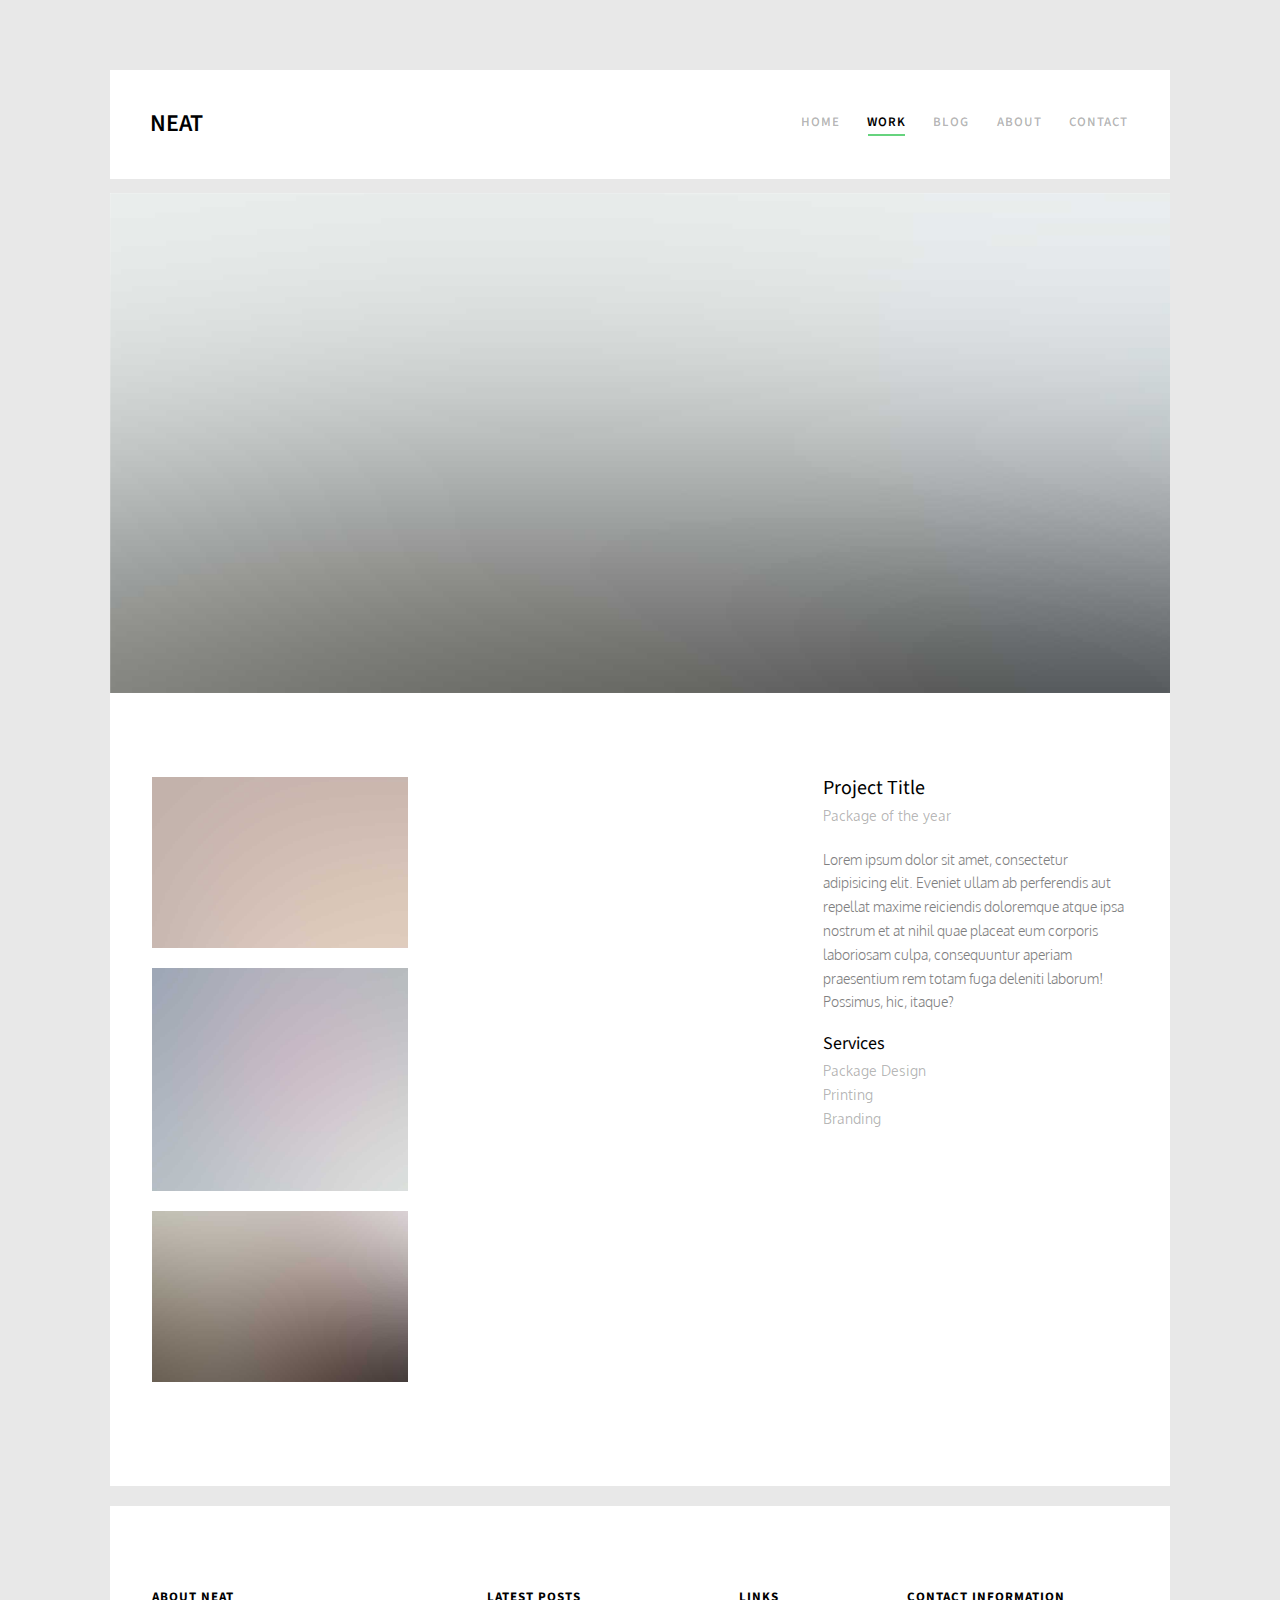
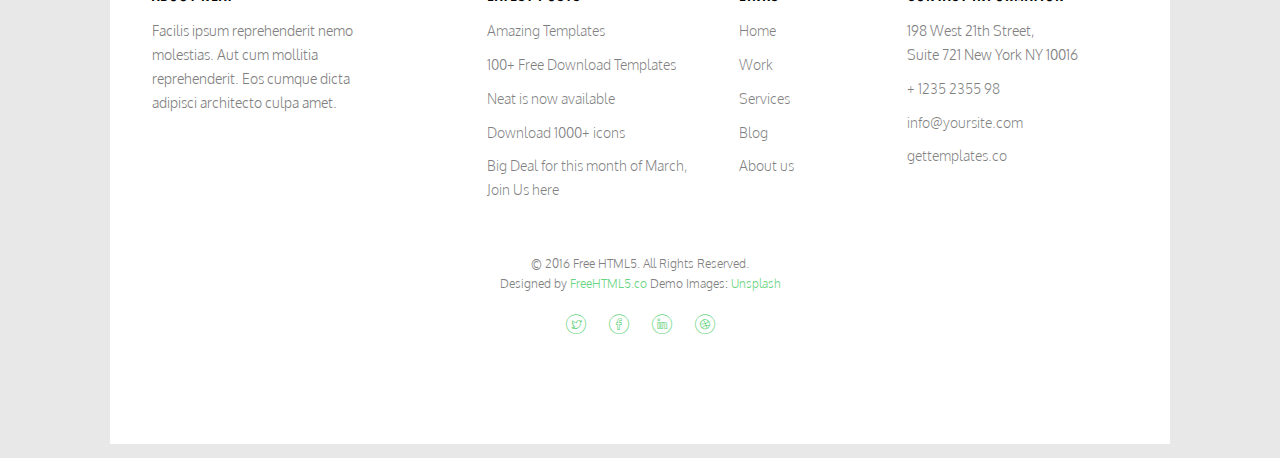
<file: work-single.html>
<!DOCTYPE HTML>
<html>
	<head>
	<meta charset="utf-8">
	<meta http-equiv="X-UA-Compatible" content="IE=edge">
	<title>Neat &mdash; Free Website Template, Free HTML5 Template by freehtml5.co</title>
	<meta name="viewport" content="width=device-width, initial-scale=1">
	<meta name="description" content="Free HTML5 Website Template by freehtml5.co" />
	<meta name="keywords" content="free website templates, free html5, free template, free bootstrap, free website template, html5, css3, mobile first, responsive" />
	<meta name="author" content="freehtml5.co" />

	<!-- 
	//////////////////////////////////////////////////////

	FREE HTML5 TEMPLATE 
	DESIGNED & DEVELOPED by FreeHTML5.co
		
	Website: 		http://freehtml5.co/
	Email: 			info@freehtml5.co
	Twitter: 		http://twitter.com/fh5co
	Facebook: 		https://www.facebook.com/fh5co

	//////////////////////////////////////////////////////
	 -->

  	<!-- Facebook and Twitter integration -->
	<meta property="og:title" content=""/>
	<meta property="og:image" content=""/>
	<meta property="og:url" content=""/>
	<meta property="og:site_name" content=""/>
	<meta property="og:description" content=""/>
	<meta name="twitter:title" content="" />
	<meta name="twitter:image" content="" />
	<meta name="twitter:url" content="" />
	<meta name="twitter:card" content="" />

	<link href="https://fonts.googleapis.com/css?family=Oxygen:300,400" rel="stylesheet">
	<link href="https://fonts.googleapis.com/css?family=Source+Sans+Pro:400,600,700" rel="stylesheet">
	
	<!-- Animate.css -->
	<link rel="stylesheet" href="css/animate.css">
	<!-- Icomoon Icon Fonts-->
	<link rel="stylesheet" href="css/icomoon.css">
	<!-- Bootstrap  -->
	<link rel="stylesheet" href="css/bootstrap.css">

	<!-- Magnific Popup -->
	<link rel="stylesheet" href="css/magnific-popup.css">

	<!-- Flexslider  -->
	<link rel="stylesheet" href="css/flexslider.css">

	<!-- Theme style  -->
	<link rel="stylesheet" href="css/style.css">

	<!-- Modernizr JS -->
	<script src="js/modernizr-2.6.2.min.js"></script>
	<!-- FOR IE9 below -->
	<!--[if lt IE 9]>
	<script src="js/respond.min.js"></script>
	<![endif]-->

	</head>
	<body>
		
	<div class="fh5co-loader"></div>
	
	<div id="page">
	<nav class="fh5co-nav" role="navigation">
		<div class="container-wrap">
			<div class="top-menu">
				<div class="row">
					<div class="col-xs-2">
						<div id="fh5co-logo"><a href="index.html">Neat</a></div>
					</div>
					<div class="col-xs-10 text-right menu-1">
						<ul>
							<li><a href="index.html">Home</a></li>
							<li class="active"><a href="portfolio.html">Work</a></li>
							<li class="has-dropdown">
								<a href="resume.html">Blog</a>
								<ul class="dropdown">
									<li><a href="#">Web Design</a></li>
									<li><a href="#">eCommerce</a></li>
									<li><a href="#">Branding</a></li>
									<li><a href="#">API</a></li>
								</ul>
							</li>
							<li><a href="about.html">About</a></li>
							<li><a href="contact.html">Contact</a></li>
						</ul>
					</div>
				</div>
				
			</div>
		</div>
	</nav>
	<div class="container-wrap">
		<aside id="fh5co-hero">
			<div class="flexslider">
				<ul class="slides">
			   	<li style="background-image: url(images/img_bg_3.jpg);">
			   		<div class="overlay-gradient"></div>
		   			<div class="row">
			   			<div class="col-md-6 col-md-offset-3 slider-text slider-text-bg">
			   				<div class="slider-text-inner text-center">
			   					<h1>Work</h1>
									<h2>Free html5 templates Made by <a href="http://freehtml5.co/" target="_blank">freehtml5.co</a></h2>
			   				</div>
			   			</div>
			   		</div>
			   	</li>		   	
			  	</ul>
		  	</div>
		</aside>		
		<div id="fh5co-work">
			<div class="row">
				<div class="col-md-8">
					<a href="images/portfolio-1.jpg" class="image-popup img-portfolio-detail">
						<img src="images/portfolio-1.jpg" alt="Free HTML5 Template by FreeHTML5.co" class="img-responsive">
					</a>
					<a href="images/portfolio-2.jpg" class="image-popup img-portfolio-detail">
						<img src="images/portfolio-2.jpg" alt="Free HTML5 Template by FreeHTML5.co" class="img-responsive">
					</a>
					<a href="images/portfolio-3.jpg" class="image-popup img-portfolio-detail">
						<img src="images/portfolio-3.jpg" alt="Free HTML5 Template by FreeHTML5.co" class="img-responsive">
					</a>
				</div>
				<div class="col-md-4 fh5co-project-detail">
					<h2 class="fh5co-project-title">Project Title</h2>
					<span class="fh5co-project-sub">Package of the year</span>
					<p>Lorem ipsum dolor sit amet, consectetur adipisicing elit. Eveniet ullam ab perferendis aut repellat maxime reiciendis doloremque atque ipsa nostrum et at nihil quae placeat eum corporis laboriosam culpa, consequuntur aperiam praesentium rem totam fuga deleniti laborum! Possimus, hic, itaque?</p>

					<div class="fh5co-project-service">
						<h3>Services</h3>
						<ul>
							<li>Package Design</li>
							<li>Printing</li>
							<li>Branding</li>
						</ul>
					</div>
				</div>
				
				<!-- <div class="col-md-4 text-center animate-box">
					<a href="#" class="work" style="background-image: url(images/portfolio-1.jpg);">
						<div class="desc">
							<h3>Project Name</h3>
							<span>Illustration</span>
						</div>
					</a>
				</div>
				<div class="col-md-4 text-center animate-box">
					<a href="#" class="work" style="background-image: url(images/portfolio-2.jpg);">
						<div class="desc">
							<h3>Project Name</h3>
							<span>Brading</span>
						</div>
					</a>
				</div>
				<div class="col-md-4 text-center animate-box">
					<a href="#" class="work" style="background-image: url(images/portfolio-3.jpg);">
						<div class="desc">
							<h3>Project Name</h3>
							<span>Illustration</span>
						</div>
					</a>
				</div>
				<div class="col-md-4 text-center animate-box">
					<a href="#" class="work" style="background-image: url(images/portfolio-4.jpg);">
						<div class="desc">
							<h3>Project Name</h3>
							<span>Illustration</span>
						</div>
					</a>
				</div>
				<div class="col-md-4 text-center animate-box">
					<a href="#" class="work image-popup" style="background-image: url(images/portfolio-5.jpg);">
						<div class="desc">
							<h3>Project Name</h3>
							<span>Brading</span>
						</div>
					</a>
				</div>
				<div class="col-md-4 text-center animate-box">
					<a href="#" class="work image-popup" style="background-image: url(images/portfolio-6.jpg);">
						<div class="desc">
							<h3>Project Name</h3>
							<span>Illustration</span>
						</div>
					</a>
				</div> -->
			</div>
		</div>
	</div><!-- END container-wrap -->

	<div class="container-wrap">
		<footer id="fh5co-footer" role="contentinfo">
			<div class="row">
				<div class="col-md-3 fh5co-widget">
					<h4>About Neat</h4>
					<p>Facilis ipsum reprehenderit nemo molestias. Aut cum mollitia reprehenderit. Eos cumque dicta adipisci architecto culpa amet.</p>
				</div>
				<div class="col-md-3 col-md-push-1">
					<h4>Latest Posts</h4>
					<ul class="fh5co-footer-links">
						<li><a href="#">Amazing Templates</a></li>
						<li><a href="#">100+ Free Download Templates</a></li>
						<li><a href="#">Neat is now available</a></li>
						<li><a href="#">Download 1000+ icons</a></li>
						<li><a href="#">Big Deal for this month of March, Join Us here</a></li>
					</ul>
				</div>

				<div class="col-md-3 col-md-push-1">
					<h4>Links</h4>
					<ul class="fh5co-footer-links">
						<li><a href="#">Home</a></li>
						<li><a href="#">Work</a></li>
						<li><a href="#">Services</a></li>
						<li><a href="#">Blog</a></li>
						<li><a href="#">About us</a></li>
					</ul>
				</div>

				<div class="col-md-3">
					<h4>Contact Information</h4>
					<ul class="fh5co-footer-links">
						<li>198 West 21th Street, <br> Suite 721 New York NY 10016</li>
						<li><a href="tel://1234567920">+ 1235 2355 98</a></li>
						<li><a href="mailto:info@yoursite.com">info@yoursite.com</a></li>
						<li><a href="http://gettemplates.co">gettemplates.co</a></li>
					</ul>
				</div>

			</div>

			<div class="row copyright">
				<div class="col-md-12 text-center">
					<p>
						<small class="block">&copy; 2016 Free HTML5. All Rights Reserved.</small> 
						<small class="block">Designed by <a href="http://freehtml5.co/" target="_blank">FreeHTML5.co</a> Demo Images: <a href="http://unsplash.co/" target="_blank">Unsplash</a></small>
					</p>
					<p>
						<ul class="fh5co-social-icons">
							<li><a href="#"><i class="icon-twitter"></i></a></li>
							<li><a href="#"><i class="icon-facebook"></i></a></li>
							<li><a href="#"><i class="icon-linkedin"></i></a></li>
							<li><a href="#"><i class="icon-dribbble"></i></a></li>
						</ul>
					</p>
				</div>
			</div>
		</footer>
	</div><!-- END container-wrap -->
	</div>

	<div class="gototop js-top">
		<a href="#" class="js-gotop"><i class="icon-arrow-up2"></i></a>
	</div>
	
	<!-- jQuery -->
	<script src="js/jquery.min.js"></script>
	<!-- jQuery Easing -->
	<script src="js/jquery.easing.1.3.js"></script>
	<!-- Bootstrap -->
	<script src="js/bootstrap.min.js"></script>
	<!-- Waypoints -->
	<script src="js/jquery.waypoints.min.js"></script>
	<!-- Flexslider -->
	<script src="js/jquery.flexslider-min.js"></script>
	<!-- Magnific Popup -->
	<script src="js/jquery.magnific-popup.min.js"></script>
	<script src="js/magnific-popup-options.js"></script>
	<!-- Counters -->
	<script src="js/jquery.countTo.js"></script>
	<!-- Main -->
	<script src="js/main.js"></script>

	</body>
</html>
</file>
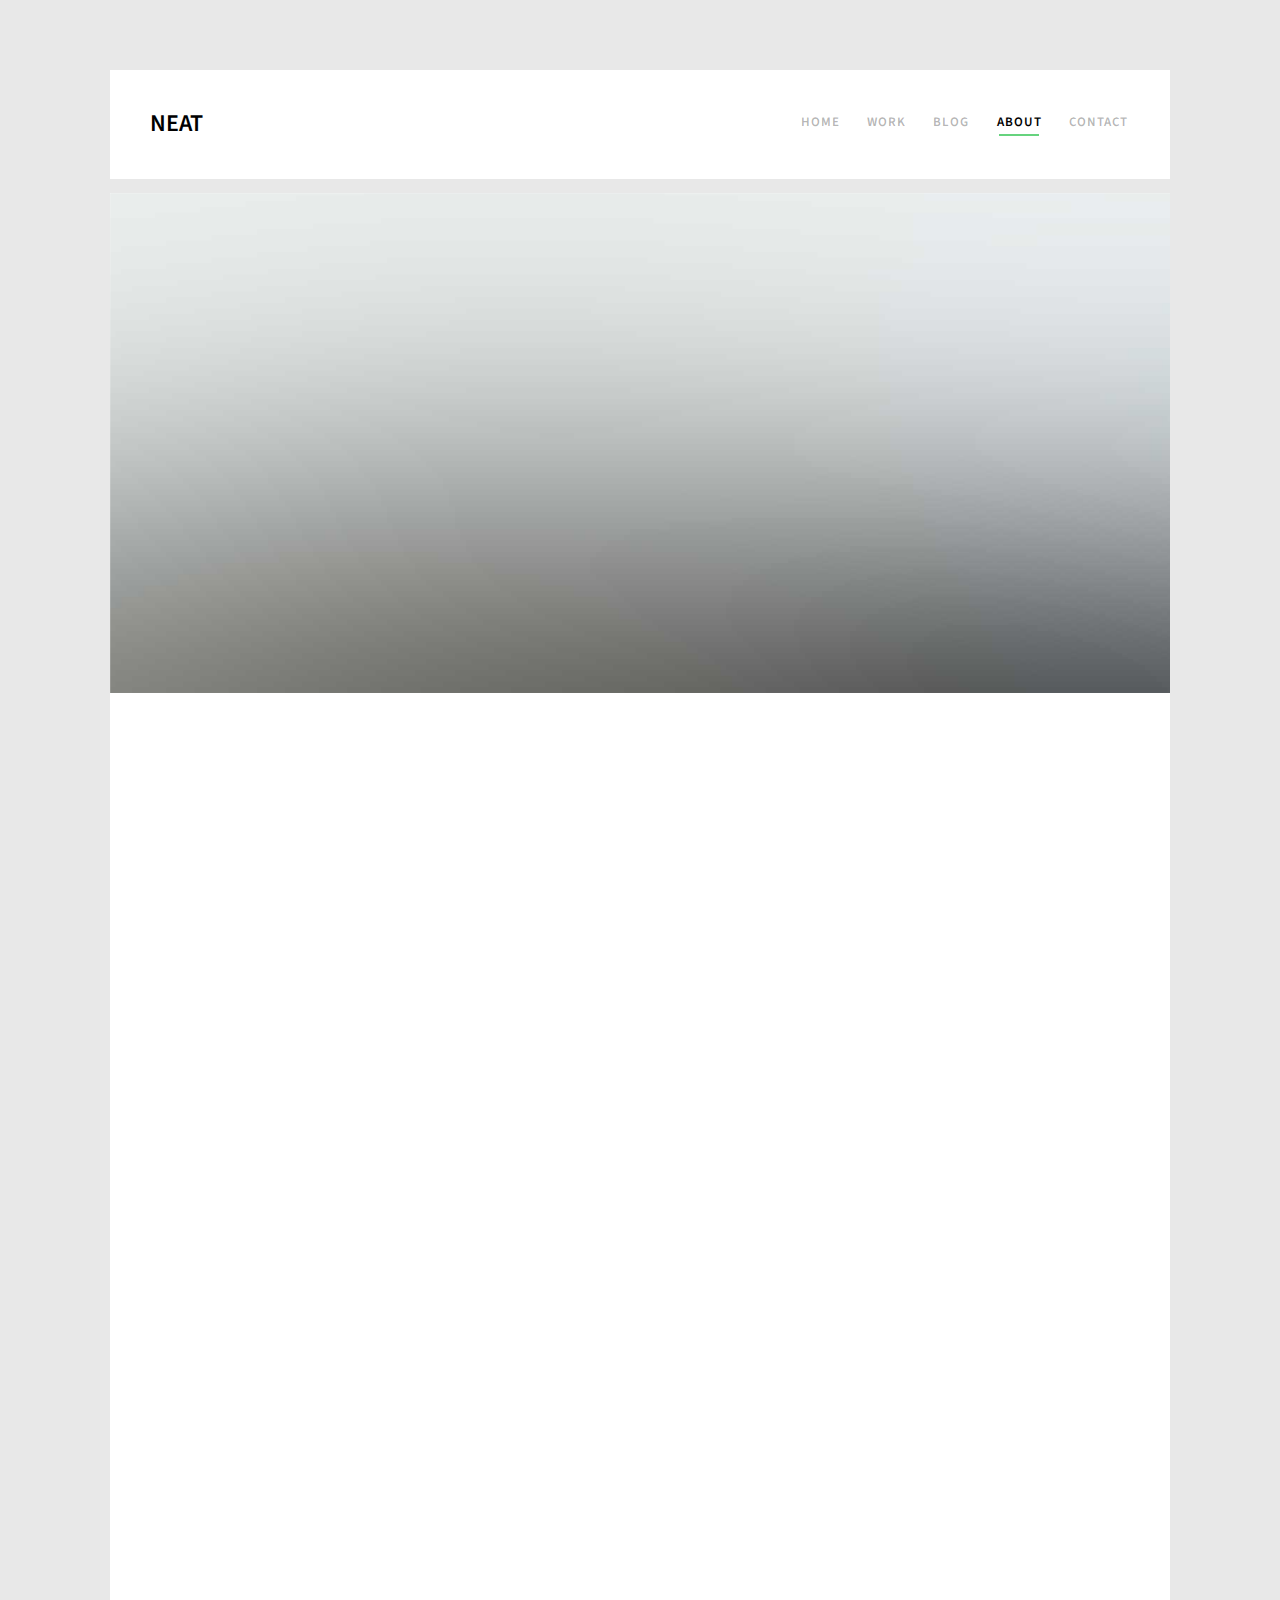
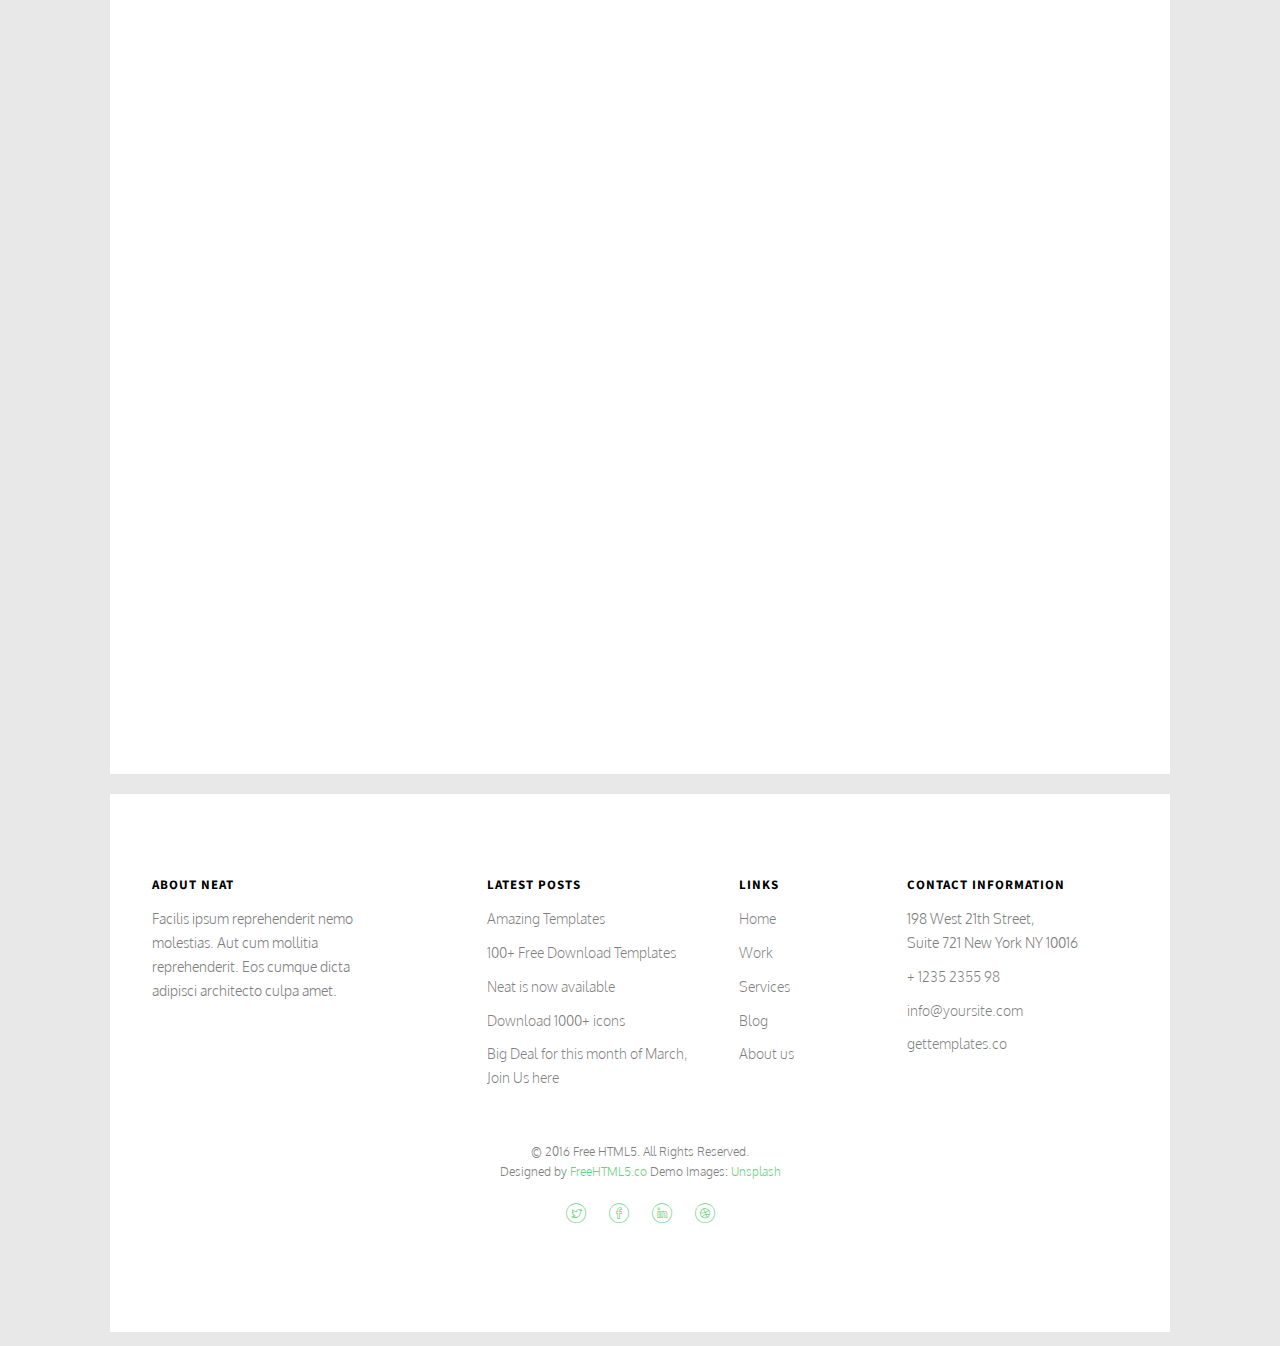
<file: neat/about.html>
<!DOCTYPE HTML>
<html>
	<head>
	<meta charset="utf-8">
	<meta http-equiv="X-UA-Compatible" content="IE=edge">
	<title>Neat &mdash; Free Website Template, Free HTML5 Template by freehtml5.co</title>
	<meta name="viewport" content="width=device-width, initial-scale=1">
	<meta name="description" content="Free HTML5 Website Template by freehtml5.co" />
	<meta name="keywords" content="free website templates, free html5, free template, free bootstrap, free website template, html5, css3, mobile first, responsive" />
	<meta name="author" content="freehtml5.co" />

	<!-- 
	//////////////////////////////////////////////////////

	FREE HTML5 TEMPLATE 
	DESIGNED & DEVELOPED by FreeHTML5.co
		
	Website: 		http://freehtml5.co/
	Email: 			info@freehtml5.co
	Twitter: 		http://twitter.com/fh5co
	Facebook: 		https://www.facebook.com/fh5co

	//////////////////////////////////////////////////////
	 -->

  	<!-- Facebook and Twitter integration -->
	<meta property="og:title" content=""/>
	<meta property="og:image" content=""/>
	<meta property="og:url" content=""/>
	<meta property="og:site_name" content=""/>
	<meta property="og:description" content=""/>
	<meta name="twitter:title" content="" />
	<meta name="twitter:image" content="" />
	<meta name="twitter:url" content="" />
	<meta name="twitter:card" content="" />

	<link href="https://fonts.googleapis.com/css?family=Oxygen:300,400" rel="stylesheet">
	<link href="https://fonts.googleapis.com/css?family=Source+Sans+Pro:400,600,700" rel="stylesheet">
	
	<!-- Animate.css -->
	<link rel="stylesheet" href="css/animate.css">
	<!-- Icomoon Icon Fonts-->
	<link rel="stylesheet" href="css/icomoon.css">
	<!-- Bootstrap  -->
	<link rel="stylesheet" href="css/bootstrap.css">

	<!-- Magnific Popup -->
	<link rel="stylesheet" href="css/magnific-popup.css">

	<!-- Flexslider  -->
	<link rel="stylesheet" href="css/flexslider.css">

	<!-- Theme style  -->
	<link rel="stylesheet" href="css/style.css">

	<!-- Modernizr JS -->
	<script src="js/modernizr-2.6.2.min.js"></script>
	<!-- FOR IE9 below -->
	<!--[if lt IE 9]>
	<script src="js/respond.min.js"></script>
	<![endif]-->

	</head>
	<body>
		
	<div class="fh5co-loader"></div>
	
	<div id="page">
	<nav class="fh5co-nav" role="navigation">
		<div class="container-wrap">
			<div class="top-menu">
				<div class="row">
					<div class="col-xs-2">
						<div id="fh5co-logo"><a href="index.html">Neat</a></div>
					</div>
					<div class="col-xs-10 text-right menu-1">
						<ul>
							<li><a href="index.html">Home</a></li>
							<li><a href="portfolio.html">Work</a></li>
							<li class="has-dropdown">
								<a href="resume.html">Blog</a>
								<ul class="dropdown">
									<li><a href="#">Web Design</a></li>
									<li><a href="#">eCommerce</a></li>
									<li><a href="#">Branding</a></li>
									<li><a href="#">API</a></li>
								</ul>
							</li>
							<li class="active"><a href="about.html">About</a></li>
							<li><a href="contact.html">Contact</a></li>
						</ul>
					</div>
				</div>
				
			</div>
		</div>
	</nav>
	<div class="container-wrap">
		<aside id="fh5co-hero">
			<div class="flexslider">
				<ul class="slides">
			   	<li style="background-image: url(images/img_bg_3.jpg);">
			   		<div class="overlay-gradient"></div>
			   		<div class="container-fluids">
			   			<div class="row">
				   			<div class="col-md-6 col-md-offset-3 slider-text slider-text-bg">
				   				<div class="slider-text-inner text-center">
				   					<h1>About</h1>
										<h2>Free html5 templates Made by <a href="http://freehtml5.co/" target="_blank">freehtml5.co</a></h2>
				   				</div>
				   			</div>
				   		</div>
			   		</div>
			   	</li>		   	
			  	</ul>
		  	</div>
		</aside>		
		<div id="fh5co-about">
			<div class="row animate-box">
				<div class="col-md-6 col-md-offset-3 text-center heading-section">
					<h3>About Me</h3>
					<p>As a data scientist with extensive experience in ecommerce, I am passionate about using my skills to solve complex problems and drive meaningful change. With a strong background in data analysis and machine learning, I have developed innovative solutions that have led to refined customer understanding, improved ROI, enhanced customer targeting, and increased operational efficiency.
My expertise includes developing predictive models, conducting statistical analysis, and designing experiments to identify opportunities for improvement. I am also skilled in data visualization and communication, and am adept at translating complex data insights into actionable recommendations.
In addition to my technical expertise, I am a collaborative team player who is committed to building strong partnerships with stakeholders and colleagues. I am always looking for new challenges and opportunities to learn and grow, and am excited about leveraging my skills to make a positive impact on business performance.
</p>
				</div>
			</div>

			<div class="row">
				<div class="col-md-10 col-md-offset-1 text-center animate-box">
					<p><img src="images/cover_bg_3.jpg" alt="Free HTML5 Bootstrap Template" class="img-responsive"></p>
				</div>
				<div class="col-md-8 col-md-offset-2 text-center animate-box">
					<div class="about-desc">
						<h3>Hi! I'm Kathy</h3>
						<p>I am a French Designer. Facilis ipsum reprehenderit nemo molestias. Aut cum mollitia reprehenderit. Eos cumque dicta adipisci architecto culpa amet. Dignissimos asperiores vitae velit veniam totam fuga molestias accusamus alias autem provident. Odit ab aliquam dolor eius.</p>
						<p>
							<ul class="fh5co-social-icons">
								<li><a href="#"><i class="icon-twitter"></i></a></li>
								<li><a href="#"><i class="icon-facebook"></i></a></li>
								<li><a href="#"><i class="icon-linkedin"></i></a></li>
								<li><a href="#"><i class="icon-dribbble"></i></a></li>
							</ul>
						</p>
					</div>
				</div>
			</div>
		</div>
	</div><!-- END container-wrap -->

	<div class="container-wrap">
		<footer id="fh5co-footer" role="contentinfo">
			<div class="row">
				<div class="col-md-3 fh5co-widget">
					<h4>About Neat</h4>
					<p>Facilis ipsum reprehenderit nemo molestias. Aut cum mollitia reprehenderit. Eos cumque dicta adipisci architecto culpa amet.</p>
				</div>
				<div class="col-md-3 col-md-push-1">
					<h4>Latest Posts</h4>
					<ul class="fh5co-footer-links">
						<li><a href="#">Amazing Templates</a></li>
						<li><a href="#">100+ Free Download Templates</a></li>
						<li><a href="#">Neat is now available</a></li>
						<li><a href="#">Download 1000+ icons</a></li>
						<li><a href="#">Big Deal for this month of March, Join Us here</a></li>
					</ul>
				</div>

				<div class="col-md-3 col-md-push-1">
					<h4>Links</h4>
					<ul class="fh5co-footer-links">
						<li><a href="#">Home</a></li>
						<li><a href="#">Work</a></li>
						<li><a href="#">Services</a></li>
						<li><a href="#">Blog</a></li>
						<li><a href="#">About us</a></li>
					</ul>
				</div>

				<div class="col-md-3">
					<h4>Contact Information</h4>
					<ul class="fh5co-footer-links">
						<li>198 West 21th Street, <br> Suite 721 New York NY 10016</li>
						<li><a href="tel://1234567920">+ 1235 2355 98</a></li>
						<li><a href="mailto:info@yoursite.com">info@yoursite.com</a></li>
						<li><a href="http://gettemplates.co">gettemplates.co</a></li>
					</ul>
				</div>

			</div>

			<div class="row copyright">
				<div class="col-md-12 text-center">
					<p>
						<small class="block">&copy; 2016 Free HTML5. All Rights Reserved.</small> 
						<small class="block">Designed by <a href="http://freehtml5.co/" target="_blank">FreeHTML5.co</a> Demo Images: <a href="http://unsplash.co/" target="_blank">Unsplash</a></small>
					</p>
					<p>
						<ul class="fh5co-social-icons">
							<li><a href="#"><i class="icon-twitter"></i></a></li>
							<li><a href="#"><i class="icon-facebook"></i></a></li>
							<li><a href="#"><i class="icon-linkedin"></i></a></li>
							<li><a href="#"><i class="icon-dribbble"></i></a></li>
						</ul>
					</p>
				</div>
			</div>
		</footer>
	</div><!-- END container-wrap -->
	</div>

	<div class="gototop js-top">
		<a href="#" class="js-gotop"><i class="icon-arrow-up2"></i></a>
	</div>
	
	<!-- jQuery -->
	<script src="js/jquery.min.js"></script>
	<!-- jQuery Easing -->
	<script src="js/jquery.easing.1.3.js"></script>
	<!-- Bootstrap -->
	<script src="js/bootstrap.min.js"></script>
	<!-- Waypoints -->
	<script src="js/jquery.waypoints.min.js"></script>
	<!-- Flexslider -->
	<script src="js/jquery.flexslider-min.js"></script>
	<!-- Magnific Popup -->
	<script src="js/jquery.magnific-popup.min.js"></script>
	<script src="js/magnific-popup-options.js"></script>
	<!-- Counters -->
	<script src="js/jquery.countTo.js"></script>
	<!-- Main -->
	<script src="js/main.js"></script>

	</body>
</html>
</file>
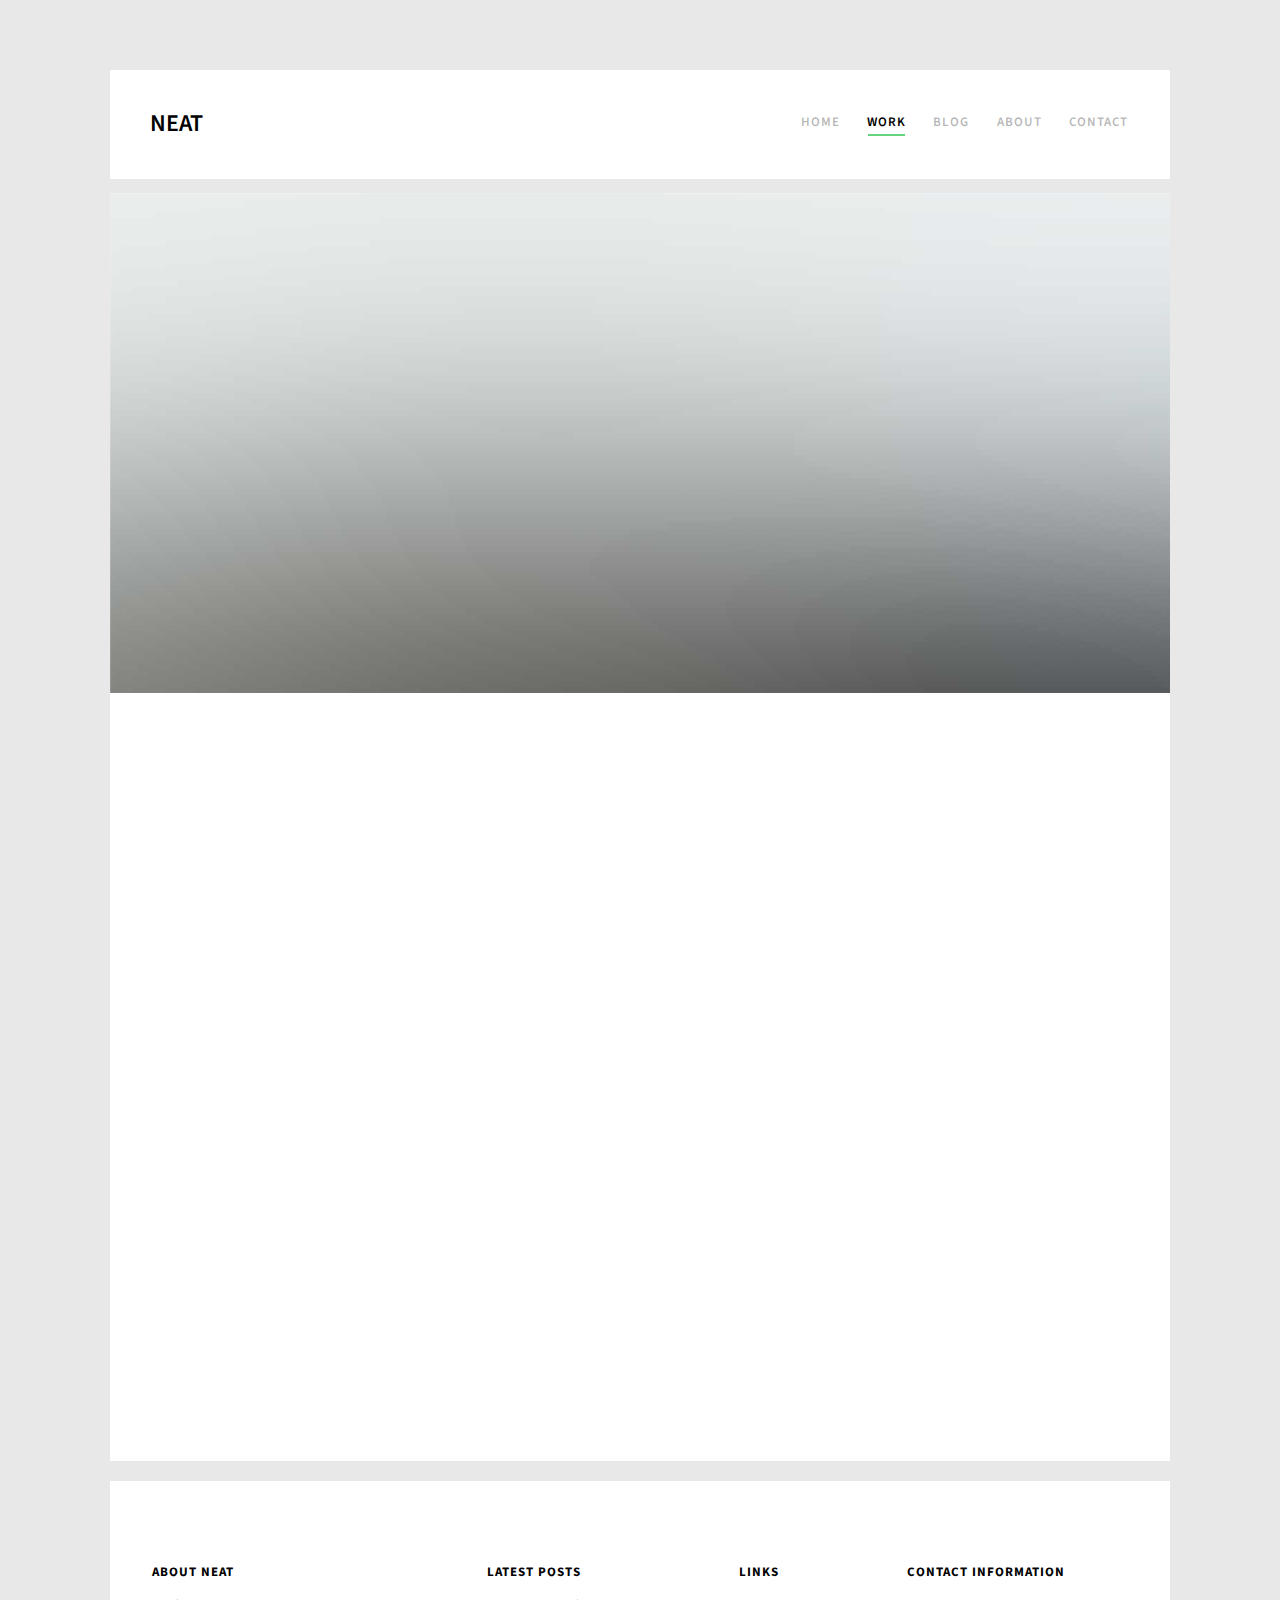
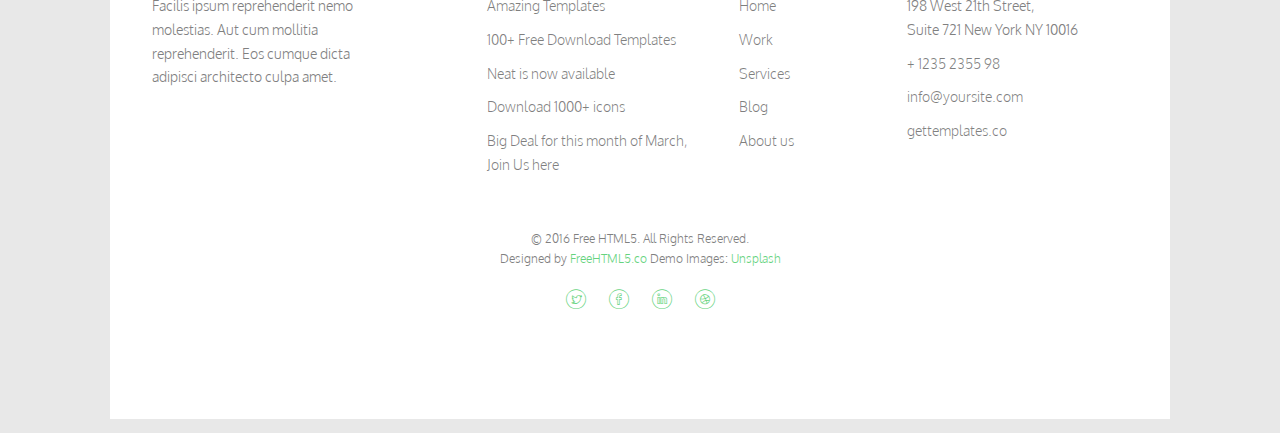
<file: neat/portfolio.html>
<!DOCTYPE HTML>
<html>
	<head>
	<meta charset="utf-8">
	<meta http-equiv="X-UA-Compatible" content="IE=edge">
	<title>Neat &mdash; Free Website Template, Free HTML5 Template by freehtml5.co</title>
	<meta name="viewport" content="width=device-width, initial-scale=1">
	<meta name="description" content="Free HTML5 Website Template by freehtml5.co" />
	<meta name="keywords" content="free website templates, free html5, free template, free bootstrap, free website template, html5, css3, mobile first, responsive" />
	<meta name="author" content="freehtml5.co" />

	<!-- 
	//////////////////////////////////////////////////////

	FREE HTML5 TEMPLATE 
	DESIGNED & DEVELOPED by FreeHTML5.co
		
	Website: 		http://freehtml5.co/
	Email: 			info@freehtml5.co
	Twitter: 		http://twitter.com/fh5co
	Facebook: 		https://www.facebook.com/fh5co

	//////////////////////////////////////////////////////
	 -->

  	<!-- Facebook and Twitter integration -->
	<meta property="og:title" content=""/>
	<meta property="og:image" content=""/>
	<meta property="og:url" content=""/>
	<meta property="og:site_name" content=""/>
	<meta property="og:description" content=""/>
	<meta name="twitter:title" content="" />
	<meta name="twitter:image" content="" />
	<meta name="twitter:url" content="" />
	<meta name="twitter:card" content="" />

	<link href="https://fonts.googleapis.com/css?family=Oxygen:300,400" rel="stylesheet">
	<link href="https://fonts.googleapis.com/css?family=Source+Sans+Pro:400,600,700" rel="stylesheet">
	
	<!-- Animate.css -->
	<link rel="stylesheet" href="css/animate.css">
	<!-- Icomoon Icon Fonts-->
	<link rel="stylesheet" href="css/icomoon.css">
	<!-- Bootstrap  -->
	<link rel="stylesheet" href="css/bootstrap.css">

	<!-- Magnific Popup -->
	<link rel="stylesheet" href="css/magnific-popup.css">

	<!-- Flexslider  -->
	<link rel="stylesheet" href="css/flexslider.css">

	<!-- Theme style  -->
	<link rel="stylesheet" href="css/style.css">

	<!-- Modernizr JS -->
	<script src="js/modernizr-2.6.2.min.js"></script>
	<!-- FOR IE9 below -->
	<!--[if lt IE 9]>
	<script src="js/respond.min.js"></script>
	<![endif]-->

	</head>
	<body>
		
	<div class="fh5co-loader"></div>
	
	<div id="page">
	<nav class="fh5co-nav" role="navigation">
		<div class="container-wrap">
			<div class="top-menu">
				<div class="row">
					<div class="col-xs-2">
						<div id="fh5co-logo"><a href="index.html">Neat</a></div>
					</div>
					<div class="col-xs-10 text-right menu-1">
						<ul>
							<li><a href="index.html">Home</a></li>
							<li class="active"><a href="portfolio.html">Work</a></li>
							<li class="has-dropdown">
								<a href="resume.html">Blog</a>
								<ul class="dropdown">
									<li><a href="#">Web Design</a></li>
									<li><a href="#">eCommerce</a></li>
									<li><a href="#">Branding</a></li>
									<li><a href="#">API</a></li>
								</ul>
							</li>
							<li><a href="about.html">About</a></li>
							<li><a href="contact.html">Contact</a></li>
						</ul>
					</div>
				</div>
				
			</div>
		</div>
	</nav>
	<div class="container-wrap">
		<aside id="fh5co-hero">
			<div class="flexslider">
				<ul class="slides">
			   	<li style="background-image: url(images/img_bg_3.jpg);">
			   		<div class="overlay-gradient"></div>
		   			<div class="row">
			   			<div class="col-md-6 col-md-offset-3 slider-text slider-text-bg">
			   				<div class="slider-text-inner text-center">
			   					<h1>Work</h1>
									<h2>Free html5 templates Made by <a href="http://freehtml5.co/" target="_blank">freehtml5.co</a></h2>
			   				</div>
			   			</div>
			   		</div>
			   	</li>		   	
			  	</ul>
		  	</div>
		</aside>		
		<div id="fh5co-work">
			<div class="row">
				<div class="col-md-4 text-center animate-box">
					<a href="work-single.html" class="work" style="background-image: url(images/portfolio-1.jpg);">
						<div class="desc">
							<h3>Project Name</h3>
							<span>Illustration</span>
						</div>
					</a>
				</div>
				<div class="col-md-4 text-center animate-box">
					<a href="work-single.html" class="work" style="background-image: url(images/portfolio-2.jpg);">
						<div class="desc">
							<h3>Project Name</h3>
							<span>Brading</span>
						</div>
					</a>
				</div>
				<div class="col-md-4 text-center animate-box">
					<a href="work-single.html" class="work" style="background-image: url(images/portfolio-3.jpg);">
						<div class="desc">
							<h3>Project Name</h3>
							<span>Illustration</span>
						</div>
					</a>
				</div>
				<div class="col-md-4 text-center animate-box">
					<a href="work-single.html" class="work" style="background-image: url(images/portfolio-4.jpg);">
						<div class="desc">
							<h3>Project Name</h3>
							<span>Illustration</span>
						</div>
					</a>
				</div>
				<div class="col-md-4 text-center animate-box">
					<a href="work-single.html" class="work" style="background-image: url(images/portfolio-5.jpg);">
						<div class="desc">
							<h3>Project Name</h3>
							<span>Brading</span>
						</div>
					</a>
				</div>
				<div class="col-md-4 text-center animate-box">
					<a href="work-single.html" class="work" style="background-image: url(images/portfolio-6.jpg);">
						<div class="desc">
							<h3>Project Name</h3>
							<span>Illustration</span>
						</div>
					</a>
				</div>
			</div>
		</div>
	</div><!-- END container-wrap -->

	<div class="container-wrap">
		<footer id="fh5co-footer" role="contentinfo">
			<div class="row">
				<div class="col-md-3 fh5co-widget">
					<h4>About Neat</h4>
					<p>Facilis ipsum reprehenderit nemo molestias. Aut cum mollitia reprehenderit. Eos cumque dicta adipisci architecto culpa amet.</p>
				</div>
				<div class="col-md-3 col-md-push-1">
					<h4>Latest Posts</h4>
					<ul class="fh5co-footer-links">
						<li><a href="#">Amazing Templates</a></li>
						<li><a href="#">100+ Free Download Templates</a></li>
						<li><a href="#">Neat is now available</a></li>
						<li><a href="#">Download 1000+ icons</a></li>
						<li><a href="#">Big Deal for this month of March, Join Us here</a></li>
					</ul>
				</div>

				<div class="col-md-3 col-md-push-1">
					<h4>Links</h4>
					<ul class="fh5co-footer-links">
						<li><a href="#">Home</a></li>
						<li><a href="#">Work</a></li>
						<li><a href="#">Services</a></li>
						<li><a href="#">Blog</a></li>
						<li><a href="#">About us</a></li>
					</ul>
				</div>

				<div class="col-md-3">
					<h4>Contact Information</h4>
					<ul class="fh5co-footer-links">
						<li>198 West 21th Street, <br> Suite 721 New York NY 10016</li>
						<li><a href="tel://1234567920">+ 1235 2355 98</a></li>
						<li><a href="mailto:info@yoursite.com">info@yoursite.com</a></li>
						<li><a href="http://gettemplates.co">gettemplates.co</a></li>
					</ul>
				</div>

			</div>

			<div class="row copyright">
				<div class="col-md-12 text-center">
					<p>
						<small class="block">&copy; 2016 Free HTML5. All Rights Reserved.</small> 
						<small class="block">Designed by <a href="http://freehtml5.co/" target="_blank">FreeHTML5.co</a> Demo Images: <a href="http://unsplash.co/" target="_blank">Unsplash</a></small>
					</p>
					<p>
						<ul class="fh5co-social-icons">
							<li><a href="#"><i class="icon-twitter"></i></a></li>
							<li><a href="#"><i class="icon-facebook"></i></a></li>
							<li><a href="#"><i class="icon-linkedin"></i></a></li>
							<li><a href="#"><i class="icon-dribbble"></i></a></li>
						</ul>
					</p>
				</div>
			</div>
		</footer>
	</div><!-- END container-wrap -->
	</div>

	<div class="gototop js-top">
		<a href="#" class="js-gotop"><i class="icon-arrow-up2"></i></a>
	</div>
	
	<!-- jQuery -->
	<script src="js/jquery.min.js"></script>
	<!-- jQuery Easing -->
	<script src="js/jquery.easing.1.3.js"></script>
	<!-- Bootstrap -->
	<script src="js/bootstrap.min.js"></script>
	<!-- Waypoints -->
	<script src="js/jquery.waypoints.min.js"></script>
	<!-- Flexslider -->
	<script src="js/jquery.flexslider-min.js"></script>
	<!-- Magnific Popup -->
	<script src="js/jquery.magnific-popup.min.js"></script>
	<script src="js/magnific-popup-options.js"></script>
	<!-- Counters -->
	<script src="js/jquery.countTo.js"></script>
	<!-- Main -->
	<script src="js/main.js"></script>

	</body>
</html>
</file>
<file: css/icomoon.css>
@font-face {
  font-family: 'icomoon';
  src:  url('fonts/icomoon.eot?5j2n32');
  src:  url('fonts/icomoon.eot?5j2n32#iefix') format('embedded-opentype'),
    url('fonts/icomoon.ttf?5j2n32') format('truetype'),
    url('fonts/icomoon.woff?5j2n32') format('woff'),
    url('fonts/icomoon.svg?5j2n32#icomoon') format('svg');
  font-weight: normal;
  font-style: normal;
}

[class^="icon-"], [class*=" icon-"] {
  /* use !important to prevent issues with browser extensions that change fonts */
  font-family: 'icomoon' !important;
  speak: none;
  font-style: normal;
  font-weight: normal;
  font-variant: normal;
  text-transform: none;
  line-height: 1;

  /* Better Font Rendering =========== */
  -webkit-font-smoothing: antialiased;
  -moz-osx-font-smoothing: grayscale;
}

.icon-eye2:before {
  content: "\e064";
}
.icon-paper-clip:before {
  content: "\e065";
}
.icon-mail5:before {
  content: "\e066";
}
.icon-toggle:before {
  content: "\e067";
}
.icon-layout:before {
  content: "\e068";
}
.icon-link2:before {
  content: "\e069";
}
.icon-bell2:before {
  content: "\e06a";
}
.icon-lock3:before {
  content: "\e06b";
}
.icon-unlock:before {
  content: "\e06c";
}
.icon-ribbon2:before {
  content: "\e06d";
}
.icon-image2:before {
  content: "\e06e";
}
.icon-signal:before {
  content: "\e06f";
}
.icon-target3:before {
  content: "\e070";
}
.icon-clipboard3:before {
  content: "\e071";
}
.icon-clock3:before {
  content: "\e072";
}
.icon-watch:before {
  content: "\e073";
}
.icon-air-play:before {
  content: "\e074";
}
.icon-camera3:before {
  content: "\e075";
}
.icon-video2:before {
  content: "\e076";
}
.icon-disc:before {
  content: "\e077";
}
.icon-printer3:before {
  content: "\e078";
}
.icon-monitor:before {
  content: "\e079";
}
.icon-server:before {
  content: "\e07a";
}
.icon-cog2:before {
  content: "\e07b";
}
.icon-heart3:before {
  content: "\e07c";
}
.icon-paragraph:before {
  content: "\e07d";
}
.icon-align-justify:before {
  content: "\e07e";
}
.icon-align-left:before {
  content: "\e07f";
}
.icon-align-center:before {
  content: "\e080";
}
.icon-align-right:before {
  content: "\e081";
}
.icon-book2:before {
  content: "\e082";
}
.icon-layers2:before {
  content: "\e083";
}
.icon-stack2:before {
  content: "\e084";
}
.icon-stack-2:before {
  content: "\e085";
}
.icon-paper:before {
  content: "\e086";
}
.icon-paper-stack:before {
  content: "\e087";
}
.icon-search3:before {
  content: "\e088";
}
.icon-zoom-in2:before {
  content: "\e089";
}
.icon-zoom-out2:before {
  content: "\e08a";
}
.icon-reply2:before {
  content: "\e08b";
}
.icon-circle-plus:before {
  content: "\e08c";
}
.icon-circle-minus:before {
  content: "\e08d";
}
.icon-circle-check:before {
  content: "\e08e";
}
.icon-circle-cross:before {
  content: "\e08f";
}
.icon-square-plus:before {
  content: "\e090";
}
.icon-square-minus:before {
  content: "\e091";
}
.icon-square-check:before {
  content: "\e092";
}
.icon-square-cross:before {
  content: "\e093";
}
.icon-microphone:before {
  content: "\e094";
}
.icon-record:before {
  content: "\e095";
}
.icon-skip-back:before {
  content: "\e096";
}
.icon-rewind:before {
  content: "\e097";
}
.icon-play4:before {
  content: "\e098";
}
.icon-pause3:before {
  content: "\e099";
}
.icon-stop3:before {
  content: "\e09a";
}
.icon-fast-forward:before {
  content: "\e09b";
}
.icon-skip-forward:before {
  content: "\e09c";
}
.icon-shuffle2:before {
  content: "\e09d";
}
.icon-repeat:before {
  content: "\e09e";
}
.icon-folder2:before {
  content: "\e09f";
}
.icon-umbrella:before {
  content: "\e0a0";
}
.icon-moon:before {
  content: "\e0a1";
}
.icon-thermometer:before {
  content: "\e0a2";
}
.icon-drop:before {
  content: "\e0a3";
}
.icon-sun2:before {
  content: "\e0a4";
}
.icon-cloud3:before {
  content: "\e0a5";
}
.icon-cloud-upload2:before {
  content: "\e0a6";
}
.icon-cloud-download2:before {
  content: "\e0a7";
}
.icon-upload4:before {
  content: "\e0a8";
}
.icon-download4:before {
  content: "\e0a9";
}
.icon-location3:before {
  content: "\e0aa";
}
.icon-location-2:before {
  content: "\e0ab";
}
.icon-map3:before {
  content: "\e0ac";
}
.icon-battery:before {
  content: "\e0ad";
}
.icon-head:before {
  content: "\e0ae";
}
.icon-briefcase3:before {
  content: "\e0af";
}
.icon-speech-bubble:before {
  content: "\e0b0";
}
.icon-anchor2:before {
  content: "\e0b1";
}
.icon-globe2:before {
  content: "\e0b2";
}
.icon-box:before {
  content: "\e0b3";
}
.icon-reload:before {
  content: "\e0b4";
}
.icon-share3:before {
  content: "\e0b5";
}
.icon-marquee:before {
  content: "\e0b6";
}
.icon-marquee-plus:before {
  content: "\e0b7";
}
.icon-marquee-minus:before {
  content: "\e0b8";
}
.icon-tag:before {
  content: "\e0b9";
}
.icon-power2:before {
  content: "\e0ba";
}
.icon-command2:before {
  content: "\e0bb";
}
.icon-alt:before {
  content: "\e0bc";
}
.icon-esc:before {
  content: "\e0bd";
}
.icon-bar-graph:before {
  content: "\e0be";
}
.icon-bar-graph-2:before {
  content: "\e0bf";
}
.icon-pie-graph:before {
  content: "\e0c0";
}
.icon-star:before {
  content: "\e0c1";
}
.icon-arrow-left3:before {
  content: "\e0c2";
}
.icon-arrow-right3:before {
  content: "\e0c3";
}
.icon-arrow-up3:before {
  content: "\e0c4";
}
.icon-arrow-down3:before {
  content: "\e0c5";
}
.icon-volume:before {
  content: "\e0c6";
}
.icon-mute:before {
  content: "\e0c7";
}
.icon-content-right:before {
  content: "\e100";
}
.icon-content-left:before {
  content: "\e101";
}
.icon-grid2:before {
  content: "\e102";
}
.icon-grid-2:before {
  content: "\e103";
}
.icon-columns:before {
  content: "\e104";
}
.icon-loader:before {
  content: "\e105";
}
.icon-bag:before {
  content: "\e106";
}
.icon-ban:before {
  content: "\e107";
}
.icon-flag3:before {
  content: "\e108";
}
.icon-trash:before {
  content: "\e109";
}
.icon-expand2:before {
  content: "\e110";
}
.icon-contract:before {
  content: "\e111";
}
.icon-maximize:before {
  content: "\e112";
}
.icon-minimize:before {
  content: "\e113";
}
.icon-plus2:before {
  content: "\e114";
}
.icon-minus2:before {
  content: "\e115";
}
.icon-check:before {
  content: "\e116";
}
.icon-cross2:before {
  content: "\e117";
}
.icon-move:before {
  content: "\e118";
}
.icon-delete:before {
  content: "\e119";
}
.icon-menu5:before {
  content: "\e120";
}
.icon-archive:before {
  content: "\e121";
}
.icon-inbox:before {
  content: "\e122";
}
.icon-outbox:before {
  content: "\e123";
}
.icon-file:before {
  content: "\e124";
}
.icon-file-add:before {
  content: "\e125";
}
.icon-file-subtract:before {
  content: "\e126";
}
.icon-help:before {
  content: "\e127";
}
.icon-open:before {
  content: "\e128";
}
.icon-ellipsis:before {
  content: "\e129";
}
.icon-heart4:before {
  content: "\e900";
}
.icon-cloud4:before {
  content: "\e901";
}
.icon-star2:before {
  content: "\e902";
}
.icon-tv2:before {
  content: "\e903";
}
.icon-sound:before {
  content: "\e904";
}
.icon-video3:before {
  content: "\e905";
}
.icon-trash2:before {
  content: "\e906";
}
.icon-user2:before {
  content: "\e907";
}
.icon-key3:before {
  content: "\e908";
}
.icon-search4:before {
  content: "\e909";
}
.icon-settings:before {
  content: "\e90a";
}
.icon-camera4:before {
  content: "\e90b";
}
.icon-tag2:before {
  content: "\e90c";
}
.icon-lock4:before {
  content: "\e90d";
}
.icon-bulb:before {
  content: "\e90e";
}
.icon-pen2:before {
  content: "\e90f";
}
.icon-diamond:before {
  content: "\e910";
}
.icon-display2:before {
  content: "\e911";
}
.icon-location4:before {
  content: "\e912";
}
.icon-eye3:before {
  content: "\e913";
}
.icon-bubble3:before {
  content: "\e914";
}
.icon-stack3:before {
  content: "\e915";
}
.icon-cup:before {
  content: "\e916";
}
.icon-phone3:before {
  content: "\e917";
}
.icon-news:before {
  content: "\e918";
}
.icon-mail6:before {
  content: "\e919";
}
.icon-like:before {
  content: "\e91a";
}
.icon-photo:before {
  content: "\e91b";
}
.icon-note:before {
  content: "\e91c";
}
.icon-clock4:before {
  content: "\e91d";
}
.icon-paperplane:before {
  content: "\e91e";
}
.icon-params:before {
  content: "\e91f";
}
.icon-banknote:before {
  content: "\e920";
}
.icon-data:before {
  content: "\e921";
}
.icon-music2:before {
  content: "\e922";
}
.icon-megaphone2:before {
  content: "\e923";
}
.icon-study:before {
  content: "\e924";
}
.icon-lab2:before {
  content: "\e925";
}
.icon-food:before {
  content: "\e926";
}
.icon-t-shirt:before {
  content: "\e927";
}
.icon-fire2:before {
  content: "\e928";
}
.icon-clip:before {
  content: "\e929";
}
.icon-shop:before {
  content: "\e92a";
}
.icon-calendar3:before {
  content: "\e92b";
}
.icon-wallet2:before {
  content: "\e92c";
}
.icon-vynil:before {
  content: "\e92d";
}
.icon-truck2:before {
  content: "\e92e";
}
.icon-world:before {
  content: "\e92f";
}
.icon-mobile:before {
  content: "\e000";
}
.icon-laptop:before {
  content: "\e001";
}
.icon-desktop:before {
  content: "\e002";
}
.icon-tablet:before {
  content: "\e003";
}
.icon-phone:before {
  content: "\e004";
}
.icon-document:before {
  content: "\e005";
}
.icon-documents:before {
  content: "\e006";
}
.icon-search:before {
  content: "\e007";
}
.icon-clipboard:before {
  content: "\e008";
}
.icon-newspaper:before {
  content: "\e009";
}
.icon-notebook:before {
  content: "\e00a";
}
.icon-book-open:before {
  content: "\e00b";
}
.icon-browser:before {
  content: "\e00c";
}
.icon-calendar:before {
  content: "\e00d";
}
.icon-presentation:before {
  content: "\e00e";
}
.icon-picture:before {
  content: "\e00f";
}
.icon-pictures:before {
  content: "\e010";
}
.icon-video:before {
  content: "\e011";
}
.icon-camera:before {
  content: "\e012";
}
.icon-printer:before {
  content: "\e013";
}
.icon-toolbox:before {
  content: "\e014";
}
.icon-briefcase:before {
  content: "\e015";
}
.icon-wallet:before {
  content: "\e016";
}
.icon-gift:before {
  content: "\e017";
}
.icon-bargraph:before {
  content: "\e018";
}
.icon-grid:before {
  content: "\e019";
}
.icon-expand:before {
  content: "\e01a";
}
.icon-focus:before {
  content: "\e01b";
}
.icon-edit:before {
  content: "\e01c";
}
.icon-adjustments:before {
  content: "\e01d";
}
.icon-ribbon:before {
  content: "\e01e";
}
.icon-hourglass:before {
  content: "\e01f";
}
.icon-lock:before {
  content: "\e020";
}
.icon-megaphone:before {
  content: "\e021";
}
.icon-shield:before {
  content: "\e022";
}
.icon-trophy:before {
  content: "\e023";
}
.icon-flag:before {
  content: "\e024";
}
.icon-map:before {
  content: "\e025";
}
.icon-puzzle:before {
  content: "\e026";
}
.icon-basket:before {
  content: "\e027";
}
.icon-envelope:before {
  content: "\e028";
}
.icon-streetsign:before {
  content: "\e029";
}
.icon-telescope:before {
  content: "\e02a";
}
.icon-gears:before {
  content: "\e02b";
}
.icon-key:before {
  content: "\e02c";
}
.icon-paperclip:before {
  content: "\e02d";
}
.icon-attachment:before {
  content: "\e02e";
}
.icon-pricetags:before {
  content: "\e02f";
}
.icon-lightbulb:before {
  content: "\e030";
}
.icon-layers:before {
  content: "\e031";
}
.icon-pencil:before {
  content: "\e032";
}
.icon-tools:before {
  content: "\e033";
}
.icon-tools-2:before {
  content: "\e034";
}
.icon-scissors:before {
  content: "\e035";
}
.icon-paintbrush:before {
  content: "\e036";
}
.icon-magnifying-glass:before {
  content: "\e037";
}
.icon-circle-compass:before {
  content: "\e038";
}
.icon-linegraph:before {
  content: "\e039";
}
.icon-mic:before {
  content: "\e03a";
}
.icon-strategy:before {
  content: "\e03b";
}
.icon-beaker:before {
  content: "\e03c";
}
.icon-caution:before {
  content: "\e03d";
}
.icon-recycle:before {
  content: "\e03e";
}
.icon-anchor:before {
  content: "\e03f";
}
.icon-profile-male:before {
  content: "\e040";
}
.icon-profile-female:before {
  content: "\e041";
}
.icon-bike:before {
  content: "\e042";
}
.icon-wine:before {
  content: "\e043";
}
.icon-hotairballoon:before {
  content: "\e044";
}
.icon-globe:before {
  content: "\e045";
}
.icon-genius:before {
  content: "\e046";
}
.icon-map-pin:before {
  content: "\e047";
}
.icon-dial:before {
  content: "\e048";
}
.icon-chat:before {
  content: "\e049";
}
.icon-heart:before {
  content: "\e04a";
}
.icon-cloud:before {
  content: "\e04b";
}
.icon-upload:before {
  content: "\e04c";
}
.icon-download:before {
  content: "\e04d";
}
.icon-target:before {
  content: "\e04e";
}
.icon-hazardous:before {
  content: "\e04f";
}
.icon-piechart:before {
  content: "\e050";
}
.icon-speedometer:before {
  content: "\e051";
}
.icon-global:before {
  content: "\e052";
}
.icon-compass:before {
  content: "\e053";
}
.icon-lifesaver:before {
  content: "\e054";
}
.icon-clock:before {
  content: "\e055";
}
.icon-aperture:before {
  content: "\e056";
}
.icon-quote:before {
  content: "\e057";
}
.icon-scope:before {
  content: "\e058";
}
.icon-alarmclock:before {
  content: "\e059";
}
.icon-refresh:before {
  content: "\e05a";
}
.icon-happy:before {
  content: "\e05b";
}
.icon-sad:before {
  content: "\e05c";
}
.icon-facebook:before {
  content: "\e05d";
}
.icon-twitter:before {
  content: "\e05e";
}
.icon-googleplus:before {
  content: "\e05f";
}
.icon-rss:before {
  content: "\e060";
}
.icon-tumblr:before {
  content: "\e061";
}
.icon-linkedin:before {
  content: "\e062";
}
.icon-dribbble:before {
  content: "\e063";
}
.icon-home:before {
  content: "\e930";
}
.icon-home2:before {
  content: "\e931";
}
.icon-home3:before {
  content: "\e932";
}
.icon-office:before {
  content: "\e933";
}
.icon-newspaper2:before {
  content: "\e934";
}
.icon-pencil2:before {
  content: "\e935";
}
.icon-pencil22:before {
  content: "\e936";
}
.icon-quill:before {
  content: "\e937";
}
.icon-pen:before {
  content: "\e938";
}
.icon-blog:before {
  content: "\e939";
}
.icon-eyedropper:before {
  content: "\e93a";
}
.icon-droplet:before {
  content: "\e93b";
}
.icon-paint-format:before {
  content: "\e93c";
}
.icon-image:before {
  content: "\e93d";
}
.icon-images:before {
  content: "\e93e";
}
.icon-camera2:before {
  content: "\e93f";
}
.icon-headphones:before {
  content: "\e940";
}
.icon-music:before {
  content: "\e941";
}
.icon-play:before {
  content: "\e942";
}
.icon-film:before {
  content: "\e943";
}
.icon-video-camera:before {
  content: "\e944";
}
.icon-dice:before {
  content: "\e945";
}
.icon-pacman:before {
  content: "\e946";
}
.icon-spades:before {
  content: "\e947";
}
.icon-clubs:before {
  content: "\e948";
}
.icon-diamonds:before {
  content: "\e949";
}
.icon-bullhorn:before {
  content: "\e94a";
}
.icon-connection:before {
  content: "\e94b";
}
.icon-podcast:before {
  content: "\e94c";
}
.icon-feed:before {
  content: "\e94d";
}
.icon-mic2:before {
  content: "\e94e";
}
.icon-book:before {
  content: "\e94f";
}
.icon-books:before {
  content: "\e950";
}
.icon-library:before {
  content: "\e951";
}
.icon-file-text:before {
  content: "\e952";
}
.icon-profile:before {
  content: "\e953";
}
.icon-file-empty:before {
  content: "\e954";
}
.icon-files-empty:before {
  content: "\e955";
}
.icon-file-text2:before {
  content: "\e956";
}
.icon-file-picture:before {
  content: "\e957";
}
.icon-file-music:before {
  content: "\e958";
}
.icon-file-play:before {
  content: "\e959";
}
.icon-file-video:before {
  content: "\e95a";
}
.icon-file-zip:before {
  content: "\e95b";
}
.icon-copy:before {
  content: "\e95c";
}
.icon-paste:before {
  content: "\e95d";
}
.icon-stack:before {
  content: "\e95e";
}
.icon-folder:before {
  content: "\e95f";
}
.icon-folder-open:before {
  content: "\e960";
}
.icon-folder-plus:before {
  content: "\e961";
}
.icon-folder-minus:before {
  content: "\e962";
}
.icon-folder-download:before {
  content: "\e963";
}
.icon-folder-upload:before {
  content: "\e964";
}
.icon-price-tag:before {
  content: "\e965";
}
.icon-price-tags:before {
  content: "\e966";
}
.icon-barcode:before {
  content: "\e967";
}
.icon-qrcode:before {
  content: "\e968";
}
.icon-ticket:before {
  content: "\e969";
}
.icon-cart:before {
  content: "\e96a";
}
.icon-coin-dollar:before {
  content: "\e96b";
}
.icon-coin-euro:before {
  content: "\e96c";
}
.icon-coin-pound:before {
  content: "\e96d";
}
.icon-coin-yen:before {
  content: "\e96e";
}
.icon-credit-card:before {
  content: "\e96f";
}
.icon-calculator:before {
  content: "\e970";
}
.icon-lifebuoy:before {
  content: "\e971";
}
.icon-phone2:before {
  content: "\e972";
}
.icon-phone-hang-up:before {
  content: "\e973";
}
.icon-address-book:before {
  content: "\e974";
}
.icon-envelop:before {
  content: "\e975";
}
.icon-pushpin:before {
  content: "\e976";
}
.icon-location:before {
  content: "\e977";
}
.icon-location2:before {
  content: "\e978";
}
.icon-compass2:before {
  content: "\e979";
}
.icon-compass22:before {
  content: "\e97a";
}
.icon-map2:before {
  content: "\e97b";
}
.icon-map22:before {
  content: "\e97c";
}
.icon-history:before {
  content: "\e97d";
}
.icon-clock2:before {
  content: "\e97e";
}
.icon-clock22:before {
  content: "\e97f";
}
.icon-alarm:before {
  content: "\e980";
}
.icon-bell:before {
  content: "\e981";
}
.icon-stopwatch:before {
  content: "\e982";
}
.icon-calendar2:before {
  content: "\e983";
}
.icon-printer2:before {
  content: "\e984";
}
.icon-keyboard:before {
  content: "\e985";
}
.icon-display:before {
  content: "\e986";
}
.icon-laptop2:before {
  content: "\e987";
}
.icon-mobile2:before {
  content: "\e988";
}
.icon-mobile22:before {
  content: "\e989";
}
.icon-tablet2:before {
  content: "\e98a";
}
.icon-tv:before {
  content: "\e98b";
}
.icon-drawer:before {
  content: "\e98c";
}
.icon-drawer2:before {
  content: "\e98d";
}
.icon-box-add:before {
  content: "\e98e";
}
.icon-box-remove:before {
  content: "\e98f";
}
.icon-download3:before {
  content: "\e990";
}
.icon-upload2:before {
  content: "\e991";
}
.icon-floppy-disk:before {
  content: "\e992";
}
.icon-drive:before {
  content: "\e993";
}
.icon-database:before {
  content: "\e994";
}
.icon-undo:before {
  content: "\e995";
}
.icon-redo:before {
  content: "\e996";
}
.icon-undo2:before {
  content: "\e997";
}
.icon-redo2:before {
  content: "\e998";
}
.icon-forward:before {
  content: "\e999";
}
.icon-reply:before {
  content: "\e99a";
}
.icon-bubble:before {
  content: "\e99b";
}
.icon-bubbles:before {
  content: "\e99c";
}
.icon-bubbles2:before {
  content: "\e99d";
}
.icon-bubble2:before {
  content: "\e99e";
}
.icon-bubbles3:before {
  content: "\e99f";
}
.icon-bubbles4:before {
  content: "\e9a0";
}
.icon-user:before {
  content: "\e9a1";
}
.icon-users:before {
  content: "\e9a2";
}
.icon-user-plus:before {
  content: "\e9a3";
}
.icon-user-minus:before {
  content: "\e9a4";
}
.icon-user-check:before {
  content: "\e9a5";
}
.icon-user-tie:before {
  content: "\e9a6";
}
.icon-quotes-left:before {
  content: "\e9a7";
}
.icon-quotes-right:before {
  content: "\e9a8";
}
.icon-hour-glass:before {
  content: "\e9a9";
}
.icon-spinner:before {
  content: "\e9aa";
}
.icon-spinner2:before {
  content: "\e9ab";
}
.icon-spinner3:before {
  content: "\e9ac";
}
.icon-spinner4:before {
  content: "\e9ad";
}
.icon-spinner5:before {
  content: "\e9ae";
}
.icon-spinner6:before {
  content: "\e9af";
}
.icon-spinner7:before {
  content: "\e9b0";
}
.icon-spinner8:before {
  content: "\e9b1";
}
.icon-spinner9:before {
  content: "\e9b2";
}
.icon-spinner10:before {
  content: "\e9b3";
}
.icon-spinner11:before {
  content: "\e9b4";
}
.icon-binoculars:before {
  content: "\e9b5";
}
.icon-search2:before {
  content: "\e9b6";
}
.icon-zoom-in:before {
  content: "\e9b7";
}
.icon-zoom-out:before {
  content: "\e9b8";
}
.icon-enlarge:before {
  content: "\e9b9";
}
.icon-shrink:before {
  content: "\e9ba";
}
.icon-enlarge2:before {
  content: "\e9bb";
}
.icon-shrink2:before {
  content: "\e9bc";
}
.icon-key2:before {
  content: "\e9bd";
}
.icon-key22:before {
  content: "\e9be";
}
.icon-lock2:before {
  content: "\e9bf";
}
.icon-unlocked:before {
  content: "\e9c0";
}
.icon-wrench:before {
  content: "\e9c1";
}
.icon-equalizer:before {
  content: "\e9c2";
}
.icon-equalizer2:before {
  content: "\e9c3";
}
.icon-cog:before {
  content: "\e9c4";
}
.icon-cogs:before {
  content: "\e9c5";
}
.icon-hammer:before {
  content: "\e9c6";
}
.icon-magic-wand:before {
  content: "\e9c7";
}
.icon-aid-kit:before {
  content: "\e9c8";
}
.icon-bug:before {
  content: "\e9c9";
}
.icon-pie-chart:before {
  content: "\e9ca";
}
.icon-stats-dots:before {
  content: "\e9cb";
}
.icon-stats-bars:before {
  content: "\e9cc";
}
.icon-stats-bars2:before {
  content: "\e9cd";
}
.icon-trophy2:before {
  content: "\e9ce";
}
.icon-gift2:before {
  content: "\e9cf";
}
.icon-glass:before {
  content: "\e9d0";
}
.icon-glass2:before {
  content: "\e9d1";
}
.icon-mug:before {
  content: "\e9d2";
}
.icon-spoon-knife:before {
  content: "\e9d3";
}
.icon-leaf:before {
  content: "\e9d4";
}
.icon-rocket:before {
  content: "\e9d5";
}
.icon-meter:before {
  content: "\e9d6";
}
.icon-meter2:before {
  content: "\e9d7";
}
.icon-hammer2:before {
  content: "\e9d8";
}
.icon-fire:before {
  content: "\e9d9";
}
.icon-lab:before {
  content: "\e9da";
}
.icon-magnet:before {
  content: "\e9db";
}
.icon-bin:before {
  content: "\e9dc";
}
.icon-bin2:before {
  content: "\e9dd";
}
.icon-briefcase2:before {
  content: "\e9de";
}
.icon-airplane:before {
  content: "\e9df";
}
.icon-truck:before {
  content: "\e9e0";
}
.icon-road:before {
  content: "\e9e1";
}
.icon-accessibility:before {
  content: "\e9e2";
}
.icon-target2:before {
  content: "\e9e3";
}
.icon-shield2:before {
  content: "\e9e4";
}
.icon-power:before {
  content: "\e9e5";
}
.icon-switch:before {
  content: "\e9e6";
}
.icon-power-cord:before {
  content: "\e9e7";
}
.icon-clipboard2:before {
  content: "\e9e8";
}
.icon-list-numbered:before {
  content: "\e9e9";
}
.icon-list:before {
  content: "\e9ea";
}
.icon-list2:before {
  content: "\e9eb";
}
.icon-tree:before {
  content: "\e9ec";
}
.icon-menu:before {
  content: "\e9ed";
}
.icon-menu2:before {
  content: "\e9ee";
}
.icon-menu3:before {
  content: "\e9ef";
}
.icon-menu4:before {
  content: "\e9f0";
}
.icon-cloud2:before {
  content: "\e9f1";
}
.icon-cloud-download:before {
  content: "\e9f2";
}
.icon-cloud-upload:before {
  content: "\e9f3";
}
.icon-cloud-check:before {
  content: "\e9f4";
}
.icon-download2:before {
  content: "\e9f5";
}
.icon-upload22:before {
  content: "\e9f6";
}
.icon-download32:before {
  content: "\e9f7";
}
.icon-upload3:before {
  content: "\e9f8";
}
.icon-sphere:before {
  content: "\e9f9";
}
.icon-earth:before {
  content: "\e9fa";
}
.icon-link:before {
  content: "\e9fb";
}
.icon-flag2:before {
  content: "\e9fc";
}
.icon-attachment2:before {
  content: "\e9fd";
}
.icon-eye:before {
  content: "\e9fe";
}
.icon-eye-plus:before {
  content: "\e9ff";
}
.icon-eye-minus:before {
  content: "\ea00";
}
.icon-eye-blocked:before {
  content: "\ea01";
}
.icon-bookmark:before {
  content: "\ea02";
}
.icon-bookmarks:before {
  content: "\ea03";
}
.icon-sun:before {
  content: "\ea04";
}
.icon-contrast:before {
  content: "\ea05";
}
.icon-brightness-contrast:before {
  content: "\ea06";
}
.icon-star-empty:before {
  content: "\ea07";
}
.icon-star-half:before {
  content: "\ea08";
}
.icon-star-full:before {
  content: "\ea09";
}
.icon-heart2:before {
  content: "\ea0a";
}
.icon-heart-broken:before {
  content: "\ea0b";
}
.icon-man:before {
  content: "\ea0c";
}
.icon-woman:before {
  content: "\ea0d";
}
.icon-man-woman:before {
  content: "\ea0e";
}
.icon-happy3:before {
  content: "\ea0f";
}
.icon-happy2:before {
  content: "\ea10";
}
.icon-smile:before {
  content: "\ea11";
}
.icon-smile2:before {
  content: "\ea12";
}
.icon-tongue:before {
  content: "\ea13";
}
.icon-tongue2:before {
  content: "\ea14";
}
.icon-sad2:before {
  content: "\ea15";
}
.icon-sad22:before {
  content: "\ea16";
}
.icon-wink:before {
  content: "\ea17";
}
.icon-wink2:before {
  content: "\ea18";
}
.icon-grin:before {
  content: "\ea19";
}
.icon-grin2:before {
  content: "\ea1a";
}
.icon-cool:before {
  content: "\ea1b";
}
.icon-cool2:before {
  content: "\ea1c";
}
.icon-angry:before {
  content: "\ea1d";
}
.icon-angry2:before {
  content: "\ea1e";
}
.icon-evil:before {
  content: "\ea1f";
}
.icon-evil2:before {
  content: "\ea20";
}
.icon-shocked:before {
  content: "\ea21";
}
.icon-shocked2:before {
  content: "\ea22";
}
.icon-baffled:before {
  content: "\ea23";
}
.icon-baffled2:before {
  content: "\ea24";
}
.icon-confused:before {
  content: "\ea25";
}
.icon-confused2:before {
  content: "\ea26";
}
.icon-neutral:before {
  content: "\ea27";
}
.icon-neutral2:before {
  content: "\ea28";
}
.icon-hipster:before {
  content: "\ea29";
}
.icon-hipster2:before {
  content: "\ea2a";
}
.icon-wondering:before {
  content: "\ea2b";
}
.icon-wondering2:before {
  content: "\ea2c";
}
.icon-sleepy:before {
  content: "\ea2d";
}
.icon-sleepy2:before {
  content: "\ea2e";
}
.icon-frustrated:before {
  content: "\ea2f";
}
.icon-frustrated2:before {
  content: "\ea30";
}
.icon-crying:before {
  content: "\ea31";
}
.icon-crying2:before {
  content: "\ea32";
}
.icon-point-up:before {
  content: "\ea33";
}
.icon-point-right:before {
  content: "\ea34";
}
.icon-point-down:before {
  content: "\ea35";
}
.icon-point-left:before {
  content: "\ea36";
}
.icon-warning:before {
  content: "\ea37";
}
.icon-notification:before {
  content: "\ea38";
}
.icon-question:before {
  content: "\ea39";
}
.icon-plus:before {
  content: "\ea3a";
}
.icon-minus:before {
  content: "\ea3b";
}
.icon-info:before {
  content: "\ea3c";
}
.icon-cancel-circle:before {
  content: "\ea3d";
}
.icon-blocked:before {
  content: "\ea3e";
}
.icon-cross:before {
  content: "\ea3f";
}
.icon-checkmark:before {
  content: "\ea40";
}
.icon-checkmark2:before {
  content: "\ea41";
}
.icon-spell-check:before {
  content: "\ea42";
}
.icon-enter:before {
  content: "\ea43";
}
.icon-exit:before {
  content: "\ea44";
}
.icon-play2:before {
  content: "\ea45";
}
.icon-pause:before {
  content: "\ea46";
}
.icon-stop:before {
  content: "\ea47";
}
.icon-previous:before {
  content: "\ea48";
}
.icon-next:before {
  content: "\ea49";
}
.icon-backward:before {
  content: "\ea4a";
}
.icon-forward2:before {
  content: "\ea4b";
}
.icon-play3:before {
  content: "\ea4c";
}
.icon-pause2:before {
  content: "\ea4d";
}
.icon-stop2:before {
  content: "\ea4e";
}
.icon-backward2:before {
  content: "\ea4f";
}
.icon-forward3:before {
  content: "\ea50";
}
.icon-first:before {
  content: "\ea51";
}
.icon-last:before {
  content: "\ea52";
}
.icon-previous2:before {
  content: "\ea53";
}
.icon-next2:before {
  content: "\ea54";
}
.icon-eject:before {
  content: "\ea55";
}
.icon-volume-high:before {
  content: "\ea56";
}
.icon-volume-medium:before {
  content: "\ea57";
}
.icon-volume-low:before {
  content: "\ea58";
}
.icon-volume-mute:before {
  content: "\ea59";
}
.icon-volume-mute2:before {
  content: "\ea5a";
}
.icon-volume-increase:before {
  content: "\ea5b";
}
.icon-volume-decrease:before {
  content: "\ea5c";
}
.icon-loop:before {
  content: "\ea5d";
}
.icon-loop2:before {
  content: "\ea5e";
}
.icon-infinite:before {
  content: "\ea5f";
}
.icon-shuffle:before {
  content: "\ea60";
}
.icon-arrow-up-left:before {
  content: "\ea61";
}
.icon-arrow-up:before {
  content: "\ea62";
}
.icon-arrow-up-right:before {
  content: "\ea63";
}
.icon-arrow-right:before {
  content: "\ea64";
}
.icon-arrow-down-right:before {
  content: "\ea65";
}
.icon-arrow-down:before {
  content: "\ea66";
}
.icon-arrow-down-left:before {
  content: "\ea67";
}
.icon-arrow-left:before {
  content: "\ea68";
}
.icon-arrow-up-left2:before {
  content: "\ea69";
}
.icon-arrow-up2:before {
  content: "\ea6a";
}
.icon-arrow-up-right2:before {
  content: "\ea6b";
}
.icon-arrow-right2:before {
  content: "\ea6c";
}
.icon-arrow-down-right2:before {
  content: "\ea6d";
}
.icon-arrow-down2:before {
  content: "\ea6e";
}
.icon-arrow-down-left2:before {
  content: "\ea6f";
}
.icon-arrow-left2:before {
  content: "\ea70";
}
.icon-circle-up:before {
  content: "\ea71";
}
.icon-circle-right:before {
  content: "\ea72";
}
.icon-circle-down:before {
  content: "\ea73";
}
.icon-circle-left:before {
  content: "\ea74";
}
.icon-tab:before {
  content: "\ea75";
}
.icon-move-up:before {
  content: "\ea76";
}
.icon-move-down:before {
  content: "\ea77";
}
.icon-sort-alpha-asc:before {
  content: "\ea78";
}
.icon-sort-alpha-desc:before {
  content: "\ea79";
}
.icon-sort-numeric-asc:before {
  content: "\ea7a";
}
.icon-sort-numberic-desc:before {
  content: "\ea7b";
}
.icon-sort-amount-asc:before {
  content: "\ea7c";
}
.icon-sort-amount-desc:before {
  content: "\ea7d";
}
.icon-command:before {
  content: "\ea7e";
}
.icon-shift:before {
  content: "\ea7f";
}
.icon-ctrl:before {
  content: "\ea80";
}
.icon-opt:before {
  content: "\ea81";
}
.icon-checkbox-checked:before {
  content: "\ea82";
}
.icon-checkbox-unchecked:before {
  content: "\ea83";
}
.icon-radio-checked:before {
  content: "\ea84";
}
.icon-radio-checked2:before {
  content: "\ea85";
}
.icon-radio-unchecked:before {
  content: "\ea86";
}
.icon-crop:before {
  content: "\ea87";
}
.icon-make-group:before {
  content: "\ea88";
}
.icon-ungroup:before {
  content: "\ea89";
}
.icon-scissors2:before {
  content: "\ea8a";
}
.icon-filter:before {
  content: "\ea8b";
}
.icon-font:before {
  content: "\ea8c";
}
.icon-ligature:before {
  content: "\ea8d";
}
.icon-ligature2:before {
  content: "\ea8e";
}
.icon-text-height:before {
  content: "\ea8f";
}
.icon-text-width:before {
  content: "\ea90";
}
.icon-font-size:before {
  content: "\ea91";
}
.icon-bold:before {
  content: "\ea92";
}
.icon-underline:before {
  content: "\ea93";
}
.icon-italic:before {
  content: "\ea94";
}
.icon-strikethrough:before {
  content: "\ea95";
}
.icon-omega:before {
  content: "\ea96";
}
.icon-sigma:before {
  content: "\ea97";
}
.icon-page-break:before {
  content: "\ea98";
}
.icon-superscript:before {
  content: "\ea99";
}
.icon-subscript:before {
  content: "\ea9a";
}
.icon-superscript2:before {
  content: "\ea9b";
}
.icon-subscript2:before {
  content: "\ea9c";
}
.icon-text-color:before {
  content: "\ea9d";
}
.icon-pagebreak:before {
  content: "\ea9e";
}
.icon-clear-formatting:before {
  content: "\ea9f";
}
.icon-table:before {
  content: "\eaa0";
}
.icon-table2:before {
  content: "\eaa1";
}
.icon-insert-template:before {
  content: "\eaa2";
}
.icon-pilcrow:before {
  content: "\eaa3";
}
.icon-ltr:before {
  content: "\eaa4";
}
.icon-rtl:before {
  content: "\eaa5";
}
.icon-section:before {
  content: "\eaa6";
}
.icon-paragraph-left:before {
  content: "\eaa7";
}
.icon-paragraph-center:before {
  content: "\eaa8";
}
.icon-paragraph-right:before {
  content: "\eaa9";
}
.icon-paragraph-justify:before {
  content: "\eaaa";
}
.icon-indent-increase:before {
  content: "\eaab";
}
.icon-indent-decrease:before {
  content: "\eaac";
}
.icon-share:before {
  content: "\eaad";
}
.icon-new-tab:before {
  content: "\eaae";
}
.icon-embed:before {
  content: "\eaaf";
}
.icon-embed2:before {
  content: "\eab0";
}
.icon-terminal:before {
  content: "\eab1";
}
.icon-share2:before {
  content: "\eab2";
}
.icon-mail:before {
  content: "\eab3";
}
.icon-mail2:before {
  content: "\eab4";
}
.icon-mail3:before {
  content: "\eab5";
}
.icon-mail4:before {
  content: "\eab6";
}
.icon-amazon:before {
  content: "\eab7";
}
.icon-google:before {
  content: "\eab8";
}
.icon-google2:before {
  content: "\eab9";
}
.icon-google3:before {
  content: "\eaba";
}
.icon-google-plus:before {
  content: "\eabb";
}
.icon-google-plus2:before {
  content: "\eabc";
}
.icon-google-plus3:before {
  content: "\eabd";
}
.icon-hangouts:before {
  content: "\eabe";
}
.icon-google-drive:before {
  content: "\eabf";
}
.icon-facebook2:before {
  content: "\eac0";
}
.icon-facebook22:before {
  content: "\eac1";
}
.icon-instagram:before {
  content: "\eac2";
}
.icon-whatsapp:before {
  content: "\eac3";
}
.icon-spotify:before {
  content: "\eac4";
}
.icon-telegram:before {
  content: "\eac5";
}
.icon-twitter2:before {
  content: "\eac6";
}
.icon-vine:before {
  content: "\eac7";
}
.icon-vk:before {
  content: "\eac8";
}
.icon-renren:before {
  content: "\eac9";
}
.icon-sina-weibo:before {
  content: "\eaca";
}
.icon-rss2:before {
  content: "\eacb";
}
.icon-rss22:before {
  content: "\eacc";
}
.icon-youtube:before {
  content: "\eacd";
}
.icon-youtube2:before {
  content: "\eace";
}
.icon-twitch:before {
  content: "\eacf";
}
.icon-vimeo:before {
  content: "\ead0";
}
.icon-vimeo2:before {
  content: "\ead1";
}
.icon-lanyrd:before {
  content: "\ead2";
}
.icon-flickr:before {
  content: "\ead3";
}
.icon-flickr2:before {
  content: "\ead4";
}
.icon-flickr3:before {
  content: "\ead5";
}
.icon-flickr4:before {
  content: "\ead6";
}
.icon-dribbble2:before {
  content: "\ead7";
}
.icon-behance:before {
  content: "\ead8";
}
.icon-behance2:before {
  content: "\ead9";
}
.icon-deviantart:before {
  content: "\eada";
}
.icon-500px:before {
  content: "\eadb";
}
.icon-steam:before {
  content: "\eadc";
}
.icon-steam2:before {
  content: "\eadd";
}
.icon-dropbox:before {
  content: "\eade";
}
.icon-onedrive:before {
  content: "\eadf";
}
.icon-github:before {
  content: "\eae0";
}
.icon-npm:before {
  content: "\eae1";
}
.icon-basecamp:before {
  content: "\eae2";
}
.icon-trello:before {
  content: "\eae3";
}
.icon-wordpress:before {
  content: "\eae4";
}
.icon-joomla:before {
  content: "\eae5";
}
.icon-ello:before {
  content: "\eae6";
}
.icon-blogger:before {
  content: "\eae7";
}
.icon-blogger2:before {
  content: "\eae8";
}
.icon-tumblr2:before {
  content: "\eae9";
}
.icon-tumblr22:before {
  content: "\eaea";
}
.icon-yahoo:before {
  content: "\eaeb";
}
.icon-yahoo2:before {
  content: "\eaec";
}
.icon-tux:before {
  content: "\eaed";
}
.icon-appleinc:before {
  content: "\eaee";
}
.icon-finder:before {
  content: "\eaef";
}
.icon-android:before {
  content: "\eaf0";
}
.icon-windows:before {
  content: "\eaf1";
}
.icon-windows8:before {
  content: "\eaf2";
}
.icon-soundcloud:before {
  content: "\eaf3";
}
.icon-soundcloud2:before {
  content: "\eaf4";
}
.icon-skype:before {
  content: "\eaf5";
}
.icon-reddit:before {
  content: "\eaf6";
}
.icon-hackernews:before {
  content: "\eaf7";
}
.icon-wikipedia:before {
  content: "\eaf8";
}
.icon-linkedin2:before {
  content: "\eaf9";
}
.icon-linkedin22:before {
  content: "\eafa";
}
.icon-lastfm:before {
  content: "\eafb";
}
.icon-lastfm2:before {
  content: "\eafc";
}
.icon-delicious:before {
  content: "\eafd";
}
.icon-stumbleupon:before {
  content: "\eafe";
}
.icon-stumbleupon2:before {
  content: "\eaff";
}
.icon-stackoverflow:before {
  content: "\eb00";
}
.icon-pinterest:before {
  content: "\eb01";
}
.icon-pinterest2:before {
  content: "\eb02";
}
.icon-xing:before {
  content: "\eb03";
}
.icon-xing2:before {
  content: "\eb04";
}
.icon-flattr:before {
  content: "\eb05";
}
.icon-foursquare:before {
  content: "\eb06";
}
.icon-yelp:before {
  content: "\eb07";
}
.icon-paypal:before {
  content: "\eb08";
}
.icon-chrome:before {
  content: "\eb09";
}
.icon-firefox:before {
  content: "\eb0a";
}
.icon-IE:before {
  content: "\eb0b";
}
.icon-edge:before {
  content: "\eb0c";
}
.icon-safari:before {
  content: "\eb0d";
}
.icon-opera:before {
  content: "\eb0e";
}
.icon-file-pdf:before {
  content: "\eb0f";
}
.icon-file-openoffice:before {
  content: "\eb10";
}
.icon-file-word:before {
  content: "\eb11";
}
.icon-file-excel:before {
  content: "\eb12";
}
.icon-libreoffice:before {
  content: "\eb13";
}
.icon-html-five:before {
  content: "\eb14";
}
.icon-html-five2:before {
  content: "\eb15";
}
.icon-css3:before {
  content: "\eb16";
}
.icon-git:before {
  content: "\eb17";
}
.icon-codepen:before {
  content: "\eb18";
}
.icon-svg:before {
  content: "\eb19";
}
.icon-IcoMoon:before {
  content: "\eb1a";
}
</file>
<file: css/style.css>
@font-face {
  font-family: 'icomoon';
  src: url("../fonts/icomoon/icomoon.eot?srf3rx");
  src: url("../fonts/icomoon/icomoon.eot?srf3rx#iefix") format("embedded-opentype"), url("../fonts/icomoon/icomoon.ttf?srf3rx") format("truetype"), url("../fonts/icomoon/icomoon.woff?srf3rx") format("woff"), url("../fonts/icomoon/icomoon.svg?srf3rx#icomoon") format("svg");
  font-weight: normal;
  font-style: normal;
}
/* =======================================================
*
* 	Template Style 
*
* ======================================================= */
body {
  font-family: "Oxygen", sans-serif;
  font-weight: 300;
  font-size: 14px;
  line-height: 1.7;
  color: gray;
  background: #e8e8e8;
}

#page {
  position: relative;
  overflow-x: hidden;
  width: 100%;
  height: 100%;
  -webkit-transition: 0.5s;
  -o-transition: 0.5s;
  transition: 0.5s;
}
.offcanvas #page {
  overflow: hidden;
  position: absolute;
}
.offcanvas #page:after {
  -webkit-transition: 2s;
  -o-transition: 2s;
  transition: 2s;
  position: absolute;
  top: 0;
  right: 0;
  bottom: 0;
  left: 0;
  z-index: 101;
  background: rgba(0, 0, 0, 0.7);
  content: "";
}

a {
  color: #66D37E;
  -webkit-transition: 0.5s;
  -o-transition: 0.5s;
  transition: 0.5s;
}
a:hover, a:active, a:focus {
  color: #66D37E;
  outline: none;
  text-decoration: none;
}

p {
  margin-bottom: 20px;
}

h1, h2, h3, h4, h5, h6, figure {
  color: #000;
  font-family: "Source Sans Pro", sans-serif;
  font-weight: 400;
  margin: 0 0 20px 0;
}

::-webkit-selection {
  color: #fff;
  background: #66D37E;
}

::-moz-selection {
  color: #fff;
  background: #66D37E;
}

::selection {
  color: #fff;
  background: #66D37E;
}

.container-wrap {
  max-width: 1060px;
  margin: 0 auto;
  margin-bottom: 1em;
  background: #fff;
}
@media screen and (max-width: 768px) {
  .container-wrap {
    width: 100%;
  }
}

.fh5co-nav {
  margin: 5em 0 0 0;
}
@media screen and (max-width: 768px) {
  .fh5co-nav {
    margin: 0;
  }
}
.fh5co-nav .top-menu {
  padding: 34px 30px;
}
@media screen and (max-width: 768px) {
  .fh5co-nav .top-menu {
    padding: 28px 1em;
  }
}
.fh5co-nav #fh5co-logo {
  font-size: 24px;
  margin: 0;
  padding: 0;
  text-transform: uppercase;
  font-weight: 600;
  font-family: "Source Sans Pro", sans-serif;
}
.fh5co-nav #fh5co-logo a span {
  color: #66D37E;
}
.fh5co-nav a {
  padding: 5px 10px;
  color: #000;
}
@media screen and (max-width: 768px) {
  .fh5co-nav .menu-1 {
    display: none;
  }
}
.fh5co-nav ul {
  padding: 0;
  margin: 5px 0 0 0;
}
.fh5co-nav ul li {
  font-family: "Source Sans Pro", sans-serif;
  padding: 0;
  margin: 0;
  list-style: none;
  display: inline;
  text-transform: uppercase;
  letter-spacing: 1px;
  font-weight: 600;
}
.fh5co-nav ul li a {
  position: relative;
  font-size: 13px;
  padding: 30px 12px;
  color: rgba(0, 0, 0, 0.3);
  -webkit-transition: 0.5s;
  -o-transition: 0.5s;
  transition: 0.5s;
}
.fh5co-nav ul li a:after {
  position: absolute;
  bottom: 25px;
  left: 0;
  right: 0;
  content: '';
  width: 58%;
  height: 2px;
  background: #66D37E;
  margin: 0 auto;
  opacity: 0;
  -webkit-transition: -webkit-transform 0.3s, opacity 0.3s;
  transition: transform 0.3s, opacity 0.3s;
  -webkit-transform: translate3d(0, -10px, 0);
  transform: translate3d(0, -10px, 0);
}
.fh5co-nav ul li a:hover {
  color: #000;
}
.fh5co-nav ul li a:hover:after {
  opacity: 1;
  -webkit-transform: translate3d(0, 0, 0);
  transform: translate3d(0, 0, 0);
}
.fh5co-nav ul li.has-dropdown {
  position: relative;
}
.fh5co-nav ul li.has-dropdown .dropdown {
  width: 140px;
  -webkit-box-shadow: 0px 14px 33px -9px rgba(0, 0, 0, 0.75);
  -moz-box-shadow: 0px 14px 33px -9px rgba(0, 0, 0, 0.75);
  box-shadow: 0px 14px 33px -9px rgba(0, 0, 0, 0.75);
  z-index: 1002;
  visibility: hidden;
  opacity: 0;
  position: absolute;
  top: 40px;
  left: 0;
  text-align: left;
  background: #000;
  padding: 20px;
  -webkit-border-radius: 4px;
  -moz-border-radius: 4px;
  -ms-border-radius: 4px;
  border-radius: 4px;
  -webkit-transition: 0s;
  -o-transition: 0s;
  transition: 0s;
}
.fh5co-nav ul li.has-dropdown .dropdown:before {
  bottom: 100%;
  left: 40px;
  border: solid transparent;
  content: " ";
  height: 0;
  width: 0;
  position: absolute;
  pointer-events: none;
  border-bottom-color: #000;
  border-width: 8px;
  margin-left: -8px;
}
.fh5co-nav ul li.has-dropdown .dropdown li {
  display: block;
  margin-bottom: 7px;
}
.fh5co-nav ul li.has-dropdown .dropdown li:last-child {
  margin-bottom: 0;
}
.fh5co-nav ul li.has-dropdown .dropdown li a {
  padding: 2px 0;
  display: block;
  color: #999999;
  line-height: 1.2;
  text-transform: none;
  font-size: 13px;
  letter-spacing: 0;
}
.fh5co-nav ul li.has-dropdown .dropdown li a:hover {
  color: #fff;
}
.fh5co-nav ul li.has-dropdown:hover a, .fh5co-nav ul li.has-dropdown:focus a {
  color: #000;
}
.fh5co-nav ul li.btn-cta a {
  padding: 30px 0px !important;
  color: #fff;
}
.fh5co-nav ul li.btn-cta a span {
  background: #66d37e;
  padding: 4px 10px;
  display: -moz-inline-stack;
  display: inline-block;
  zoom: 1;
  *display: inline;
  -webkit-transition: 0.3s;
  -o-transition: 0.3s;
  transition: 0.3s;
  -webkit-border-radius: 100px;
  -moz-border-radius: 100px;
  -ms-border-radius: 100px;
  border-radius: 100px;
}
.fh5co-nav ul li.btn-cta a:hover span {
  -webkit-box-shadow: 0px 14px 20px -9px rgba(0, 0, 0, 0.75);
  -moz-box-shadow: 0px 14px 20px -9px rgba(0, 0, 0, 0.75);
  box-shadow: 0px 14px 20px -9px rgba(0, 0, 0, 0.75);
}
.fh5co-nav ul li.active > a {
  color: #000 !important;
  position: relative;
}
.fh5co-nav ul li.active > a:after {
  opacity: 1;
  -webkit-transform: translate3d(0, 0, 0);
  transform: translate3d(0, 0, 0);
}

#fh5co-counter,
.fh5co-bg {
  background-size: cover;
  background-position: top center;
  background-repeat: no-repeat;
  position: relative;
}

.fh5co-video {
  overflow: hidden;
}
@media screen and (max-width: 992px) {
  .fh5co-video {
    height: 450px;
  }
}
.fh5co-video a {
  z-index: 1001;
  position: absolute;
  top: 50%;
  left: 50%;
  margin-top: -45px;
  margin-left: -45px;
  width: 90px;
  height: 90px;
  display: table;
  text-align: center;
  background: #fff;
  -webkit-box-shadow: 0px 14px 30px -15px rgba(0, 0, 0, 0.75);
  -moz-box-shadow: 0px 14px 30px -15px rgba(0, 0, 0, 0.75);
  -ms-box-shadow: 0px 14px 30px -15px rgba(0, 0, 0, 0.75);
  -o-box-shadow: 0px 14px 30px -15px rgba(0, 0, 0, 0.75);
  box-shadow: 0px 14px 30px -15px rgba(0, 0, 0, 0.75);
  -webkit-border-radius: 50%;
  -moz-border-radius: 50%;
  -ms-border-radius: 50%;
  border-radius: 50%;
}
.fh5co-video a i {
  text-align: center;
  display: table-cell;
  vertical-align: middle;
  font-size: 40px;
}
.fh5co-video .overlay {
  position: absolute;
  top: 0;
  left: 0;
  right: 0;
  bottom: 0;
  background: rgba(0, 0, 0, 0.3);
  -webkit-transition: 0.5s;
  -o-transition: 0.5s;
  transition: 0.5s;
}
.fh5co-video:hover .overlay {
  background: rgba(0, 0, 0, 0.7);
}
.fh5co-video:hover a {
  -webkit-transform: scale(1.1);
  -moz-transform: scale(1.1);
  -ms-transform: scale(1.1);
  -o-transform: scale(1.1);
  transform: scale(1.1);
}

#fh5co-hero {
  min-height: 500px;
  background: #fff url(../images/loader.gif) no-repeat center center;
  width: 100%;
  float: left;
}
#fh5co-hero .btn {
  font-size: 24px;
}
#fh5co-hero .btn.btn-primary {
  padding: 14px 30px !important;
}
#fh5co-hero .flexslider {
  border: none;
  z-index: 1;
  margin-bottom: 0;
}
#fh5co-hero .flexslider .slides {
  position: relative;
  overflow: hidden;
}
#fh5co-hero .flexslider .slides li {
  background-repeat: no-repeat;
  background-size: cover;
  background-position: bottom center;
  min-height: 500px;
  position: relative;
}
#fh5co-hero .flexslider .flex-control-nav {
  bottom: 80px;
  z-index: 1000;
  right: 20px;
  float: right;
  width: auto;
}
#fh5co-hero .flexslider .flex-control-nav li {
  display: block;
  margin-bottom: 10px;
}
#fh5co-hero .flexslider .flex-control-nav li a {
  background: rgba(255, 255, 255, 0.8);
  box-shadow: none;
  width: 12px;
  height: 12px;
  cursor: pointer;
}
#fh5co-hero .flexslider .flex-control-nav li a.flex-active {
  cursor: pointer;
  background: transparent;
  border: 2px solid #66D37E;
}
#fh5co-hero .flexslider .flex-direction-nav {
  display: none;
}
#fh5co-hero .flexslider .slider-text {
  display: table;
  opacity: 0;
  min-height: 500px;
  z-index: 9;
}
#fh5co-hero .flexslider .slider-text > .slider-text-inner {
  display: table-cell;
  vertical-align: middle;
  min-height: 700px;
  padding: 2em;
}
@media screen and (max-width: 768px) {
  #fh5co-hero .flexslider .slider-text > .slider-text-inner {
    text-align: center;
  }
}
#fh5co-hero .flexslider .slider-text > .slider-text-inner h1, #fh5co-hero .flexslider .slider-text > .slider-text-inner h2 {
  margin: 0;
  padding: 0;
  color: black;
  font-family: "Oxygen", sans-serif;
}
#fh5co-hero .flexslider .slider-text > .slider-text-inner h1 {
  margin-bottom: 20px;
  font-size: 30px;
  line-height: 1.3;
  font-weight: 300;
}
@media screen and (max-width: 768px) {
  #fh5co-hero .flexslider .slider-text > .slider-text-inner h1 {
    font-size: 28px;
  }
}
#fh5co-hero .flexslider .slider-text > .slider-text-inner h2 {
  font-size: 18px;
  line-height: 1.5;
  margin-bottom: 30px;
}
#fh5co-hero .flexslider .slider-text > .slider-text-inner h2 a {
  color: rgba(102, 211, 126, 0.8);
  border-bottom: 1px solid rgba(102, 211, 126, 0.7);
}
#fh5co-hero .flexslider .slider-text > .slider-text-inner .heading-section {
  font-size: 50px;
}
@media screen and (max-width: 768px) {
  #fh5co-hero .flexslider .slider-text > .slider-text-inner .heading-section {
    font-size: 30px;
  }
}
#fh5co-hero .flexslider .slider-text > .slider-text-inner s
.fh5co-lead {
  font-size: 20px;
  color: #fff;
}
#fh5co-hero .flexslider .slider-text > .slider-text-inner s
.fh5co-lead .icon-heart {
  color: #d9534f;
}
#fh5co-hero .flexslider .slider-text > .slider-text-inner .btn {
  font-size: 12px;
  text-transform: uppercase;
  letter-spacing: 2px;
  color: #000;
  padding: 20px 30px !important;
  border: none;
}
#fh5co-hero .flexslider .slider-text > .slider-text-inner .btn.btn-learn {
  background: #fff;
}
@media screen and (max-width: 768px) {
  #fh5co-hero .flexslider .slider-text > .slider-text-inner .btn {
    width: 100%;
  }
}

.fh5co-light-grey {
  background: #fafafa;
}

#fh5co-about,
#fh5co-services,
#fh5co-contact,
#fh5co-work,
#fh5co-blog,
#fh5co-counter,
#fh5co-footer {
  padding: 6em 3em;
  clear: both;
}
@media screen and (max-width: 768px) {
  #fh5co-about,
  #fh5co-services,
  #fh5co-contact,
  #fh5co-work,
  #fh5co-blog,
  #fh5co-counter,
  #fh5co-footer {
    padding: 3em 1em;
  }
}

.services {
  position: relative;
  -webkit-transition: 0.3s;
  -o-transition: 0.3s;
  transition: 0.3s;
}
.services h3 {
  font-size: 13px;
  font-family: "Source Sans Pro", sans-serif;
  text-transform: uppercase;
  letter-spacing: 1px;
  font-weight: 700;
}
.services h3 a {
  color: #000;
}
.services .icon {
  display: table;
  text-align: center;
  margin: 0 auto;
  margin-bottom: 30px;
  -webkit-border-radius: 50%;
  -moz-border-radius: 50%;
  -ms-border-radius: 50%;
  border-radius: 50%;
  -webkit-transition: 0.3s;
  -o-transition: 0.3s;
  transition: 0.3s;
}
@media screen and (max-width: 992px) {
  .services .icon {
    margin: 0 auto 30px auto;
  }
}
.services .icon i {
  display: table-cell;
  vertical-align: middle;
  font-size: 40px;
  line-height: 40px;
  color: #000;
}

.work {
  background-size: cover;
  background-position: center center;
  background-repeat: no-repeat;
  position: relative;
  height: 270px;
  width: 100%;
  display: table;
  overflow: hidden;
  margin-bottom: 30px;
}
@media screen and (max-width: 768px) {
  .work {
    height: 400px;
  }
}
@media screen and (max-width: 480px) {
  .work {
    height: 270px;
  }
}
.work .desc {
  display: table-cell;
  vertical-align: middle;
  height: 270px;
  background: #fff;
  opacity: 0;
  -webkit-transition: 0.3s;
  -o-transition: 0.3s;
  transition: 0.3s;
}
.work .desc h3 {
  font-size: 14px;
  -webkit-transition: -webkit-transform 0.3s, opacity 0.3s;
  transition: transform 0.3s, opacity 0.3s;
  -webkit-transform: translate3d(0, -15px, 0);
  transform: translate3d(0, -15px, 0);
}
.work .desc span {
  display: block;
  color: #999999;
  font-size: 12px;
  -webkit-transition: -webkit-transform 0.3s, opacity 0.3s;
  transition: transform 0.3s, opacity 0.3s;
  -webkit-transform: translate3d(0, 15px, 0);
  transform: translate3d(0, 15px, 0);
}
@media screen and (max-width: 768px) {
  .work .desc {
    opacity: 1;
    background: transparent !important;
  }
  .work .desc h3 {
    -webkit-transform: translate3d(0, 0, 0);
    transform: translate3d(0, 0, 0);
  }
  .work .desc span {
    -webkit-transform: translate3d(0, 0, 0);
    transform: translate3d(0, 0, 0);
  }
}
.work:hover .desc {
  opacity: 1;
}
.work:hover .desc h3 {
  -webkit-transform: translate3d(0, 0, 0);
  transform: translate3d(0, 0, 0);
}
.work:hover .desc span {
  -webkit-transform: translate3d(0, 0, 0);
  transform: translate3d(0, 0, 0);
}

.fh5co-counters {
  padding: 3em 0;
  background-size: cover;
  background-attachment: fixed;
  background-position: center center;
}
.fh5co-counters .counter-wrap {
  border: 1px solid red !important;
}
.fh5co-counters .fh5co-counter {
  font-size: 40px;
  display: block;
  color: black;
  width: 100%;
  font-weight: 400;
  margin-bottom: .3em;
  font-family: "Source Sans Pro", sans-serif;
}
.fh5co-counters .fh5co-counter-label {
  font-size: 12px;
  margin-bottom: 2em;
  display: block;
  text-transform: uppercase;
  letter-spacing: 1px;
  font-family: "Source Sans Pro", sans-serif;
  font-weight: 600;
  color: gray;
}

.fh5co-blog {
  width: 100%;
  float: left;
  margin-bottom: 30px;
}
@media screen and (max-width: 768px) {
  .fh5co-blog {
    width: 100%;
  }
}
.fh5co-blog .blog-bg {
  display: block;
  width: 100%;
  background-size: cover;
  background-position: center center;
  background-repeat: no-repeat;
  position: relative;
  height: 270px;
}
@media screen and (max-width: 768px) {
  .fh5co-blog .blog-bg {
    height: 300px;
  }
}
.fh5co-blog .blog-text {
  position: relative;
  width: 100%;
  padding: 30px;
  float: left;
  border: 1px solid rgba(0, 0, 0, 0.05);
  -webkit-transition: 0.3s;
  -o-transition: 0.3s;
  transition: 0.3s;
}
.fh5co-blog .blog-text span {
  display: inline-block;
  margin-bottom: 20px;
  font-size: 14px !important;
  color: rgba(0, 0, 0, 0.3);
}
.fh5co-blog .blog-text .stuff {
  margin: 0;
  padding: 0;
  border-top: 1px solid rgba(0, 0, 0, 0.05);
  padding-top: 20px;
}
.fh5co-blog .blog-text .stuff li {
  list-style: none;
  display: inline-block;
  margin-left: 10px;
}
.fh5co-blog .blog-text .stuff li:first-child {
  margin-left: 0;
}
.fh5co-blog .blog-text .stuff li:last-child {
  float: right;
}
.fh5co-blog .blog-text .stuff li:last-child i {
  padding-right: 0;
  padding-left: 10px;
}
.fh5co-blog .blog-text .stuff li i {
  font-size: 14px;
  padding-right: 5px;
}
.fh5co-blog .blog-text h3 {
  font-size: 13px;
  margin-bottom: 20px;
  line-height: 1.5;
  font-weight: 700;
  letter-spacing: 1px;
  text-transform: uppercase;
  font-family: "Source Sans Pro", sans-serif;
}
.fh5co-blog .blog-text h3 a {
  color: black;
}

.blog-flex {
  display: -webkit-box;
  display: -moz-box;
  display: -ms-flexbox;
  display: -webkit-flex;
  display: flex;
  flex-wrap: wrap;
  -webkit-flex-wrap: wrap;
  -moz-flex-wrap: wrap;
  width: 100%;
  padding: 0 !important;
}
.blog-flex .featured-blog, .blog-flex .blog-entry {
  width: 50%;
}
@media screen and (max-width: 768px) {
  .blog-flex .featured-blog, .blog-flex .blog-entry {
    width: 100%;
  }
}
.blog-flex .featured-blog {
  padding: 2em;
  width: 50%;
  background-size: cover;
  background-position: center center;
  background-repeat: no-repeat;
  position: relative;
  display: -webkit-box;
  display: -moz-box;
  display: -ms-flexbox;
  display: -webkit-flex;
  display: flex;
  flex-wrap: wrap;
  -webkit-flex-wrap: wrap;
  -moz-flex-wrap: wrap;
}
@media screen and (max-width: 768px) {
  .blog-flex .featured-blog {
    width: 100%;
  }
}
.blog-flex .featured-blog:before {
  position: absolute;
  top: 15px;
  bottom: 15px;
  left: 15px;
  right: 15px;
  content: '';
  border: 1px solid rgba(255, 255, 255, 0.4);
}
.blog-flex .featured-blog .desc-t {
  display: table;
  min-height: 430px;
  padding: 2em;
  z-index: 1;
}
.blog-flex .featured-blog .desc-t .desc-tc {
  display: table-cell;
  vertical-align: middle;
  height: inherit;
  z-index: 1;
}
.blog-flex .featured-blog .desc-t .featured-head {
  display: block;
  margin-bottom: 30px;
  font-size: 18px !important;
  color: rgba(255, 255, 255, 0.8);
}
.blog-flex .featured-blog .desc-t h3 {
  font-weight: 700;
  font-family: "Oxygen", sans-serif;
  font-size: 30px;
  margin-bottom: 10px;
  line-height: 40px;
  margin-bottom: 30px;
}
@media screen and (max-width: 768px) {
  .blog-flex .featured-blog .desc-t h3 {
    font-size: 24px;
  }
}
.blog-flex .featured-blog .desc-t h3 a {
  color: #fff;
}
.blog-flex .featured-blog .desc-t p {
  font-size: 16px;
  color: rgba(255, 255, 255, 0.8);
}
.blog-flex .featured-blog .desc-t .read-button {
  text-transform: uppercase;
  letter-spacing: 2px;
  font-weight: 600;
  font-size: 14px;
  font-family: "Source Sans Pro", sans-serif;
  color: white;
  border: 1px solid red;
  padding: 10px 15px;
  border: 1px solid white;
  color: #fff;
}
.blog-flex .blog-entry {
  padding: 4em;
}
@media screen and (max-width: 768px) {
  .blog-flex .blog-entry {
    padding: 4em 1em;
  }
}
.blog-flex .blog-entry h2 {
  display: block;
  font-size: 13px;
  text-transform: uppercase;
  letter-spacing: 1px;
  font-weight: 700;
  margin-bottom: 40px;
  color: rgba(0, 0, 0, 0.4);
}
.blog-flex .blog-entry .blog-post {
  margin-bottom: 2.5em;
  display: block;
  position: relative;
}
.blog-flex .blog-entry .blog-post .desc {
  padding-left: 110px;
}
.blog-flex .blog-entry .blog-post .desc h3 {
  font-weight: 300;
  font-family: "Oxygen", sans-serif;
  font-size: 16px;
  line-height: 30px;
  margin-bottom: 10px;
}
.blog-flex .blog-entry .blog-post .desc span {
  font-size: 13px;
  color: #b3b3b3;
}
.blog-flex .blog-entry .blog-post .img {
  position: absolute;
  top: 0;
  left: 0;
  display: block;
  width: 90px;
  height: 90px;
  background-size: cover;
  background-position: center center;
  background-repeat: no-repeat;
  border: 4px solid #fff;
  -webkit-border-radius: 50%;
  -moz-border-radius: 50%;
  -ms-border-radius: 50%;
  border-radius: 50%;
}

.contact-info {
  margin-bottom: 4em;
  padding: 0;
}
.contact-info li {
  list-style: none;
  margin: 0 0 20px 0;
  position: relative;
  padding-left: 40px;
  color: #000;
}
.contact-info li i {
  position: absolute;
  top: .3em;
  left: 0;
  font-size: 18px;
  color: rgba(0, 0, 0, 0.3);
}
.contact-info li a {
  color: #000;
}

.form-control {
  -webkit-box-shadow: none;
  -moz-box-shadow: none;
  -ms-box-shadow: none;
  -o-box-shadow: none;
  box-shadow: none;
  border: none;
  font-size: 13px !important;
  font-weight: 300;
  -webkit-border-radius: 0px;
  -moz-border-radius: 0px;
  -ms-border-radius: 0px;
  border-radius: 0px;
}
.form-control:focus, .form-control:active {
  box-shadow: none;
  border: 2px solid rgba(0, 0, 0, 0.8);
}

input[type="text"] {
  height: 50px;
}

.form-group {
  margin-bottom: 30px;
}
.form-group .btn-modify {
  font-family: "Source Sans Pro", sans-serif;
  text-transform: uppercase;
  letter-spacing: 1px;
  font-weight: 700;
  font-size: 13px;
  padding: 10px 15px;
}

.fh5co-social-icons {
  margin: 0;
  padding: 0;
}
.fh5co-social-icons li {
  margin: 0;
  padding: 0;
  list-style: none;
  display: -moz-inline-stack;
  display: inline-block;
  zoom: 1;
  *display: inline;
}
.fh5co-social-icons li a {
  display: -moz-inline-stack;
  display: inline-block;
  zoom: 1;
  *display: inline;
  color: #66D37E;
  padding-left: 10px;
  padding-right: 10px;
}
.fh5co-social-icons li a i {
  font-size: 20px;
}

.fh5co-heading {
  margin-bottom: 5em;
}
.fh5co-heading.fh5co-heading-sm {
  margin-bottom: 2em;
}
.fh5co-heading h2 {
  font-size: 13px;
  margin-bottom: 20px;
  line-height: 1.5;
  font-weight: 700;
  font-family: "Source Sans Pro", sans-serif;
  letter-spacing: 1px;
  text-transform: uppercase;
  color: #000;
}
.fh5co-heading span {
  display: block;
  margin-bottom: 10px;
  text-transform: uppercase;
  font-size: 12px;
  letter-spacing: 2px;
}

#fh5co-footer {
  margin-top: 20px !important;
}
#fh5co-footer .fh5co-footer-links {
  padding: 0;
  margin: 0;
}
@media screen and (max-width: 768px) {
  #fh5co-footer .fh5co-footer-links {
    margin-bottom: 30px;
  }
}
#fh5co-footer .fh5co-footer-links li {
  padding: 0;
  margin: 0 0 10px 0;
  list-style: none;
  display: block;
}
#fh5co-footer .fh5co-footer-links li a {
  color: rgba(0, 0, 0, 0.5);
  text-decoration: none;
}
#fh5co-footer .fh5co-footer-links li a:hover {
  text-decoration: underline;
}
#fh5co-footer h4 {
  margin-bottom: 15px;
  font-weight: 700;
  font-size: 13px;
  letter-spacing: 1px;
  text-transform: uppercase;
}
#fh5co-footer .copyright {
  display: block;
  margin-top: 3em;
}
#fh5co-footer .copyright .block {
  display: block;
}

#fh5co-offcanvas {
  position: absolute;
  z-index: 1901;
  width: 270px;
  background: black;
  top: 0;
  right: 0;
  top: 0;
  bottom: 0;
  padding: 75px 40px 40px 40px;
  overflow-y: auto;
  display: none;
  -moz-transform: translateX(270px);
  -webkit-transform: translateX(270px);
  -ms-transform: translateX(270px);
  -o-transform: translateX(270px);
  transform: translateX(270px);
  -webkit-transition: 0.5s;
  -o-transition: 0.5s;
  transition: 0.5s;
}
@media screen and (max-width: 768px) {
  #fh5co-offcanvas {
    display: block;
  }
}
.offcanvas #fh5co-offcanvas {
  -moz-transform: translateX(0px);
  -webkit-transform: translateX(0px);
  -ms-transform: translateX(0px);
  -o-transform: translateX(0px);
  transform: translateX(0px);
}
#fh5co-offcanvas a {
  color: rgba(255, 255, 255, 0.5);
}
#fh5co-offcanvas a:hover {
  color: rgba(255, 255, 255, 0.8);
}
#fh5co-offcanvas ul {
  padding: 0;
  margin: 0;
}
#fh5co-offcanvas ul li {
  padding: 0;
  margin: 0;
  list-style: none;
}
#fh5co-offcanvas ul li > ul {
  padding-left: 20px;
  display: none;
}
#fh5co-offcanvas ul li.offcanvas-has-dropdown > a {
  display: block;
  position: relative;
}
#fh5co-offcanvas ul li.offcanvas-has-dropdown > a:after {
  position: absolute;
  right: 0px;
  font-family: 'icomoon';
  speak: none;
  font-style: normal;
  font-weight: normal;
  font-variant: normal;
  text-transform: none;
  line-height: 1;
  /* Better Font Rendering =========== */
  -webkit-font-smoothing: antialiased;
  -moz-osx-font-smoothing: grayscale;
  content: "\e0c5";
  font-size: 20px;
  color: rgba(255, 255, 255, 0.2);
  -webkit-transition: 0.5s;
  -o-transition: 0.5s;
  transition: 0.5s;
}
#fh5co-offcanvas ul li.offcanvas-has-dropdown.active a:after {
  -webkit-transform: rotate(-180deg);
  -moz-transform: rotate(-180deg);
  -ms-transform: rotate(-180deg);
  -o-transform: rotate(-180deg);
  transform: rotate(-180deg);
}

.gototop {
  position: fixed;
  bottom: 20px;
  right: 20px;
  z-index: 999;
  opacity: 0;
  visibility: hidden;
  -webkit-transition: 0.5s;
  -o-transition: 0.5s;
  transition: 0.5s;
}
.gototop.active {
  opacity: 1;
  visibility: visible;
}
.gototop a {
  width: 50px;
  height: 50px;
  display: table;
  background: rgba(0, 0, 0, 0.5);
  color: #fff;
  text-align: center;
  -webkit-border-radius: 4px;
  -moz-border-radius: 4px;
  -ms-border-radius: 4px;
  border-radius: 4px;
}
.gototop a i {
  height: 50px;
  display: table-cell;
  vertical-align: middle;
}
.gototop a:hover, .gototop a:active, .gototop a:focus {
  text-decoration: none;
  outline: none;
}

.fh5co-nav-toggle {
  width: 25px;
  height: 25px;
  cursor: pointer;
  text-decoration: none;
  top: 25px !important;
}
.fh5co-nav-toggle.active i::before, .fh5co-nav-toggle.active i::after {
  background: #444;
}
.fh5co-nav-toggle:hover, .fh5co-nav-toggle:focus, .fh5co-nav-toggle:active {
  outline: none;
  border-bottom: none !important;
}
.fh5co-nav-toggle i {
  position: relative;
  display: inline-block;
  width: 25px;
  height: 2px;
  color: #252525;
  font: bold 14px/.4 Helvetica;
  text-transform: uppercase;
  text-indent: -55px;
  background: #252525;
  transition: all .2s ease-out;
}
.fh5co-nav-toggle i::before, .fh5co-nav-toggle i::after {
  content: '';
  width: 25px;
  height: 2px;
  background: #252525;
  position: absolute;
  left: 0;
  transition: all .2s ease-out;
}
.fh5co-nav-toggle.fh5co-nav-white > i {
  color: #fff;
  background: #000;
}
.fh5co-nav-toggle.fh5co-nav-white > i::before, .fh5co-nav-toggle.fh5co-nav-white > i::after {
  background: #000;
}

.fh5co-nav-toggle i::before {
  top: -7px;
}

.fh5co-nav-toggle i::after {
  bottom: -7px;
}

.fh5co-nav-toggle:hover i::before {
  top: -10px;
}

.fh5co-nav-toggle:hover i::after {
  bottom: -10px;
}

.fh5co-nav-toggle.active i {
  background: transparent;
}

.fh5co-nav-toggle.active i::before {
  top: 0;
  -webkit-transform: rotateZ(45deg);
  -moz-transform: rotateZ(45deg);
  -ms-transform: rotateZ(45deg);
  -o-transform: rotateZ(45deg);
  transform: rotateZ(45deg);
  background: #fff;
}

.fh5co-nav-toggle.active i::after {
  bottom: 0;
  -webkit-transform: rotateZ(-45deg);
  -moz-transform: rotateZ(-45deg);
  -ms-transform: rotateZ(-45deg);
  -o-transform: rotateZ(-45deg);
  transform: rotateZ(-45deg);
  background: #fff;
}

.fh5co-nav-toggle {
  position: absolute;
  right: 0px;
  top: 65px;
  z-index: 21;
  padding: 6px 0 0 0;
  display: block;
  margin: 0 auto;
  display: none;
  height: 44px;
  width: 44px;
  z-index: 2001;
  border-bottom: none !important;
}
@media screen and (max-width: 768px) {
  .fh5co-nav-toggle {
    display: block;
  }
}

.btn {
  margin-right: 4px;
  margin-bottom: 4px;
  font-family: "Oxygen", sans-serif;
  font-size: 16px;
  font-weight: 400;
  -webkit-border-radius: 1px;
  -moz-border-radius: 1px;
  -ms-border-radius: 1px;
  border-radius: 1px;
  -webkit-transition: 0.5s;
  -o-transition: 0.5s;
  transition: 0.5s;
  padding: 8px 20px;
}
.btn.btn-md {
  padding: 8px 20px !important;
}
.btn.btn-lg {
  padding: 18px 36px !important;
}
.btn:hover, .btn:active, .btn:focus {
  box-shadow: none !important;
  outline: none !important;
}

.btn-primary {
  background: #66D37E;
  color: #fff;
  border: 2px solid #66D37E;
}
.btn-primary:hover, .btn-primary:focus, .btn-primary:active {
  background: #7ad98f !important;
  border-color: #7ad98f !important;
}
.btn-primary.btn-outline {
  background: transparent;
  color: #66D37E;
  border: 2px solid #66D37E;
}
.btn-primary.btn-outline:hover, .btn-primary.btn-outline:focus, .btn-primary.btn-outline:active {
  background: #66D37E;
  color: #fff;
}

.btn-success {
  background: #5cb85c;
  color: #fff;
  border: 2px solid #5cb85c;
}
.btn-success:hover, .btn-success:focus, .btn-success:active {
  background: #4cae4c !important;
  border-color: #4cae4c !important;
}
.btn-success.btn-outline {
  background: transparent;
  color: #5cb85c;
  border: 2px solid #5cb85c;
}
.btn-success.btn-outline:hover, .btn-success.btn-outline:focus, .btn-success.btn-outline:active {
  background: #5cb85c;
  color: #fff;
}

.btn-info {
  background: #5bc0de;
  color: #fff;
  border: 2px solid #5bc0de;
}
.btn-info:hover, .btn-info:focus, .btn-info:active {
  background: #46b8da !important;
  border-color: #46b8da !important;
}
.btn-info.btn-outline {
  background: transparent;
  color: #5bc0de;
  border: 2px solid #5bc0de;
}
.btn-info.btn-outline:hover, .btn-info.btn-outline:focus, .btn-info.btn-outline:active {
  background: #5bc0de;
  color: #fff;
}

.btn-warning {
  background: #f0ad4e;
  color: #fff;
  border: 2px solid #f0ad4e;
}
.btn-warning:hover, .btn-warning:focus, .btn-warning:active {
  background: #eea236 !important;
  border-color: #eea236 !important;
}
.btn-warning.btn-outline {
  background: transparent;
  color: #f0ad4e;
  border: 2px solid #f0ad4e;
}
.btn-warning.btn-outline:hover, .btn-warning.btn-outline:focus, .btn-warning.btn-outline:active {
  background: #f0ad4e;
  color: #fff;
}

.btn-danger {
  background: #d9534f;
  color: #fff;
  border: 2px solid #d9534f;
}
.btn-danger:hover, .btn-danger:focus, .btn-danger:active {
  background: #d43f3a !important;
  border-color: #d43f3a !important;
}
.btn-danger.btn-outline {
  background: transparent;
  color: #d9534f;
  border: 2px solid #d9534f;
}
.btn-danger.btn-outline:hover, .btn-danger.btn-outline:focus, .btn-danger.btn-outline:active {
  background: #d9534f;
  color: #fff;
}

.btn-outline {
  background: none;
  border: 2px solid gray;
  font-size: 16px;
  -webkit-transition: 0.3s;
  -o-transition: 0.3s;
  transition: 0.3s;
}
.btn-outline:hover, .btn-outline:focus, .btn-outline:active {
  box-shadow: none;
}

.btn.with-arrow {
  position: relative;
  -webkit-transition: 0.3s;
  -o-transition: 0.3s;
  transition: 0.3s;
}
.btn.with-arrow i {
  visibility: hidden;
  opacity: 0;
  position: absolute;
  right: 0px;
  top: 50%;
  margin-top: -8px;
  -webkit-transition: 0.2s;
  -o-transition: 0.2s;
  transition: 0.2s;
}
.btn.with-arrow:hover {
  padding-right: 50px;
}
.btn.with-arrow:hover i {
  color: #fff;
  right: 18px;
  visibility: visible;
  opacity: 1;
}

.form-control {
  box-shadow: none;
  background: transparent;
  border: 2px solid rgba(0, 0, 0, 0.1);
  height: 54px;
  font-size: 18px;
  font-weight: 300;
}
.form-control:active, .form-control:focus {
  outline: none;
  box-shadow: none;
  border-color: #66D37E;
}

.row-pb-md {
  padding-bottom: 4em !important;
}

.row-pb-sm {
  padding-bottom: 2em !important;
}

.nopadding {
  padding: 0 !important;
  margin: 0 !important;
}

.fh5co-loader {
  position: fixed;
  left: 0px;
  top: 0px;
  width: 100%;
  height: 100%;
  z-index: 9999;
  background: url(../images/loader.gif) center no-repeat #fff;
}

.js .animate-box {
  opacity: 0;
}

.img-portfolio-detail {
  margin-bottom: 20px;
  float: left;
}

.fh5co-project-detail .fh5co-project-title {
  font-size: 20px;
  margin-bottom: 5px;
}
.fh5co-project-detail .fh5co-project-sub {
  color: rgba(0, 0, 0, 0.3);
  margin-bottom: 20px;
  display: block;
  font-weight: 400;
}
.fh5co-project-detail .fh5co-project-service h3 {
  font-size: 18px;
  margin-bottom: 5px;
}
.fh5co-project-detail .fh5co-project-service ul li, .fh5co-project-detail .fh5co-project-service ul {
  padding: 0;
  margin: 0;
}
.fh5co-project-detail .fh5co-project-service ul li {
  color: ligthen(#000, 70%);
  list-style: none;
  color: rgba(0, 0, 0, 0.3);
  font-weight: 400;
}

/*# sourceMappingURL=style.css.map */
</file>
<file: neat/css/icomoon.css>
@font-face {
  font-family: 'icomoon';
  src:  url('fonts/icomoon.eot?5j2n32');
  src:  url('fonts/icomoon.eot?5j2n32#iefix') format('embedded-opentype'),
    url('fonts/icomoon.ttf?5j2n32') format('truetype'),
    url('fonts/icomoon.woff?5j2n32') format('woff'),
    url('fonts/icomoon.svg?5j2n32#icomoon') format('svg');
  font-weight: normal;
  font-style: normal;
}

[class^="icon-"], [class*=" icon-"] {
  /* use !important to prevent issues with browser extensions that change fonts */
  font-family: 'icomoon' !important;
  speak: none;
  font-style: normal;
  font-weight: normal;
  font-variant: normal;
  text-transform: none;
  line-height: 1;

  /* Better Font Rendering =========== */
  -webkit-font-smoothing: antialiased;
  -moz-osx-font-smoothing: grayscale;
}

.icon-eye2:before {
  content: "\e064";
}
.icon-paper-clip:before {
  content: "\e065";
}
.icon-mail5:before {
  content: "\e066";
}
.icon-toggle:before {
  content: "\e067";
}
.icon-layout:before {
  content: "\e068";
}
.icon-link2:before {
  content: "\e069";
}
.icon-bell2:before {
  content: "\e06a";
}
.icon-lock3:before {
  content: "\e06b";
}
.icon-unlock:before {
  content: "\e06c";
}
.icon-ribbon2:before {
  content: "\e06d";
}
.icon-image2:before {
  content: "\e06e";
}
.icon-signal:before {
  content: "\e06f";
}
.icon-target3:before {
  content: "\e070";
}
.icon-clipboard3:before {
  content: "\e071";
}
.icon-clock3:before {
  content: "\e072";
}
.icon-watch:before {
  content: "\e073";
}
.icon-air-play:before {
  content: "\e074";
}
.icon-camera3:before {
  content: "\e075";
}
.icon-video2:before {
  content: "\e076";
}
.icon-disc:before {
  content: "\e077";
}
.icon-printer3:before {
  content: "\e078";
}
.icon-monitor:before {
  content: "\e079";
}
.icon-server:before {
  content: "\e07a";
}
.icon-cog2:before {
  content: "\e07b";
}
.icon-heart3:before {
  content: "\e07c";
}
.icon-paragraph:before {
  content: "\e07d";
}
.icon-align-justify:before {
  content: "\e07e";
}
.icon-align-left:before {
  content: "\e07f";
}
.icon-align-center:before {
  content: "\e080";
}
.icon-align-right:before {
  content: "\e081";
}
.icon-book2:before {
  content: "\e082";
}
.icon-layers2:before {
  content: "\e083";
}
.icon-stack2:before {
  content: "\e084";
}
.icon-stack-2:before {
  content: "\e085";
}
.icon-paper:before {
  content: "\e086";
}
.icon-paper-stack:before {
  content: "\e087";
}
.icon-search3:before {
  content: "\e088";
}
.icon-zoom-in2:before {
  content: "\e089";
}
.icon-zoom-out2:before {
  content: "\e08a";
}
.icon-reply2:before {
  content: "\e08b";
}
.icon-circle-plus:before {
  content: "\e08c";
}
.icon-circle-minus:before {
  content: "\e08d";
}
.icon-circle-check:before {
  content: "\e08e";
}
.icon-circle-cross:before {
  content: "\e08f";
}
.icon-square-plus:before {
  content: "\e090";
}
.icon-square-minus:before {
  content: "\e091";
}
.icon-square-check:before {
  content: "\e092";
}
.icon-square-cross:before {
  content: "\e093";
}
.icon-microphone:before {
  content: "\e094";
}
.icon-record:before {
  content: "\e095";
}
.icon-skip-back:before {
  content: "\e096";
}
.icon-rewind:before {
  content: "\e097";
}
.icon-play4:before {
  content: "\e098";
}
.icon-pause3:before {
  content: "\e099";
}
.icon-stop3:before {
  content: "\e09a";
}
.icon-fast-forward:before {
  content: "\e09b";
}
.icon-skip-forward:before {
  content: "\e09c";
}
.icon-shuffle2:before {
  content: "\e09d";
}
.icon-repeat:before {
  content: "\e09e";
}
.icon-folder2:before {
  content: "\e09f";
}
.icon-umbrella:before {
  content: "\e0a0";
}
.icon-moon:before {
  content: "\e0a1";
}
.icon-thermometer:before {
  content: "\e0a2";
}
.icon-drop:before {
  content: "\e0a3";
}
.icon-sun2:before {
  content: "\e0a4";
}
.icon-cloud3:before {
  content: "\e0a5";
}
.icon-cloud-upload2:before {
  content: "\e0a6";
}
.icon-cloud-download2:before {
  content: "\e0a7";
}
.icon-upload4:before {
  content: "\e0a8";
}
.icon-download4:before {
  content: "\e0a9";
}
.icon-location3:before {
  content: "\e0aa";
}
.icon-location-2:before {
  content: "\e0ab";
}
.icon-map3:before {
  content: "\e0ac";
}
.icon-battery:before {
  content: "\e0ad";
}
.icon-head:before {
  content: "\e0ae";
}
.icon-briefcase3:before {
  content: "\e0af";
}
.icon-speech-bubble:before {
  content: "\e0b0";
}
.icon-anchor2:before {
  content: "\e0b1";
}
.icon-globe2:before {
  content: "\e0b2";
}
.icon-box:before {
  content: "\e0b3";
}
.icon-reload:before {
  content: "\e0b4";
}
.icon-share3:before {
  content: "\e0b5";
}
.icon-marquee:before {
  content: "\e0b6";
}
.icon-marquee-plus:before {
  content: "\e0b7";
}
.icon-marquee-minus:before {
  content: "\e0b8";
}
.icon-tag:before {
  content: "\e0b9";
}
.icon-power2:before {
  content: "\e0ba";
}
.icon-command2:before {
  content: "\e0bb";
}
.icon-alt:before {
  content: "\e0bc";
}
.icon-esc:before {
  content: "\e0bd";
}
.icon-bar-graph:before {
  content: "\e0be";
}
.icon-bar-graph-2:before {
  content: "\e0bf";
}
.icon-pie-graph:before {
  content: "\e0c0";
}
.icon-star:before {
  content: "\e0c1";
}
.icon-arrow-left3:before {
  content: "\e0c2";
}
.icon-arrow-right3:before {
  content: "\e0c3";
}
.icon-arrow-up3:before {
  content: "\e0c4";
}
.icon-arrow-down3:before {
  content: "\e0c5";
}
.icon-volume:before {
  content: "\e0c6";
}
.icon-mute:before {
  content: "\e0c7";
}
.icon-content-right:before {
  content: "\e100";
}
.icon-content-left:before {
  content: "\e101";
}
.icon-grid2:before {
  content: "\e102";
}
.icon-grid-2:before {
  content: "\e103";
}
.icon-columns:before {
  content: "\e104";
}
.icon-loader:before {
  content: "\e105";
}
.icon-bag:before {
  content: "\e106";
}
.icon-ban:before {
  content: "\e107";
}
.icon-flag3:before {
  content: "\e108";
}
.icon-trash:before {
  content: "\e109";
}
.icon-expand2:before {
  content: "\e110";
}
.icon-contract:before {
  content: "\e111";
}
.icon-maximize:before {
  content: "\e112";
}
.icon-minimize:before {
  content: "\e113";
}
.icon-plus2:before {
  content: "\e114";
}
.icon-minus2:before {
  content: "\e115";
}
.icon-check:before {
  content: "\e116";
}
.icon-cross2:before {
  content: "\e117";
}
.icon-move:before {
  content: "\e118";
}
.icon-delete:before {
  content: "\e119";
}
.icon-menu5:before {
  content: "\e120";
}
.icon-archive:before {
  content: "\e121";
}
.icon-inbox:before {
  content: "\e122";
}
.icon-outbox:before {
  content: "\e123";
}
.icon-file:before {
  content: "\e124";
}
.icon-file-add:before {
  content: "\e125";
}
.icon-file-subtract:before {
  content: "\e126";
}
.icon-help:before {
  content: "\e127";
}
.icon-open:before {
  content: "\e128";
}
.icon-ellipsis:before {
  content: "\e129";
}
.icon-heart4:before {
  content: "\e900";
}
.icon-cloud4:before {
  content: "\e901";
}
.icon-star2:before {
  content: "\e902";
}
.icon-tv2:before {
  content: "\e903";
}
.icon-sound:before {
  content: "\e904";
}
.icon-video3:before {
  content: "\e905";
}
.icon-trash2:before {
  content: "\e906";
}
.icon-user2:before {
  content: "\e907";
}
.icon-key3:before {
  content: "\e908";
}
.icon-search4:before {
  content: "\e909";
}
.icon-settings:before {
  content: "\e90a";
}
.icon-camera4:before {
  content: "\e90b";
}
.icon-tag2:before {
  content: "\e90c";
}
.icon-lock4:before {
  content: "\e90d";
}
.icon-bulb:before {
  content: "\e90e";
}
.icon-pen2:before {
  content: "\e90f";
}
.icon-diamond:before {
  content: "\e910";
}
.icon-display2:before {
  content: "\e911";
}
.icon-location4:before {
  content: "\e912";
}
.icon-eye3:before {
  content: "\e913";
}
.icon-bubble3:before {
  content: "\e914";
}
.icon-stack3:before {
  content: "\e915";
}
.icon-cup:before {
  content: "\e916";
}
.icon-phone3:before {
  content: "\e917";
}
.icon-news:before {
  content: "\e918";
}
.icon-mail6:before {
  content: "\e919";
}
.icon-like:before {
  content: "\e91a";
}
.icon-photo:before {
  content: "\e91b";
}
.icon-note:before {
  content: "\e91c";
}
.icon-clock4:before {
  content: "\e91d";
}
.icon-paperplane:before {
  content: "\e91e";
}
.icon-params:before {
  content: "\e91f";
}
.icon-banknote:before {
  content: "\e920";
}
.icon-data:before {
  content: "\e921";
}
.icon-music2:before {
  content: "\e922";
}
.icon-megaphone2:before {
  content: "\e923";
}
.icon-study:before {
  content: "\e924";
}
.icon-lab2:before {
  content: "\e925";
}
.icon-food:before {
  content: "\e926";
}
.icon-t-shirt:before {
  content: "\e927";
}
.icon-fire2:before {
  content: "\e928";
}
.icon-clip:before {
  content: "\e929";
}
.icon-shop:before {
  content: "\e92a";
}
.icon-calendar3:before {
  content: "\e92b";
}
.icon-wallet2:before {
  content: "\e92c";
}
.icon-vynil:before {
  content: "\e92d";
}
.icon-truck2:before {
  content: "\e92e";
}
.icon-world:before {
  content: "\e92f";
}
.icon-mobile:before {
  content: "\e000";
}
.icon-laptop:before {
  content: "\e001";
}
.icon-desktop:before {
  content: "\e002";
}
.icon-tablet:before {
  content: "\e003";
}
.icon-phone:before {
  content: "\e004";
}
.icon-document:before {
  content: "\e005";
}
.icon-documents:before {
  content: "\e006";
}
.icon-search:before {
  content: "\e007";
}
.icon-clipboard:before {
  content: "\e008";
}
.icon-newspaper:before {
  content: "\e009";
}
.icon-notebook:before {
  content: "\e00a";
}
.icon-book-open:before {
  content: "\e00b";
}
.icon-browser:before {
  content: "\e00c";
}
.icon-calendar:before {
  content: "\e00d";
}
.icon-presentation:before {
  content: "\e00e";
}
.icon-picture:before {
  content: "\e00f";
}
.icon-pictures:before {
  content: "\e010";
}
.icon-video:before {
  content: "\e011";
}
.icon-camera:before {
  content: "\e012";
}
.icon-printer:before {
  content: "\e013";
}
.icon-toolbox:before {
  content: "\e014";
}
.icon-briefcase:before {
  content: "\e015";
}
.icon-wallet:before {
  content: "\e016";
}
.icon-gift:before {
  content: "\e017";
}
.icon-bargraph:before {
  content: "\e018";
}
.icon-grid:before {
  content: "\e019";
}
.icon-expand:before {
  content: "\e01a";
}
.icon-focus:before {
  content: "\e01b";
}
.icon-edit:before {
  content: "\e01c";
}
.icon-adjustments:before {
  content: "\e01d";
}
.icon-ribbon:before {
  content: "\e01e";
}
.icon-hourglass:before {
  content: "\e01f";
}
.icon-lock:before {
  content: "\e020";
}
.icon-megaphone:before {
  content: "\e021";
}
.icon-shield:before {
  content: "\e022";
}
.icon-trophy:before {
  content: "\e023";
}
.icon-flag:before {
  content: "\e024";
}
.icon-map:before {
  content: "\e025";
}
.icon-puzzle:before {
  content: "\e026";
}
.icon-basket:before {
  content: "\e027";
}
.icon-envelope:before {
  content: "\e028";
}
.icon-streetsign:before {
  content: "\e029";
}
.icon-telescope:before {
  content: "\e02a";
}
.icon-gears:before {
  content: "\e02b";
}
.icon-key:before {
  content: "\e02c";
}
.icon-paperclip:before {
  content: "\e02d";
}
.icon-attachment:before {
  content: "\e02e";
}
.icon-pricetags:before {
  content: "\e02f";
}
.icon-lightbulb:before {
  content: "\e030";
}
.icon-layers:before {
  content: "\e031";
}
.icon-pencil:before {
  content: "\e032";
}
.icon-tools:before {
  content: "\e033";
}
.icon-tools-2:before {
  content: "\e034";
}
.icon-scissors:before {
  content: "\e035";
}
.icon-paintbrush:before {
  content: "\e036";
}
.icon-magnifying-glass:before {
  content: "\e037";
}
.icon-circle-compass:before {
  content: "\e038";
}
.icon-linegraph:before {
  content: "\e039";
}
.icon-mic:before {
  content: "\e03a";
}
.icon-strategy:before {
  content: "\e03b";
}
.icon-beaker:before {
  content: "\e03c";
}
.icon-caution:before {
  content: "\e03d";
}
.icon-recycle:before {
  content: "\e03e";
}
.icon-anchor:before {
  content: "\e03f";
}
.icon-profile-male:before {
  content: "\e040";
}
.icon-profile-female:before {
  content: "\e041";
}
.icon-bike:before {
  content: "\e042";
}
.icon-wine:before {
  content: "\e043";
}
.icon-hotairballoon:before {
  content: "\e044";
}
.icon-globe:before {
  content: "\e045";
}
.icon-genius:before {
  content: "\e046";
}
.icon-map-pin:before {
  content: "\e047";
}
.icon-dial:before {
  content: "\e048";
}
.icon-chat:before {
  content: "\e049";
}
.icon-heart:before {
  content: "\e04a";
}
.icon-cloud:before {
  content: "\e04b";
}
.icon-upload:before {
  content: "\e04c";
}
.icon-download:before {
  content: "\e04d";
}
.icon-target:before {
  content: "\e04e";
}
.icon-hazardous:before {
  content: "\e04f";
}
.icon-piechart:before {
  content: "\e050";
}
.icon-speedometer:before {
  content: "\e051";
}
.icon-global:before {
  content: "\e052";
}
.icon-compass:before {
  content: "\e053";
}
.icon-lifesaver:before {
  content: "\e054";
}
.icon-clock:before {
  content: "\e055";
}
.icon-aperture:before {
  content: "\e056";
}
.icon-quote:before {
  content: "\e057";
}
.icon-scope:before {
  content: "\e058";
}
.icon-alarmclock:before {
  content: "\e059";
}
.icon-refresh:before {
  content: "\e05a";
}
.icon-happy:before {
  content: "\e05b";
}
.icon-sad:before {
  content: "\e05c";
}
.icon-facebook:before {
  content: "\e05d";
}
.icon-twitter:before {
  content: "\e05e";
}
.icon-googleplus:before {
  content: "\e05f";
}
.icon-rss:before {
  content: "\e060";
}
.icon-tumblr:before {
  content: "\e061";
}
.icon-linkedin:before {
  content: "\e062";
}
.icon-dribbble:before {
  content: "\e063";
}
.icon-home:before {
  content: "\e930";
}
.icon-home2:before {
  content: "\e931";
}
.icon-home3:before {
  content: "\e932";
}
.icon-office:before {
  content: "\e933";
}
.icon-newspaper2:before {
  content: "\e934";
}
.icon-pencil2:before {
  content: "\e935";
}
.icon-pencil22:before {
  content: "\e936";
}
.icon-quill:before {
  content: "\e937";
}
.icon-pen:before {
  content: "\e938";
}
.icon-blog:before {
  content: "\e939";
}
.icon-eyedropper:before {
  content: "\e93a";
}
.icon-droplet:before {
  content: "\e93b";
}
.icon-paint-format:before {
  content: "\e93c";
}
.icon-image:before {
  content: "\e93d";
}
.icon-images:before {
  content: "\e93e";
}
.icon-camera2:before {
  content: "\e93f";
}
.icon-headphones:before {
  content: "\e940";
}
.icon-music:before {
  content: "\e941";
}
.icon-play:before {
  content: "\e942";
}
.icon-film:before {
  content: "\e943";
}
.icon-video-camera:before {
  content: "\e944";
}
.icon-dice:before {
  content: "\e945";
}
.icon-pacman:before {
  content: "\e946";
}
.icon-spades:before {
  content: "\e947";
}
.icon-clubs:before {
  content: "\e948";
}
.icon-diamonds:before {
  content: "\e949";
}
.icon-bullhorn:before {
  content: "\e94a";
}
.icon-connection:before {
  content: "\e94b";
}
.icon-podcast:before {
  content: "\e94c";
}
.icon-feed:before {
  content: "\e94d";
}
.icon-mic2:before {
  content: "\e94e";
}
.icon-book:before {
  content: "\e94f";
}
.icon-books:before {
  content: "\e950";
}
.icon-library:before {
  content: "\e951";
}
.icon-file-text:before {
  content: "\e952";
}
.icon-profile:before {
  content: "\e953";
}
.icon-file-empty:before {
  content: "\e954";
}
.icon-files-empty:before {
  content: "\e955";
}
.icon-file-text2:before {
  content: "\e956";
}
.icon-file-picture:before {
  content: "\e957";
}
.icon-file-music:before {
  content: "\e958";
}
.icon-file-play:before {
  content: "\e959";
}
.icon-file-video:before {
  content: "\e95a";
}
.icon-file-zip:before {
  content: "\e95b";
}
.icon-copy:before {
  content: "\e95c";
}
.icon-paste:before {
  content: "\e95d";
}
.icon-stack:before {
  content: "\e95e";
}
.icon-folder:before {
  content: "\e95f";
}
.icon-folder-open:before {
  content: "\e960";
}
.icon-folder-plus:before {
  content: "\e961";
}
.icon-folder-minus:before {
  content: "\e962";
}
.icon-folder-download:before {
  content: "\e963";
}
.icon-folder-upload:before {
  content: "\e964";
}
.icon-price-tag:before {
  content: "\e965";
}
.icon-price-tags:before {
  content: "\e966";
}
.icon-barcode:before {
  content: "\e967";
}
.icon-qrcode:before {
  content: "\e968";
}
.icon-ticket:before {
  content: "\e969";
}
.icon-cart:before {
  content: "\e96a";
}
.icon-coin-dollar:before {
  content: "\e96b";
}
.icon-coin-euro:before {
  content: "\e96c";
}
.icon-coin-pound:before {
  content: "\e96d";
}
.icon-coin-yen:before {
  content: "\e96e";
}
.icon-credit-card:before {
  content: "\e96f";
}
.icon-calculator:before {
  content: "\e970";
}
.icon-lifebuoy:before {
  content: "\e971";
}
.icon-phone2:before {
  content: "\e972";
}
.icon-phone-hang-up:before {
  content: "\e973";
}
.icon-address-book:before {
  content: "\e974";
}
.icon-envelop:before {
  content: "\e975";
}
.icon-pushpin:before {
  content: "\e976";
}
.icon-location:before {
  content: "\e977";
}
.icon-location2:before {
  content: "\e978";
}
.icon-compass2:before {
  content: "\e979";
}
.icon-compass22:before {
  content: "\e97a";
}
.icon-map2:before {
  content: "\e97b";
}
.icon-map22:before {
  content: "\e97c";
}
.icon-history:before {
  content: "\e97d";
}
.icon-clock2:before {
  content: "\e97e";
}
.icon-clock22:before {
  content: "\e97f";
}
.icon-alarm:before {
  content: "\e980";
}
.icon-bell:before {
  content: "\e981";
}
.icon-stopwatch:before {
  content: "\e982";
}
.icon-calendar2:before {
  content: "\e983";
}
.icon-printer2:before {
  content: "\e984";
}
.icon-keyboard:before {
  content: "\e985";
}
.icon-display:before {
  content: "\e986";
}
.icon-laptop2:before {
  content: "\e987";
}
.icon-mobile2:before {
  content: "\e988";
}
.icon-mobile22:before {
  content: "\e989";
}
.icon-tablet2:before {
  content: "\e98a";
}
.icon-tv:before {
  content: "\e98b";
}
.icon-drawer:before {
  content: "\e98c";
}
.icon-drawer2:before {
  content: "\e98d";
}
.icon-box-add:before {
  content: "\e98e";
}
.icon-box-remove:before {
  content: "\e98f";
}
.icon-download3:before {
  content: "\e990";
}
.icon-upload2:before {
  content: "\e991";
}
.icon-floppy-disk:before {
  content: "\e992";
}
.icon-drive:before {
  content: "\e993";
}
.icon-database:before {
  content: "\e994";
}
.icon-undo:before {
  content: "\e995";
}
.icon-redo:before {
  content: "\e996";
}
.icon-undo2:before {
  content: "\e997";
}
.icon-redo2:before {
  content: "\e998";
}
.icon-forward:before {
  content: "\e999";
}
.icon-reply:before {
  content: "\e99a";
}
.icon-bubble:before {
  content: "\e99b";
}
.icon-bubbles:before {
  content: "\e99c";
}
.icon-bubbles2:before {
  content: "\e99d";
}
.icon-bubble2:before {
  content: "\e99e";
}
.icon-bubbles3:before {
  content: "\e99f";
}
.icon-bubbles4:before {
  content: "\e9a0";
}
.icon-user:before {
  content: "\e9a1";
}
.icon-users:before {
  content: "\e9a2";
}
.icon-user-plus:before {
  content: "\e9a3";
}
.icon-user-minus:before {
  content: "\e9a4";
}
.icon-user-check:before {
  content: "\e9a5";
}
.icon-user-tie:before {
  content: "\e9a6";
}
.icon-quotes-left:before {
  content: "\e9a7";
}
.icon-quotes-right:before {
  content: "\e9a8";
}
.icon-hour-glass:before {
  content: "\e9a9";
}
.icon-spinner:before {
  content: "\e9aa";
}
.icon-spinner2:before {
  content: "\e9ab";
}
.icon-spinner3:before {
  content: "\e9ac";
}
.icon-spinner4:before {
  content: "\e9ad";
}
.icon-spinner5:before {
  content: "\e9ae";
}
.icon-spinner6:before {
  content: "\e9af";
}
.icon-spinner7:before {
  content: "\e9b0";
}
.icon-spinner8:before {
  content: "\e9b1";
}
.icon-spinner9:before {
  content: "\e9b2";
}
.icon-spinner10:before {
  content: "\e9b3";
}
.icon-spinner11:before {
  content: "\e9b4";
}
.icon-binoculars:before {
  content: "\e9b5";
}
.icon-search2:before {
  content: "\e9b6";
}
.icon-zoom-in:before {
  content: "\e9b7";
}
.icon-zoom-out:before {
  content: "\e9b8";
}
.icon-enlarge:before {
  content: "\e9b9";
}
.icon-shrink:before {
  content: "\e9ba";
}
.icon-enlarge2:before {
  content: "\e9bb";
}
.icon-shrink2:before {
  content: "\e9bc";
}
.icon-key2:before {
  content: "\e9bd";
}
.icon-key22:before {
  content: "\e9be";
}
.icon-lock2:before {
  content: "\e9bf";
}
.icon-unlocked:before {
  content: "\e9c0";
}
.icon-wrench:before {
  content: "\e9c1";
}
.icon-equalizer:before {
  content: "\e9c2";
}
.icon-equalizer2:before {
  content: "\e9c3";
}
.icon-cog:before {
  content: "\e9c4";
}
.icon-cogs:before {
  content: "\e9c5";
}
.icon-hammer:before {
  content: "\e9c6";
}
.icon-magic-wand:before {
  content: "\e9c7";
}
.icon-aid-kit:before {
  content: "\e9c8";
}
.icon-bug:before {
  content: "\e9c9";
}
.icon-pie-chart:before {
  content: "\e9ca";
}
.icon-stats-dots:before {
  content: "\e9cb";
}
.icon-stats-bars:before {
  content: "\e9cc";
}
.icon-stats-bars2:before {
  content: "\e9cd";
}
.icon-trophy2:before {
  content: "\e9ce";
}
.icon-gift2:before {
  content: "\e9cf";
}
.icon-glass:before {
  content: "\e9d0";
}
.icon-glass2:before {
  content: "\e9d1";
}
.icon-mug:before {
  content: "\e9d2";
}
.icon-spoon-knife:before {
  content: "\e9d3";
}
.icon-leaf:before {
  content: "\e9d4";
}
.icon-rocket:before {
  content: "\e9d5";
}
.icon-meter:before {
  content: "\e9d6";
}
.icon-meter2:before {
  content: "\e9d7";
}
.icon-hammer2:before {
  content: "\e9d8";
}
.icon-fire:before {
  content: "\e9d9";
}
.icon-lab:before {
  content: "\e9da";
}
.icon-magnet:before {
  content: "\e9db";
}
.icon-bin:before {
  content: "\e9dc";
}
.icon-bin2:before {
  content: "\e9dd";
}
.icon-briefcase2:before {
  content: "\e9de";
}
.icon-airplane:before {
  content: "\e9df";
}
.icon-truck:before {
  content: "\e9e0";
}
.icon-road:before {
  content: "\e9e1";
}
.icon-accessibility:before {
  content: "\e9e2";
}
.icon-target2:before {
  content: "\e9e3";
}
.icon-shield2:before {
  content: "\e9e4";
}
.icon-power:before {
  content: "\e9e5";
}
.icon-switch:before {
  content: "\e9e6";
}
.icon-power-cord:before {
  content: "\e9e7";
}
.icon-clipboard2:before {
  content: "\e9e8";
}
.icon-list-numbered:before {
  content: "\e9e9";
}
.icon-list:before {
  content: "\e9ea";
}
.icon-list2:before {
  content: "\e9eb";
}
.icon-tree:before {
  content: "\e9ec";
}
.icon-menu:before {
  content: "\e9ed";
}
.icon-menu2:before {
  content: "\e9ee";
}
.icon-menu3:before {
  content: "\e9ef";
}
.icon-menu4:before {
  content: "\e9f0";
}
.icon-cloud2:before {
  content: "\e9f1";
}
.icon-cloud-download:before {
  content: "\e9f2";
}
.icon-cloud-upload:before {
  content: "\e9f3";
}
.icon-cloud-check:before {
  content: "\e9f4";
}
.icon-download2:before {
  content: "\e9f5";
}
.icon-upload22:before {
  content: "\e9f6";
}
.icon-download32:before {
  content: "\e9f7";
}
.icon-upload3:before {
  content: "\e9f8";
}
.icon-sphere:before {
  content: "\e9f9";
}
.icon-earth:before {
  content: "\e9fa";
}
.icon-link:before {
  content: "\e9fb";
}
.icon-flag2:before {
  content: "\e9fc";
}
.icon-attachment2:before {
  content: "\e9fd";
}
.icon-eye:before {
  content: "\e9fe";
}
.icon-eye-plus:before {
  content: "\e9ff";
}
.icon-eye-minus:before {
  content: "\ea00";
}
.icon-eye-blocked:before {
  content: "\ea01";
}
.icon-bookmark:before {
  content: "\ea02";
}
.icon-bookmarks:before {
  content: "\ea03";
}
.icon-sun:before {
  content: "\ea04";
}
.icon-contrast:before {
  content: "\ea05";
}
.icon-brightness-contrast:before {
  content: "\ea06";
}
.icon-star-empty:before {
  content: "\ea07";
}
.icon-star-half:before {
  content: "\ea08";
}
.icon-star-full:before {
  content: "\ea09";
}
.icon-heart2:before {
  content: "\ea0a";
}
.icon-heart-broken:before {
  content: "\ea0b";
}
.icon-man:before {
  content: "\ea0c";
}
.icon-woman:before {
  content: "\ea0d";
}
.icon-man-woman:before {
  content: "\ea0e";
}
.icon-happy3:before {
  content: "\ea0f";
}
.icon-happy2:before {
  content: "\ea10";
}
.icon-smile:before {
  content: "\ea11";
}
.icon-smile2:before {
  content: "\ea12";
}
.icon-tongue:before {
  content: "\ea13";
}
.icon-tongue2:before {
  content: "\ea14";
}
.icon-sad2:before {
  content: "\ea15";
}
.icon-sad22:before {
  content: "\ea16";
}
.icon-wink:before {
  content: "\ea17";
}
.icon-wink2:before {
  content: "\ea18";
}
.icon-grin:before {
  content: "\ea19";
}
.icon-grin2:before {
  content: "\ea1a";
}
.icon-cool:before {
  content: "\ea1b";
}
.icon-cool2:before {
  content: "\ea1c";
}
.icon-angry:before {
  content: "\ea1d";
}
.icon-angry2:before {
  content: "\ea1e";
}
.icon-evil:before {
  content: "\ea1f";
}
.icon-evil2:before {
  content: "\ea20";
}
.icon-shocked:before {
  content: "\ea21";
}
.icon-shocked2:before {
  content: "\ea22";
}
.icon-baffled:before {
  content: "\ea23";
}
.icon-baffled2:before {
  content: "\ea24";
}
.icon-confused:before {
  content: "\ea25";
}
.icon-confused2:before {
  content: "\ea26";
}
.icon-neutral:before {
  content: "\ea27";
}
.icon-neutral2:before {
  content: "\ea28";
}
.icon-hipster:before {
  content: "\ea29";
}
.icon-hipster2:before {
  content: "\ea2a";
}
.icon-wondering:before {
  content: "\ea2b";
}
.icon-wondering2:before {
  content: "\ea2c";
}
.icon-sleepy:before {
  content: "\ea2d";
}
.icon-sleepy2:before {
  content: "\ea2e";
}
.icon-frustrated:before {
  content: "\ea2f";
}
.icon-frustrated2:before {
  content: "\ea30";
}
.icon-crying:before {
  content: "\ea31";
}
.icon-crying2:before {
  content: "\ea32";
}
.icon-point-up:before {
  content: "\ea33";
}
.icon-point-right:before {
  content: "\ea34";
}
.icon-point-down:before {
  content: "\ea35";
}
.icon-point-left:before {
  content: "\ea36";
}
.icon-warning:before {
  content: "\ea37";
}
.icon-notification:before {
  content: "\ea38";
}
.icon-question:before {
  content: "\ea39";
}
.icon-plus:before {
  content: "\ea3a";
}
.icon-minus:before {
  content: "\ea3b";
}
.icon-info:before {
  content: "\ea3c";
}
.icon-cancel-circle:before {
  content: "\ea3d";
}
.icon-blocked:before {
  content: "\ea3e";
}
.icon-cross:before {
  content: "\ea3f";
}
.icon-checkmark:before {
  content: "\ea40";
}
.icon-checkmark2:before {
  content: "\ea41";
}
.icon-spell-check:before {
  content: "\ea42";
}
.icon-enter:before {
  content: "\ea43";
}
.icon-exit:before {
  content: "\ea44";
}
.icon-play2:before {
  content: "\ea45";
}
.icon-pause:before {
  content: "\ea46";
}
.icon-stop:before {
  content: "\ea47";
}
.icon-previous:before {
  content: "\ea48";
}
.icon-next:before {
  content: "\ea49";
}
.icon-backward:before {
  content: "\ea4a";
}
.icon-forward2:before {
  content: "\ea4b";
}
.icon-play3:before {
  content: "\ea4c";
}
.icon-pause2:before {
  content: "\ea4d";
}
.icon-stop2:before {
  content: "\ea4e";
}
.icon-backward2:before {
  content: "\ea4f";
}
.icon-forward3:before {
  content: "\ea50";
}
.icon-first:before {
  content: "\ea51";
}
.icon-last:before {
  content: "\ea52";
}
.icon-previous2:before {
  content: "\ea53";
}
.icon-next2:before {
  content: "\ea54";
}
.icon-eject:before {
  content: "\ea55";
}
.icon-volume-high:before {
  content: "\ea56";
}
.icon-volume-medium:before {
  content: "\ea57";
}
.icon-volume-low:before {
  content: "\ea58";
}
.icon-volume-mute:before {
  content: "\ea59";
}
.icon-volume-mute2:before {
  content: "\ea5a";
}
.icon-volume-increase:before {
  content: "\ea5b";
}
.icon-volume-decrease:before {
  content: "\ea5c";
}
.icon-loop:before {
  content: "\ea5d";
}
.icon-loop2:before {
  content: "\ea5e";
}
.icon-infinite:before {
  content: "\ea5f";
}
.icon-shuffle:before {
  content: "\ea60";
}
.icon-arrow-up-left:before {
  content: "\ea61";
}
.icon-arrow-up:before {
  content: "\ea62";
}
.icon-arrow-up-right:before {
  content: "\ea63";
}
.icon-arrow-right:before {
  content: "\ea64";
}
.icon-arrow-down-right:before {
  content: "\ea65";
}
.icon-arrow-down:before {
  content: "\ea66";
}
.icon-arrow-down-left:before {
  content: "\ea67";
}
.icon-arrow-left:before {
  content: "\ea68";
}
.icon-arrow-up-left2:before {
  content: "\ea69";
}
.icon-arrow-up2:before {
  content: "\ea6a";
}
.icon-arrow-up-right2:before {
  content: "\ea6b";
}
.icon-arrow-right2:before {
  content: "\ea6c";
}
.icon-arrow-down-right2:before {
  content: "\ea6d";
}
.icon-arrow-down2:before {
  content: "\ea6e";
}
.icon-arrow-down-left2:before {
  content: "\ea6f";
}
.icon-arrow-left2:before {
  content: "\ea70";
}
.icon-circle-up:before {
  content: "\ea71";
}
.icon-circle-right:before {
  content: "\ea72";
}
.icon-circle-down:before {
  content: "\ea73";
}
.icon-circle-left:before {
  content: "\ea74";
}
.icon-tab:before {
  content: "\ea75";
}
.icon-move-up:before {
  content: "\ea76";
}
.icon-move-down:before {
  content: "\ea77";
}
.icon-sort-alpha-asc:before {
  content: "\ea78";
}
.icon-sort-alpha-desc:before {
  content: "\ea79";
}
.icon-sort-numeric-asc:before {
  content: "\ea7a";
}
.icon-sort-numberic-desc:before {
  content: "\ea7b";
}
.icon-sort-amount-asc:before {
  content: "\ea7c";
}
.icon-sort-amount-desc:before {
  content: "\ea7d";
}
.icon-command:before {
  content: "\ea7e";
}
.icon-shift:before {
  content: "\ea7f";
}
.icon-ctrl:before {
  content: "\ea80";
}
.icon-opt:before {
  content: "\ea81";
}
.icon-checkbox-checked:before {
  content: "\ea82";
}
.icon-checkbox-unchecked:before {
  content: "\ea83";
}
.icon-radio-checked:before {
  content: "\ea84";
}
.icon-radio-checked2:before {
  content: "\ea85";
}
.icon-radio-unchecked:before {
  content: "\ea86";
}
.icon-crop:before {
  content: "\ea87";
}
.icon-make-group:before {
  content: "\ea88";
}
.icon-ungroup:before {
  content: "\ea89";
}
.icon-scissors2:before {
  content: "\ea8a";
}
.icon-filter:before {
  content: "\ea8b";
}
.icon-font:before {
  content: "\ea8c";
}
.icon-ligature:before {
  content: "\ea8d";
}
.icon-ligature2:before {
  content: "\ea8e";
}
.icon-text-height:before {
  content: "\ea8f";
}
.icon-text-width:before {
  content: "\ea90";
}
.icon-font-size:before {
  content: "\ea91";
}
.icon-bold:before {
  content: "\ea92";
}
.icon-underline:before {
  content: "\ea93";
}
.icon-italic:before {
  content: "\ea94";
}
.icon-strikethrough:before {
  content: "\ea95";
}
.icon-omega:before {
  content: "\ea96";
}
.icon-sigma:before {
  content: "\ea97";
}
.icon-page-break:before {
  content: "\ea98";
}
.icon-superscript:before {
  content: "\ea99";
}
.icon-subscript:before {
  content: "\ea9a";
}
.icon-superscript2:before {
  content: "\ea9b";
}
.icon-subscript2:before {
  content: "\ea9c";
}
.icon-text-color:before {
  content: "\ea9d";
}
.icon-pagebreak:before {
  content: "\ea9e";
}
.icon-clear-formatting:before {
  content: "\ea9f";
}
.icon-table:before {
  content: "\eaa0";
}
.icon-table2:before {
  content: "\eaa1";
}
.icon-insert-template:before {
  content: "\eaa2";
}
.icon-pilcrow:before {
  content: "\eaa3";
}
.icon-ltr:before {
  content: "\eaa4";
}
.icon-rtl:before {
  content: "\eaa5";
}
.icon-section:before {
  content: "\eaa6";
}
.icon-paragraph-left:before {
  content: "\eaa7";
}
.icon-paragraph-center:before {
  content: "\eaa8";
}
.icon-paragraph-right:before {
  content: "\eaa9";
}
.icon-paragraph-justify:before {
  content: "\eaaa";
}
.icon-indent-increase:before {
  content: "\eaab";
}
.icon-indent-decrease:before {
  content: "\eaac";
}
.icon-share:before {
  content: "\eaad";
}
.icon-new-tab:before {
  content: "\eaae";
}
.icon-embed:before {
  content: "\eaaf";
}
.icon-embed2:before {
  content: "\eab0";
}
.icon-terminal:before {
  content: "\eab1";
}
.icon-share2:before {
  content: "\eab2";
}
.icon-mail:before {
  content: "\eab3";
}
.icon-mail2:before {
  content: "\eab4";
}
.icon-mail3:before {
  content: "\eab5";
}
.icon-mail4:before {
  content: "\eab6";
}
.icon-amazon:before {
  content: "\eab7";
}
.icon-google:before {
  content: "\eab8";
}
.icon-google2:before {
  content: "\eab9";
}
.icon-google3:before {
  content: "\eaba";
}
.icon-google-plus:before {
  content: "\eabb";
}
.icon-google-plus2:before {
  content: "\eabc";
}
.icon-google-plus3:before {
  content: "\eabd";
}
.icon-hangouts:before {
  content: "\eabe";
}
.icon-google-drive:before {
  content: "\eabf";
}
.icon-facebook2:before {
  content: "\eac0";
}
.icon-facebook22:before {
  content: "\eac1";
}
.icon-instagram:before {
  content: "\eac2";
}
.icon-whatsapp:before {
  content: "\eac3";
}
.icon-spotify:before {
  content: "\eac4";
}
.icon-telegram:before {
  content: "\eac5";
}
.icon-twitter2:before {
  content: "\eac6";
}
.icon-vine:before {
  content: "\eac7";
}
.icon-vk:before {
  content: "\eac8";
}
.icon-renren:before {
  content: "\eac9";
}
.icon-sina-weibo:before {
  content: "\eaca";
}
.icon-rss2:before {
  content: "\eacb";
}
.icon-rss22:before {
  content: "\eacc";
}
.icon-youtube:before {
  content: "\eacd";
}
.icon-youtube2:before {
  content: "\eace";
}
.icon-twitch:before {
  content: "\eacf";
}
.icon-vimeo:before {
  content: "\ead0";
}
.icon-vimeo2:before {
  content: "\ead1";
}
.icon-lanyrd:before {
  content: "\ead2";
}
.icon-flickr:before {
  content: "\ead3";
}
.icon-flickr2:before {
  content: "\ead4";
}
.icon-flickr3:before {
  content: "\ead5";
}
.icon-flickr4:before {
  content: "\ead6";
}
.icon-dribbble2:before {
  content: "\ead7";
}
.icon-behance:before {
  content: "\ead8";
}
.icon-behance2:before {
  content: "\ead9";
}
.icon-deviantart:before {
  content: "\eada";
}
.icon-500px:before {
  content: "\eadb";
}
.icon-steam:before {
  content: "\eadc";
}
.icon-steam2:before {
  content: "\eadd";
}
.icon-dropbox:before {
  content: "\eade";
}
.icon-onedrive:before {
  content: "\eadf";
}
.icon-github:before {
  content: "\eae0";
}
.icon-npm:before {
  content: "\eae1";
}
.icon-basecamp:before {
  content: "\eae2";
}
.icon-trello:before {
  content: "\eae3";
}
.icon-wordpress:before {
  content: "\eae4";
}
.icon-joomla:before {
  content: "\eae5";
}
.icon-ello:before {
  content: "\eae6";
}
.icon-blogger:before {
  content: "\eae7";
}
.icon-blogger2:before {
  content: "\eae8";
}
.icon-tumblr2:before {
  content: "\eae9";
}
.icon-tumblr22:before {
  content: "\eaea";
}
.icon-yahoo:before {
  content: "\eaeb";
}
.icon-yahoo2:before {
  content: "\eaec";
}
.icon-tux:before {
  content: "\eaed";
}
.icon-appleinc:before {
  content: "\eaee";
}
.icon-finder:before {
  content: "\eaef";
}
.icon-android:before {
  content: "\eaf0";
}
.icon-windows:before {
  content: "\eaf1";
}
.icon-windows8:before {
  content: "\eaf2";
}
.icon-soundcloud:before {
  content: "\eaf3";
}
.icon-soundcloud2:before {
  content: "\eaf4";
}
.icon-skype:before {
  content: "\eaf5";
}
.icon-reddit:before {
  content: "\eaf6";
}
.icon-hackernews:before {
  content: "\eaf7";
}
.icon-wikipedia:before {
  content: "\eaf8";
}
.icon-linkedin2:before {
  content: "\eaf9";
}
.icon-linkedin22:before {
  content: "\eafa";
}
.icon-lastfm:before {
  content: "\eafb";
}
.icon-lastfm2:before {
  content: "\eafc";
}
.icon-delicious:before {
  content: "\eafd";
}
.icon-stumbleupon:before {
  content: "\eafe";
}
.icon-stumbleupon2:before {
  content: "\eaff";
}
.icon-stackoverflow:before {
  content: "\eb00";
}
.icon-pinterest:before {
  content: "\eb01";
}
.icon-pinterest2:before {
  content: "\eb02";
}
.icon-xing:before {
  content: "\eb03";
}
.icon-xing2:before {
  content: "\eb04";
}
.icon-flattr:before {
  content: "\eb05";
}
.icon-foursquare:before {
  content: "\eb06";
}
.icon-yelp:before {
  content: "\eb07";
}
.icon-paypal:before {
  content: "\eb08";
}
.icon-chrome:before {
  content: "\eb09";
}
.icon-firefox:before {
  content: "\eb0a";
}
.icon-IE:before {
  content: "\eb0b";
}
.icon-edge:before {
  content: "\eb0c";
}
.icon-safari:before {
  content: "\eb0d";
}
.icon-opera:before {
  content: "\eb0e";
}
.icon-file-pdf:before {
  content: "\eb0f";
}
.icon-file-openoffice:before {
  content: "\eb10";
}
.icon-file-word:before {
  content: "\eb11";
}
.icon-file-excel:before {
  content: "\eb12";
}
.icon-libreoffice:before {
  content: "\eb13";
}
.icon-html-five:before {
  content: "\eb14";
}
.icon-html-five2:before {
  content: "\eb15";
}
.icon-css3:before {
  content: "\eb16";
}
.icon-git:before {
  content: "\eb17";
}
.icon-codepen:before {
  content: "\eb18";
}
.icon-svg:before {
  content: "\eb19";
}
.icon-IcoMoon:before {
  content: "\eb1a";
}
</file>
<file: neat/css/style.css>
@font-face {
  font-family: 'icomoon';
  src: url("../fonts/icomoon/icomoon.eot?srf3rx");
  src: url("../fonts/icomoon/icomoon.eot?srf3rx#iefix") format("embedded-opentype"), url("../fonts/icomoon/icomoon.ttf?srf3rx") format("truetype"), url("../fonts/icomoon/icomoon.woff?srf3rx") format("woff"), url("../fonts/icomoon/icomoon.svg?srf3rx#icomoon") format("svg");
  font-weight: normal;
  font-style: normal;
}
/* =======================================================
*
* 	Template Style 
*
* ======================================================= */
body {
  font-family: "Oxygen", sans-serif;
  font-weight: 300;
  font-size: 14px;
  line-height: 1.7;
  color: gray;
  background: #e8e8e8;
}

#page {
  position: relative;
  overflow-x: hidden;
  width: 100%;
  height: 100%;
  -webkit-transition: 0.5s;
  -o-transition: 0.5s;
  transition: 0.5s;
}
.offcanvas #page {
  overflow: hidden;
  position: absolute;
}
.offcanvas #page:after {
  -webkit-transition: 2s;
  -o-transition: 2s;
  transition: 2s;
  position: absolute;
  top: 0;
  right: 0;
  bottom: 0;
  left: 0;
  z-index: 101;
  background: rgba(0, 0, 0, 0.7);
  content: "";
}

a {
  color: #66D37E;
  -webkit-transition: 0.5s;
  -o-transition: 0.5s;
  transition: 0.5s;
}
a:hover, a:active, a:focus {
  color: #66D37E;
  outline: none;
  text-decoration: none;
}

p {
  margin-bottom: 20px;
}

h1, h2, h3, h4, h5, h6, figure {
  color: #000;
  font-family: "Source Sans Pro", sans-serif;
  font-weight: 400;
  margin: 0 0 20px 0;
}

::-webkit-selection {
  color: #fff;
  background: #66D37E;
}

::-moz-selection {
  color: #fff;
  background: #66D37E;
}

::selection {
  color: #fff;
  background: #66D37E;
}

.container-wrap {
  max-width: 1060px;
  margin: 0 auto;
  margin-bottom: 1em;
  background: #fff;
}
@media screen and (max-width: 768px) {
  .container-wrap {
    width: 100%;
  }
}

.fh5co-nav {
  margin: 5em 0 0 0;
}
@media screen and (max-width: 768px) {
  .fh5co-nav {
    margin: 0;
  }
}
.fh5co-nav .top-menu {
  padding: 34px 30px;
}
@media screen and (max-width: 768px) {
  .fh5co-nav .top-menu {
    padding: 28px 1em;
  }
}
.fh5co-nav #fh5co-logo {
  font-size: 24px;
  margin: 0;
  padding: 0;
  text-transform: uppercase;
  font-weight: 600;
  font-family: "Source Sans Pro", sans-serif;
}
.fh5co-nav #fh5co-logo a span {
  color: #66D37E;
}
.fh5co-nav a {
  padding: 5px 10px;
  color: #000;
}
@media screen and (max-width: 768px) {
  .fh5co-nav .menu-1 {
    display: none;
  }
}
.fh5co-nav ul {
  padding: 0;
  margin: 5px 0 0 0;
}
.fh5co-nav ul li {
  font-family: "Source Sans Pro", sans-serif;
  padding: 0;
  margin: 0;
  list-style: none;
  display: inline;
  text-transform: uppercase;
  letter-spacing: 1px;
  font-weight: 600;
}
.fh5co-nav ul li a {
  position: relative;
  font-size: 13px;
  padding: 30px 12px;
  color: rgba(0, 0, 0, 0.3);
  -webkit-transition: 0.5s;
  -o-transition: 0.5s;
  transition: 0.5s;
}
.fh5co-nav ul li a:after {
  position: absolute;
  bottom: 25px;
  left: 0;
  right: 0;
  content: '';
  width: 58%;
  height: 2px;
  background: #66D37E;
  margin: 0 auto;
  opacity: 0;
  -webkit-transition: -webkit-transform 0.3s, opacity 0.3s;
  transition: transform 0.3s, opacity 0.3s;
  -webkit-transform: translate3d(0, -10px, 0);
  transform: translate3d(0, -10px, 0);
}
.fh5co-nav ul li a:hover {
  color: #000;
}
.fh5co-nav ul li a:hover:after {
  opacity: 1;
  -webkit-transform: translate3d(0, 0, 0);
  transform: translate3d(0, 0, 0);
}
.fh5co-nav ul li.has-dropdown {
  position: relative;
}
.fh5co-nav ul li.has-dropdown .dropdown {
  width: 140px;
  -webkit-box-shadow: 0px 14px 33px -9px rgba(0, 0, 0, 0.75);
  -moz-box-shadow: 0px 14px 33px -9px rgba(0, 0, 0, 0.75);
  box-shadow: 0px 14px 33px -9px rgba(0, 0, 0, 0.75);
  z-index: 1002;
  visibility: hidden;
  opacity: 0;
  position: absolute;
  top: 40px;
  left: 0;
  text-align: left;
  background: #000;
  padding: 20px;
  -webkit-border-radius: 4px;
  -moz-border-radius: 4px;
  -ms-border-radius: 4px;
  border-radius: 4px;
  -webkit-transition: 0s;
  -o-transition: 0s;
  transition: 0s;
}
.fh5co-nav ul li.has-dropdown .dropdown:before {
  bottom: 100%;
  left: 40px;
  border: solid transparent;
  content: " ";
  height: 0;
  width: 0;
  position: absolute;
  pointer-events: none;
  border-bottom-color: #000;
  border-width: 8px;
  margin-left: -8px;
}
.fh5co-nav ul li.has-dropdown .dropdown li {
  display: block;
  margin-bottom: 7px;
}
.fh5co-nav ul li.has-dropdown .dropdown li:last-child {
  margin-bottom: 0;
}
.fh5co-nav ul li.has-dropdown .dropdown li a {
  padding: 2px 0;
  display: block;
  color: #999999;
  line-height: 1.2;
  text-transform: none;
  font-size: 13px;
  letter-spacing: 0;
}
.fh5co-nav ul li.has-dropdown .dropdown li a:hover {
  color: #fff;
}
.fh5co-nav ul li.has-dropdown:hover a, .fh5co-nav ul li.has-dropdown:focus a {
  color: #000;
}
.fh5co-nav ul li.btn-cta a {
  padding: 30px 0px !important;
  color: #fff;
}
.fh5co-nav ul li.btn-cta a span {
  background: #66d37e;
  padding: 4px 10px;
  display: -moz-inline-stack;
  display: inline-block;
  zoom: 1;
  *display: inline;
  -webkit-transition: 0.3s;
  -o-transition: 0.3s;
  transition: 0.3s;
  -webkit-border-radius: 100px;
  -moz-border-radius: 100px;
  -ms-border-radius: 100px;
  border-radius: 100px;
}
.fh5co-nav ul li.btn-cta a:hover span {
  -webkit-box-shadow: 0px 14px 20px -9px rgba(0, 0, 0, 0.75);
  -moz-box-shadow: 0px 14px 20px -9px rgba(0, 0, 0, 0.75);
  box-shadow: 0px 14px 20px -9px rgba(0, 0, 0, 0.75);
}
.fh5co-nav ul li.active > a {
  color: #000 !important;
  position: relative;
}
.fh5co-nav ul li.active > a:after {
  opacity: 1;
  -webkit-transform: translate3d(0, 0, 0);
  transform: translate3d(0, 0, 0);
}

#fh5co-counter,
.fh5co-bg {
  background-size: cover;
  background-position: top center;
  background-repeat: no-repeat;
  position: relative;
}

.fh5co-video {
  overflow: hidden;
}
@media screen and (max-width: 992px) {
  .fh5co-video {
    height: 450px;
  }
}
.fh5co-video a {
  z-index: 1001;
  position: absolute;
  top: 50%;
  left: 50%;
  margin-top: -45px;
  margin-left: -45px;
  width: 90px;
  height: 90px;
  display: table;
  text-align: center;
  background: #fff;
  -webkit-box-shadow: 0px 14px 30px -15px rgba(0, 0, 0, 0.75);
  -moz-box-shadow: 0px 14px 30px -15px rgba(0, 0, 0, 0.75);
  -ms-box-shadow: 0px 14px 30px -15px rgba(0, 0, 0, 0.75);
  -o-box-shadow: 0px 14px 30px -15px rgba(0, 0, 0, 0.75);
  box-shadow: 0px 14px 30px -15px rgba(0, 0, 0, 0.75);
  -webkit-border-radius: 50%;
  -moz-border-radius: 50%;
  -ms-border-radius: 50%;
  border-radius: 50%;
}
.fh5co-video a i {
  text-align: center;
  display: table-cell;
  vertical-align: middle;
  font-size: 40px;
}
.fh5co-video .overlay {
  position: absolute;
  top: 0;
  left: 0;
  right: 0;
  bottom: 0;
  background: rgba(0, 0, 0, 0.3);
  -webkit-transition: 0.5s;
  -o-transition: 0.5s;
  transition: 0.5s;
}
.fh5co-video:hover .overlay {
  background: rgba(0, 0, 0, 0.7);
}
.fh5co-video:hover a {
  -webkit-transform: scale(1.1);
  -moz-transform: scale(1.1);
  -ms-transform: scale(1.1);
  -o-transform: scale(1.1);
  transform: scale(1.1);
}

#fh5co-hero {
  min-height: 500px;
  background: #fff url(../images/loader.gif) no-repeat center center;
  width: 100%;
  float: left;
}
#fh5co-hero .btn {
  font-size: 24px;
}
#fh5co-hero .btn.btn-primary {
  padding: 14px 30px !important;
}
#fh5co-hero .flexslider {
  border: none;
  z-index: 1;
  margin-bottom: 0;
}
#fh5co-hero .flexslider .slides {
  position: relative;
  overflow: hidden;
}
#fh5co-hero .flexslider .slides li {
  background-repeat: no-repeat;
  background-size: cover;
  background-position: bottom center;
  min-height: 500px;
  position: relative;
}
#fh5co-hero .flexslider .flex-control-nav {
  bottom: 80px;
  z-index: 1000;
  right: 20px;
  float: right;
  width: auto;
}
#fh5co-hero .flexslider .flex-control-nav li {
  display: block;
  margin-bottom: 10px;
}
#fh5co-hero .flexslider .flex-control-nav li a {
  background: rgba(255, 255, 255, 0.8);
  box-shadow: none;
  width: 12px;
  height: 12px;
  cursor: pointer;
}
#fh5co-hero .flexslider .flex-control-nav li a.flex-active {
  cursor: pointer;
  background: transparent;
  border: 2px solid #66D37E;
}
#fh5co-hero .flexslider .flex-direction-nav {
  display: none;
}
#fh5co-hero .flexslider .slider-text {
  display: table;
  opacity: 0;
  min-height: 500px;
  z-index: 9;
}
#fh5co-hero .flexslider .slider-text > .slider-text-inner {
  display: table-cell;
  vertical-align: middle;
  min-height: 700px;
  padding: 2em;
}
@media screen and (max-width: 768px) {
  #fh5co-hero .flexslider .slider-text > .slider-text-inner {
    text-align: center;
  }
}
#fh5co-hero .flexslider .slider-text > .slider-text-inner h1, #fh5co-hero .flexslider .slider-text > .slider-text-inner h2 {
  margin: 0;
  padding: 0;
  color: black;
  font-family: "Oxygen", sans-serif;
}
#fh5co-hero .flexslider .slider-text > .slider-text-inner h1 {
  margin-bottom: 20px;
  font-size: 30px;
  line-height: 1.3;
  font-weight: 300;
}
@media screen and (max-width: 768px) {
  #fh5co-hero .flexslider .slider-text > .slider-text-inner h1 {
    font-size: 28px;
  }
}
#fh5co-hero .flexslider .slider-text > .slider-text-inner h2 {
  font-size: 18px;
  line-height: 1.5;
  margin-bottom: 30px;
}
#fh5co-hero .flexslider .slider-text > .slider-text-inner h2 a {
  color: rgba(102, 211, 126, 0.8);
  border-bottom: 1px solid rgba(102, 211, 126, 0.7);
}
#fh5co-hero .flexslider .slider-text > .slider-text-inner .heading-section {
  font-size: 50px;
}
@media screen and (max-width: 768px) {
  #fh5co-hero .flexslider .slider-text > .slider-text-inner .heading-section {
    font-size: 30px;
  }
}
#fh5co-hero .flexslider .slider-text > .slider-text-inner s
.fh5co-lead {
  font-size: 20px;
  color: #fff;
}
#fh5co-hero .flexslider .slider-text > .slider-text-inner s
.fh5co-lead .icon-heart {
  color: #d9534f;
}
#fh5co-hero .flexslider .slider-text > .slider-text-inner .btn {
  font-size: 12px;
  text-transform: uppercase;
  letter-spacing: 2px;
  color: #000;
  padding: 20px 30px !important;
  border: none;
}
#fh5co-hero .flexslider .slider-text > .slider-text-inner .btn.btn-learn {
  background: #fff;
}
@media screen and (max-width: 768px) {
  #fh5co-hero .flexslider .slider-text > .slider-text-inner .btn {
    width: 100%;
  }
}

.fh5co-light-grey {
  background: #fafafa;
}

#fh5co-about,
#fh5co-services,
#fh5co-contact,
#fh5co-work,
#fh5co-blog,
#fh5co-counter,
#fh5co-footer {
  padding: 6em 3em;
  clear: both;
}
@media screen and (max-width: 768px) {
  #fh5co-about,
  #fh5co-services,
  #fh5co-contact,
  #fh5co-work,
  #fh5co-blog,
  #fh5co-counter,
  #fh5co-footer {
    padding: 3em 1em;
  }
}

.services {
  position: relative;
  -webkit-transition: 0.3s;
  -o-transition: 0.3s;
  transition: 0.3s;
}
.services h3 {
  font-size: 13px;
  font-family: "Source Sans Pro", sans-serif;
  text-transform: uppercase;
  letter-spacing: 1px;
  font-weight: 700;
}
.services h3 a {
  color: #000;
}
.services .icon {
  display: table;
  text-align: center;
  margin: 0 auto;
  margin-bottom: 30px;
  -webkit-border-radius: 50%;
  -moz-border-radius: 50%;
  -ms-border-radius: 50%;
  border-radius: 50%;
  -webkit-transition: 0.3s;
  -o-transition: 0.3s;
  transition: 0.3s;
}
@media screen and (max-width: 992px) {
  .services .icon {
    margin: 0 auto 30px auto;
  }
}
.services .icon i {
  display: table-cell;
  vertical-align: middle;
  font-size: 40px;
  line-height: 40px;
  color: #000;
}

.work {
  background-size: cover;
  background-position: center center;
  background-repeat: no-repeat;
  position: relative;
  height: 270px;
  width: 100%;
  display: table;
  overflow: hidden;
  margin-bottom: 30px;
}
@media screen and (max-width: 768px) {
  .work {
    height: 400px;
  }
}
@media screen and (max-width: 480px) {
  .work {
    height: 270px;
  }
}
.work .desc {
  display: table-cell;
  vertical-align: middle;
  height: 270px;
  background: #fff;
  opacity: 0;
  -webkit-transition: 0.3s;
  -o-transition: 0.3s;
  transition: 0.3s;
}
.work .desc h3 {
  font-size: 14px;
  -webkit-transition: -webkit-transform 0.3s, opacity 0.3s;
  transition: transform 0.3s, opacity 0.3s;
  -webkit-transform: translate3d(0, -15px, 0);
  transform: translate3d(0, -15px, 0);
}
.work .desc span {
  display: block;
  color: #999999;
  font-size: 12px;
  -webkit-transition: -webkit-transform 0.3s, opacity 0.3s;
  transition: transform 0.3s, opacity 0.3s;
  -webkit-transform: translate3d(0, 15px, 0);
  transform: translate3d(0, 15px, 0);
}
@media screen and (max-width: 768px) {
  .work .desc {
    opacity: 1;
    background: transparent !important;
  }
  .work .desc h3 {
    -webkit-transform: translate3d(0, 0, 0);
    transform: translate3d(0, 0, 0);
  }
  .work .desc span {
    -webkit-transform: translate3d(0, 0, 0);
    transform: translate3d(0, 0, 0);
  }
}
.work:hover .desc {
  opacity: 1;
}
.work:hover .desc h3 {
  -webkit-transform: translate3d(0, 0, 0);
  transform: translate3d(0, 0, 0);
}
.work:hover .desc span {
  -webkit-transform: translate3d(0, 0, 0);
  transform: translate3d(0, 0, 0);
}

.fh5co-counters {
  padding: 3em 0;
  background-size: cover;
  background-attachment: fixed;
  background-position: center center;
}
.fh5co-counters .counter-wrap {
  border: 1px solid red !important;
}
.fh5co-counters .fh5co-counter {
  font-size: 40px;
  display: block;
  color: black;
  width: 100%;
  font-weight: 400;
  margin-bottom: .3em;
  font-family: "Source Sans Pro", sans-serif;
}
.fh5co-counters .fh5co-counter-label {
  font-size: 12px;
  margin-bottom: 2em;
  display: block;
  text-transform: uppercase;
  letter-spacing: 1px;
  font-family: "Source Sans Pro", sans-serif;
  font-weight: 600;
  color: gray;
}

.fh5co-blog {
  width: 100%;
  float: left;
  margin-bottom: 30px;
}
@media screen and (max-width: 768px) {
  .fh5co-blog {
    width: 100%;
  }
}
.fh5co-blog .blog-bg {
  display: block;
  width: 100%;
  background-size: cover;
  background-position: center center;
  background-repeat: no-repeat;
  position: relative;
  height: 270px;
}
@media screen and (max-width: 768px) {
  .fh5co-blog .blog-bg {
    height: 300px;
  }
}
.fh5co-blog .blog-text {
  position: relative;
  width: 100%;
  padding: 30px;
  float: left;
  border: 1px solid rgba(0, 0, 0, 0.05);
  -webkit-transition: 0.3s;
  -o-transition: 0.3s;
  transition: 0.3s;
}
.fh5co-blog .blog-text span {
  display: inline-block;
  margin-bottom: 20px;
  font-size: 14px !important;
  color: rgba(0, 0, 0, 0.3);
}
.fh5co-blog .blog-text .stuff {
  margin: 0;
  padding: 0;
  border-top: 1px solid rgba(0, 0, 0, 0.05);
  padding-top: 20px;
}
.fh5co-blog .blog-text .stuff li {
  list-style: none;
  display: inline-block;
  margin-left: 10px;
}
.fh5co-blog .blog-text .stuff li:first-child {
  margin-left: 0;
}
.fh5co-blog .blog-text .stuff li:last-child {
  float: right;
}
.fh5co-blog .blog-text .stuff li:last-child i {
  padding-right: 0;
  padding-left: 10px;
}
.fh5co-blog .blog-text .stuff li i {
  font-size: 14px;
  padding-right: 5px;
}
.fh5co-blog .blog-text h3 {
  font-size: 13px;
  margin-bottom: 20px;
  line-height: 1.5;
  font-weight: 700;
  letter-spacing: 1px;
  text-transform: uppercase;
  font-family: "Source Sans Pro", sans-serif;
}
.fh5co-blog .blog-text h3 a {
  color: black;
}

.blog-flex {
  display: -webkit-box;
  display: -moz-box;
  display: -ms-flexbox;
  display: -webkit-flex;
  display: flex;
  flex-wrap: wrap;
  -webkit-flex-wrap: wrap;
  -moz-flex-wrap: wrap;
  width: 100%;
  padding: 0 !important;
}
.blog-flex .featured-blog, .blog-flex .blog-entry {
  width: 50%;
}
@media screen and (max-width: 768px) {
  .blog-flex .featured-blog, .blog-flex .blog-entry {
    width: 100%;
  }
}
.blog-flex .featured-blog {
  padding: 2em;
  width: 50%;
  background-size: cover;
  background-position: center center;
  background-repeat: no-repeat;
  position: relative;
  display: -webkit-box;
  display: -moz-box;
  display: -ms-flexbox;
  display: -webkit-flex;
  display: flex;
  flex-wrap: wrap;
  -webkit-flex-wrap: wrap;
  -moz-flex-wrap: wrap;
}
@media screen and (max-width: 768px) {
  .blog-flex .featured-blog {
    width: 100%;
  }
}
.blog-flex .featured-blog:before {
  position: absolute;
  top: 15px;
  bottom: 15px;
  left: 15px;
  right: 15px;
  content: '';
  border: 1px solid rgba(255, 255, 255, 0.4);
}
.blog-flex .featured-blog .desc-t {
  display: table;
  min-height: 430px;
  padding: 2em;
  z-index: 1;
}
.blog-flex .featured-blog .desc-t .desc-tc {
  display: table-cell;
  vertical-align: middle;
  height: inherit;
  z-index: 1;
}
.blog-flex .featured-blog .desc-t .featured-head {
  display: block;
  margin-bottom: 30px;
  font-size: 18px !important;
  color: rgba(255, 255, 255, 0.8);
}
.blog-flex .featured-blog .desc-t h3 {
  font-weight: 700;
  font-family: "Oxygen", sans-serif;
  font-size: 30px;
  margin-bottom: 10px;
  line-height: 40px;
  margin-bottom: 30px;
}
@media screen and (max-width: 768px) {
  .blog-flex .featured-blog .desc-t h3 {
    font-size: 24px;
  }
}
.blog-flex .featured-blog .desc-t h3 a {
  color: #fff;
}
.blog-flex .featured-blog .desc-t p {
  font-size: 16px;
  color: rgba(255, 255, 255, 0.8);
}
.blog-flex .featured-blog .desc-t .read-button {
  text-transform: uppercase;
  letter-spacing: 2px;
  font-weight: 600;
  font-size: 14px;
  font-family: "Source Sans Pro", sans-serif;
  color: white;
  border: 1px solid red;
  padding: 10px 15px;
  border: 1px solid white;
  color: #fff;
}
.blog-flex .blog-entry {
  padding: 4em;
}
@media screen and (max-width: 768px) {
  .blog-flex .blog-entry {
    padding: 4em 1em;
  }
}
.blog-flex .blog-entry h2 {
  display: block;
  font-size: 13px;
  text-transform: uppercase;
  letter-spacing: 1px;
  font-weight: 700;
  margin-bottom: 40px;
  color: rgba(0, 0, 0, 0.4);
}
.blog-flex .blog-entry .blog-post {
  margin-bottom: 2.5em;
  display: block;
  position: relative;
}
.blog-flex .blog-entry .blog-post .desc {
  padding-left: 110px;
}
.blog-flex .blog-entry .blog-post .desc h3 {
  font-weight: 300;
  font-family: "Oxygen", sans-serif;
  font-size: 16px;
  line-height: 30px;
  margin-bottom: 10px;
}
.blog-flex .blog-entry .blog-post .desc span {
  font-size: 13px;
  color: #b3b3b3;
}
.blog-flex .blog-entry .blog-post .img {
  position: absolute;
  top: 0;
  left: 0;
  display: block;
  width: 90px;
  height: 90px;
  background-size: cover;
  background-position: center center;
  background-repeat: no-repeat;
  border: 4px solid #fff;
  -webkit-border-radius: 50%;
  -moz-border-radius: 50%;
  -ms-border-radius: 50%;
  border-radius: 50%;
}

.contact-info {
  margin-bottom: 4em;
  padding: 0;
}
.contact-info li {
  list-style: none;
  margin: 0 0 20px 0;
  position: relative;
  padding-left: 40px;
  color: #000;
}
.contact-info li i {
  position: absolute;
  top: .3em;
  left: 0;
  font-size: 18px;
  color: rgba(0, 0, 0, 0.3);
}
.contact-info li a {
  color: #000;
}

.form-control {
  -webkit-box-shadow: none;
  -moz-box-shadow: none;
  -ms-box-shadow: none;
  -o-box-shadow: none;
  box-shadow: none;
  border: none;
  font-size: 13px !important;
  font-weight: 300;
  -webkit-border-radius: 0px;
  -moz-border-radius: 0px;
  -ms-border-radius: 0px;
  border-radius: 0px;
}
.form-control:focus, .form-control:active {
  box-shadow: none;
  border: 2px solid rgba(0, 0, 0, 0.8);
}

input[type="text"] {
  height: 50px;
}

.form-group {
  margin-bottom: 30px;
}
.form-group .btn-modify {
  font-family: "Source Sans Pro", sans-serif;
  text-transform: uppercase;
  letter-spacing: 1px;
  font-weight: 700;
  font-size: 13px;
  padding: 10px 15px;
}

.fh5co-social-icons {
  margin: 0;
  padding: 0;
}
.fh5co-social-icons li {
  margin: 0;
  padding: 0;
  list-style: none;
  display: -moz-inline-stack;
  display: inline-block;
  zoom: 1;
  *display: inline;
}
.fh5co-social-icons li a {
  display: -moz-inline-stack;
  display: inline-block;
  zoom: 1;
  *display: inline;
  color: #66D37E;
  padding-left: 10px;
  padding-right: 10px;
}
.fh5co-social-icons li a i {
  font-size: 20px;
}

.fh5co-heading {
  margin-bottom: 5em;
}
.fh5co-heading.fh5co-heading-sm {
  margin-bottom: 2em;
}
.fh5co-heading h2 {
  font-size: 13px;
  margin-bottom: 20px;
  line-height: 1.5;
  font-weight: 700;
  font-family: "Source Sans Pro", sans-serif;
  letter-spacing: 1px;
  text-transform: uppercase;
  color: #000;
}
.fh5co-heading span {
  display: block;
  margin-bottom: 10px;
  text-transform: uppercase;
  font-size: 12px;
  letter-spacing: 2px;
}

#fh5co-footer {
  margin-top: 20px !important;
}
#fh5co-footer .fh5co-footer-links {
  padding: 0;
  margin: 0;
}
@media screen and (max-width: 768px) {
  #fh5co-footer .fh5co-footer-links {
    margin-bottom: 30px;
  }
}
#fh5co-footer .fh5co-footer-links li {
  padding: 0;
  margin: 0 0 10px 0;
  list-style: none;
  display: block;
}
#fh5co-footer .fh5co-footer-links li a {
  color: rgba(0, 0, 0, 0.5);
  text-decoration: none;
}
#fh5co-footer .fh5co-footer-links li a:hover {
  text-decoration: underline;
}
#fh5co-footer h4 {
  margin-bottom: 15px;
  font-weight: 700;
  font-size: 13px;
  letter-spacing: 1px;
  text-transform: uppercase;
}
#fh5co-footer .copyright {
  display: block;
  margin-top: 3em;
}
#fh5co-footer .copyright .block {
  display: block;
}

#fh5co-offcanvas {
  position: absolute;
  z-index: 1901;
  width: 270px;
  background: black;
  top: 0;
  right: 0;
  top: 0;
  bottom: 0;
  padding: 75px 40px 40px 40px;
  overflow-y: auto;
  display: none;
  -moz-transform: translateX(270px);
  -webkit-transform: translateX(270px);
  -ms-transform: translateX(270px);
  -o-transform: translateX(270px);
  transform: translateX(270px);
  -webkit-transition: 0.5s;
  -o-transition: 0.5s;
  transition: 0.5s;
}
@media screen and (max-width: 768px) {
  #fh5co-offcanvas {
    display: block;
  }
}
.offcanvas #fh5co-offcanvas {
  -moz-transform: translateX(0px);
  -webkit-transform: translateX(0px);
  -ms-transform: translateX(0px);
  -o-transform: translateX(0px);
  transform: translateX(0px);
}
#fh5co-offcanvas a {
  color: rgba(255, 255, 255, 0.5);
}
#fh5co-offcanvas a:hover {
  color: rgba(255, 255, 255, 0.8);
}
#fh5co-offcanvas ul {
  padding: 0;
  margin: 0;
}
#fh5co-offcanvas ul li {
  padding: 0;
  margin: 0;
  list-style: none;
}
#fh5co-offcanvas ul li > ul {
  padding-left: 20px;
  display: none;
}
#fh5co-offcanvas ul li.offcanvas-has-dropdown > a {
  display: block;
  position: relative;
}
#fh5co-offcanvas ul li.offcanvas-has-dropdown > a:after {
  position: absolute;
  right: 0px;
  font-family: 'icomoon';
  speak: none;
  font-style: normal;
  font-weight: normal;
  font-variant: normal;
  text-transform: none;
  line-height: 1;
  /* Better Font Rendering =========== */
  -webkit-font-smoothing: antialiased;
  -moz-osx-font-smoothing: grayscale;
  content: "\e0c5";
  font-size: 20px;
  color: rgba(255, 255, 255, 0.2);
  -webkit-transition: 0.5s;
  -o-transition: 0.5s;
  transition: 0.5s;
}
#fh5co-offcanvas ul li.offcanvas-has-dropdown.active a:after {
  -webkit-transform: rotate(-180deg);
  -moz-transform: rotate(-180deg);
  -ms-transform: rotate(-180deg);
  -o-transform: rotate(-180deg);
  transform: rotate(-180deg);
}

.gototop {
  position: fixed;
  bottom: 20px;
  right: 20px;
  z-index: 999;
  opacity: 0;
  visibility: hidden;
  -webkit-transition: 0.5s;
  -o-transition: 0.5s;
  transition: 0.5s;
}
.gototop.active {
  opacity: 1;
  visibility: visible;
}
.gototop a {
  width: 50px;
  height: 50px;
  display: table;
  background: rgba(0, 0, 0, 0.5);
  color: #fff;
  text-align: center;
  -webkit-border-radius: 4px;
  -moz-border-radius: 4px;
  -ms-border-radius: 4px;
  border-radius: 4px;
}
.gototop a i {
  height: 50px;
  display: table-cell;
  vertical-align: middle;
}
.gototop a:hover, .gototop a:active, .gototop a:focus {
  text-decoration: none;
  outline: none;
}

.fh5co-nav-toggle {
  width: 25px;
  height: 25px;
  cursor: pointer;
  text-decoration: none;
  top: 25px !important;
}
.fh5co-nav-toggle.active i::before, .fh5co-nav-toggle.active i::after {
  background: #444;
}
.fh5co-nav-toggle:hover, .fh5co-nav-toggle:focus, .fh5co-nav-toggle:active {
  outline: none;
  border-bottom: none !important;
}
.fh5co-nav-toggle i {
  position: relative;
  display: inline-block;
  width: 25px;
  height: 2px;
  color: #252525;
  font: bold 14px/.4 Helvetica;
  text-transform: uppercase;
  text-indent: -55px;
  background: #252525;
  transition: all .2s ease-out;
}
.fh5co-nav-toggle i::before, .fh5co-nav-toggle i::after {
  content: '';
  width: 25px;
  height: 2px;
  background: #252525;
  position: absolute;
  left: 0;
  transition: all .2s ease-out;
}
.fh5co-nav-toggle.fh5co-nav-white > i {
  color: #fff;
  background: #000;
}
.fh5co-nav-toggle.fh5co-nav-white > i::before, .fh5co-nav-toggle.fh5co-nav-white > i::after {
  background: #000;
}

.fh5co-nav-toggle i::before {
  top: -7px;
}

.fh5co-nav-toggle i::after {
  bottom: -7px;
}

.fh5co-nav-toggle:hover i::before {
  top: -10px;
}

.fh5co-nav-toggle:hover i::after {
  bottom: -10px;
}

.fh5co-nav-toggle.active i {
  background: transparent;
}

.fh5co-nav-toggle.active i::before {
  top: 0;
  -webkit-transform: rotateZ(45deg);
  -moz-transform: rotateZ(45deg);
  -ms-transform: rotateZ(45deg);
  -o-transform: rotateZ(45deg);
  transform: rotateZ(45deg);
  background: #fff;
}

.fh5co-nav-toggle.active i::after {
  bottom: 0;
  -webkit-transform: rotateZ(-45deg);
  -moz-transform: rotateZ(-45deg);
  -ms-transform: rotateZ(-45deg);
  -o-transform: rotateZ(-45deg);
  transform: rotateZ(-45deg);
  background: #fff;
}

.fh5co-nav-toggle {
  position: absolute;
  right: 0px;
  top: 65px;
  z-index: 21;
  padding: 6px 0 0 0;
  display: block;
  margin: 0 auto;
  display: none;
  height: 44px;
  width: 44px;
  z-index: 2001;
  border-bottom: none !important;
}
@media screen and (max-width: 768px) {
  .fh5co-nav-toggle {
    display: block;
  }
}

.btn {
  margin-right: 4px;
  margin-bottom: 4px;
  font-family: "Oxygen", sans-serif;
  font-size: 16px;
  font-weight: 400;
  -webkit-border-radius: 1px;
  -moz-border-radius: 1px;
  -ms-border-radius: 1px;
  border-radius: 1px;
  -webkit-transition: 0.5s;
  -o-transition: 0.5s;
  transition: 0.5s;
  padding: 8px 20px;
}
.btn.btn-md {
  padding: 8px 20px !important;
}
.btn.btn-lg {
  padding: 18px 36px !important;
}
.btn:hover, .btn:active, .btn:focus {
  box-shadow: none !important;
  outline: none !important;
}

.btn-primary {
  background: #66D37E;
  color: #fff;
  border: 2px solid #66D37E;
}
.btn-primary:hover, .btn-primary:focus, .btn-primary:active {
  background: #7ad98f !important;
  border-color: #7ad98f !important;
}
.btn-primary.btn-outline {
  background: transparent;
  color: #66D37E;
  border: 2px solid #66D37E;
}
.btn-primary.btn-outline:hover, .btn-primary.btn-outline:focus, .btn-primary.btn-outline:active {
  background: #66D37E;
  color: #fff;
}

.btn-success {
  background: #5cb85c;
  color: #fff;
  border: 2px solid #5cb85c;
}
.btn-success:hover, .btn-success:focus, .btn-success:active {
  background: #4cae4c !important;
  border-color: #4cae4c !important;
}
.btn-success.btn-outline {
  background: transparent;
  color: #5cb85c;
  border: 2px solid #5cb85c;
}
.btn-success.btn-outline:hover, .btn-success.btn-outline:focus, .btn-success.btn-outline:active {
  background: #5cb85c;
  color: #fff;
}

.btn-info {
  background: #5bc0de;
  color: #fff;
  border: 2px solid #5bc0de;
}
.btn-info:hover, .btn-info:focus, .btn-info:active {
  background: #46b8da !important;
  border-color: #46b8da !important;
}
.btn-info.btn-outline {
  background: transparent;
  color: #5bc0de;
  border: 2px solid #5bc0de;
}
.btn-info.btn-outline:hover, .btn-info.btn-outline:focus, .btn-info.btn-outline:active {
  background: #5bc0de;
  color: #fff;
}

.btn-warning {
  background: #f0ad4e;
  color: #fff;
  border: 2px solid #f0ad4e;
}
.btn-warning:hover, .btn-warning:focus, .btn-warning:active {
  background: #eea236 !important;
  border-color: #eea236 !important;
}
.btn-warning.btn-outline {
  background: transparent;
  color: #f0ad4e;
  border: 2px solid #f0ad4e;
}
.btn-warning.btn-outline:hover, .btn-warning.btn-outline:focus, .btn-warning.btn-outline:active {
  background: #f0ad4e;
  color: #fff;
}

.btn-danger {
  background: #d9534f;
  color: #fff;
  border: 2px solid #d9534f;
}
.btn-danger:hover, .btn-danger:focus, .btn-danger:active {
  background: #d43f3a !important;
  border-color: #d43f3a !important;
}
.btn-danger.btn-outline {
  background: transparent;
  color: #d9534f;
  border: 2px solid #d9534f;
}
.btn-danger.btn-outline:hover, .btn-danger.btn-outline:focus, .btn-danger.btn-outline:active {
  background: #d9534f;
  color: #fff;
}

.btn-outline {
  background: none;
  border: 2px solid gray;
  font-size: 16px;
  -webkit-transition: 0.3s;
  -o-transition: 0.3s;
  transition: 0.3s;
}
.btn-outline:hover, .btn-outline:focus, .btn-outline:active {
  box-shadow: none;
}

.btn.with-arrow {
  position: relative;
  -webkit-transition: 0.3s;
  -o-transition: 0.3s;
  transition: 0.3s;
}
.btn.with-arrow i {
  visibility: hidden;
  opacity: 0;
  position: absolute;
  right: 0px;
  top: 50%;
  margin-top: -8px;
  -webkit-transition: 0.2s;
  -o-transition: 0.2s;
  transition: 0.2s;
}
.btn.with-arrow:hover {
  padding-right: 50px;
}
.btn.with-arrow:hover i {
  color: #fff;
  right: 18px;
  visibility: visible;
  opacity: 1;
}

.form-control {
  box-shadow: none;
  background: transparent;
  border: 2px solid rgba(0, 0, 0, 0.1);
  height: 54px;
  font-size: 18px;
  font-weight: 300;
}
.form-control:active, .form-control:focus {
  outline: none;
  box-shadow: none;
  border-color: #66D37E;
}

.row-pb-md {
  padding-bottom: 4em !important;
}

.row-pb-sm {
  padding-bottom: 2em !important;
}

.nopadding {
  padding: 0 !important;
  margin: 0 !important;
}

.fh5co-loader {
  position: fixed;
  left: 0px;
  top: 0px;
  width: 100%;
  height: 100%;
  z-index: 9999;
  background: url(../images/loader.gif) center no-repeat #fff;
}

.js .animate-box {
  opacity: 0;
}

.img-portfolio-detail {
  margin-bottom: 20px;
  float: left;
}

.fh5co-project-detail .fh5co-project-title {
  font-size: 20px;
  margin-bottom: 5px;
}
.fh5co-project-detail .fh5co-project-sub {
  color: rgba(0, 0, 0, 0.3);
  margin-bottom: 20px;
  display: block;
  font-weight: 400;
}
.fh5co-project-detail .fh5co-project-service h3 {
  font-size: 18px;
  margin-bottom: 5px;
}
.fh5co-project-detail .fh5co-project-service ul li, .fh5co-project-detail .fh5co-project-service ul {
  padding: 0;
  margin: 0;
}
.fh5co-project-detail .fh5co-project-service ul li {
  color: ligthen(#000, 70%);
  list-style: none;
  color: rgba(0, 0, 0, 0.3);
  font-weight: 400;
}

/*# sourceMappingURL=style.css.map */
</file>
